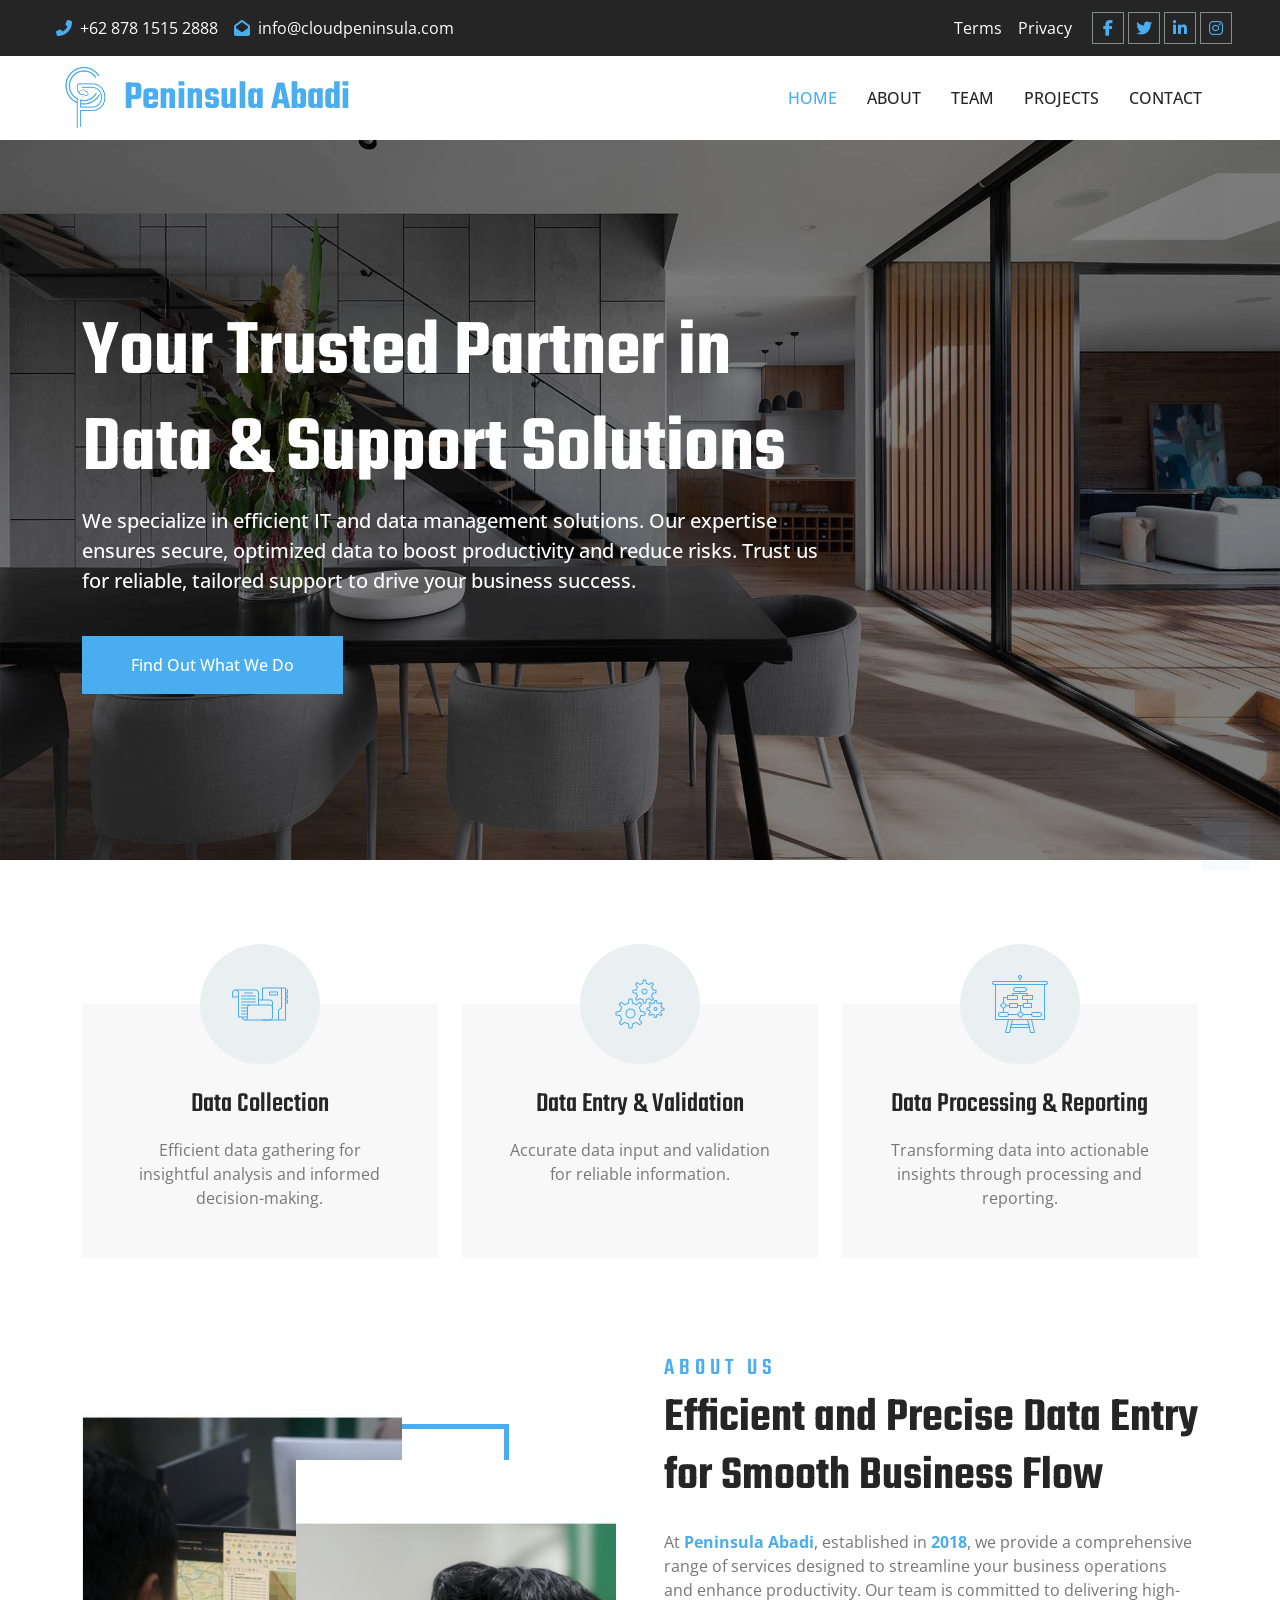
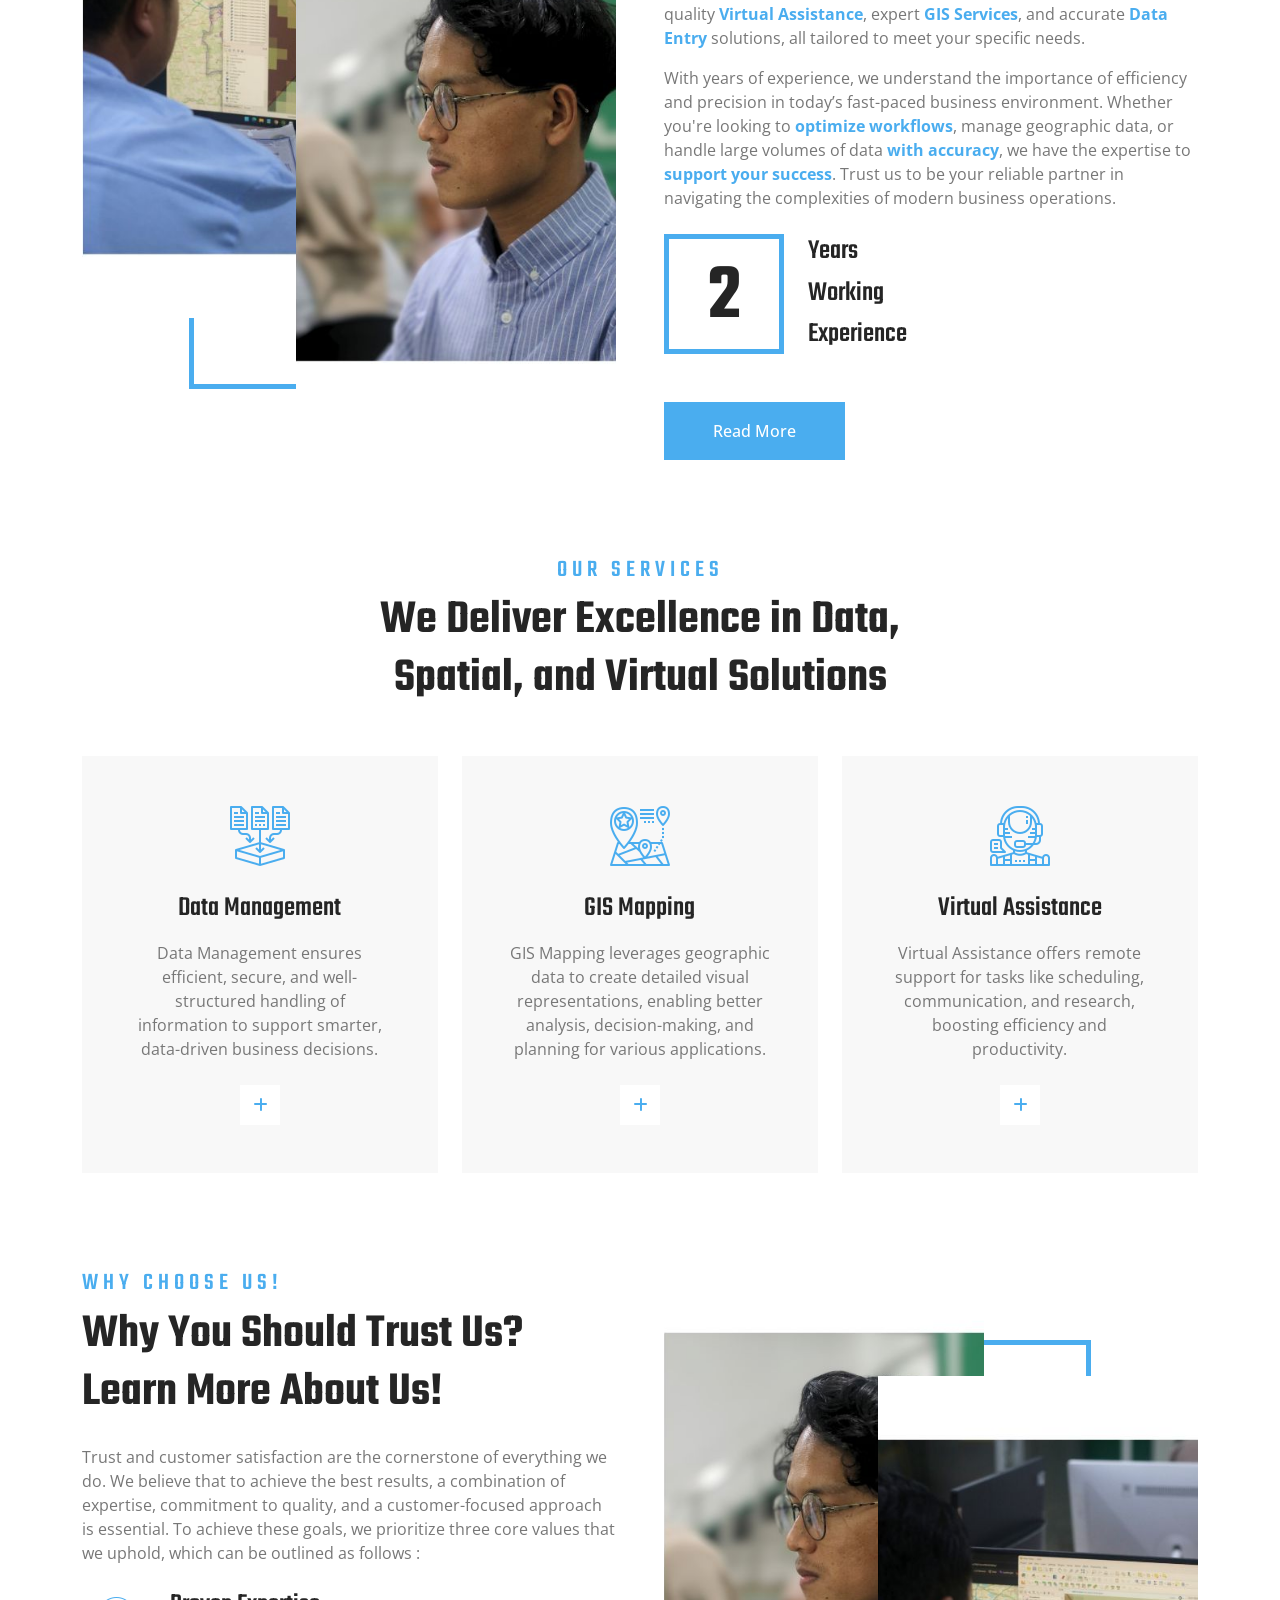
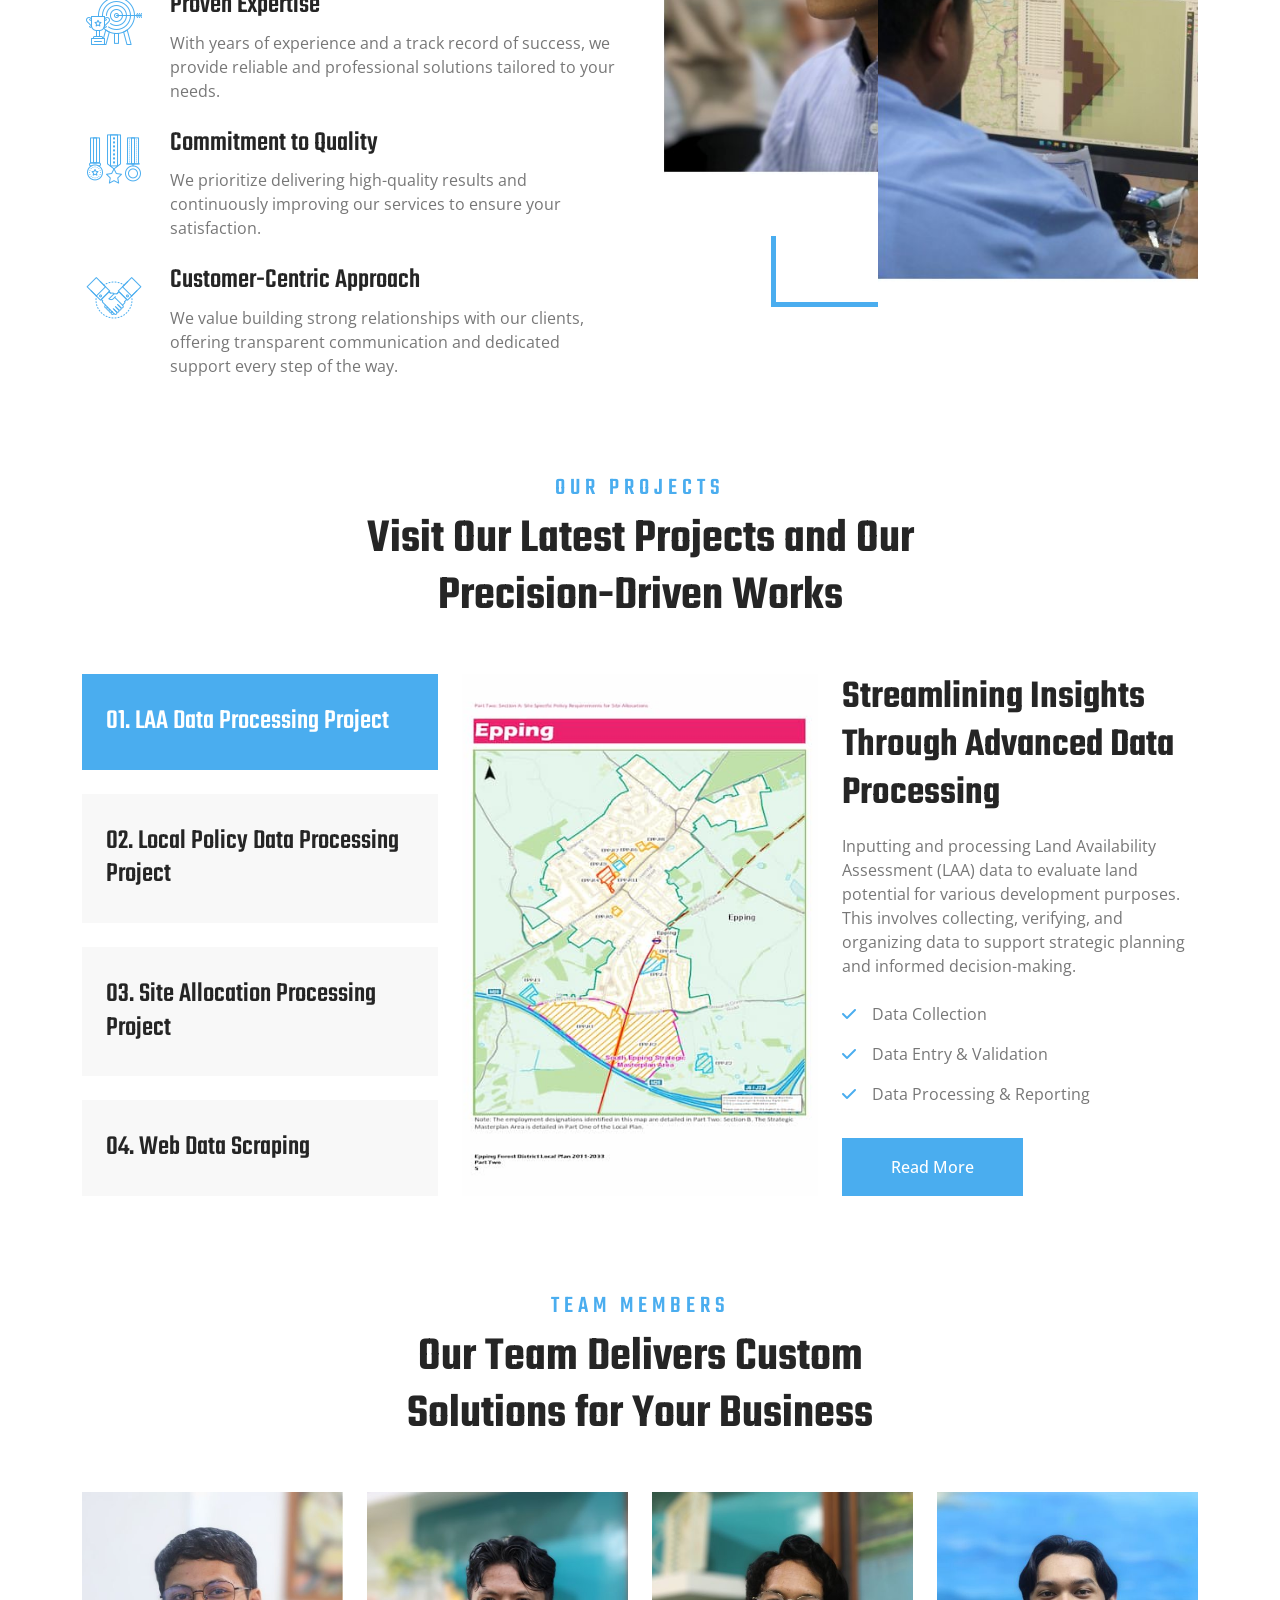
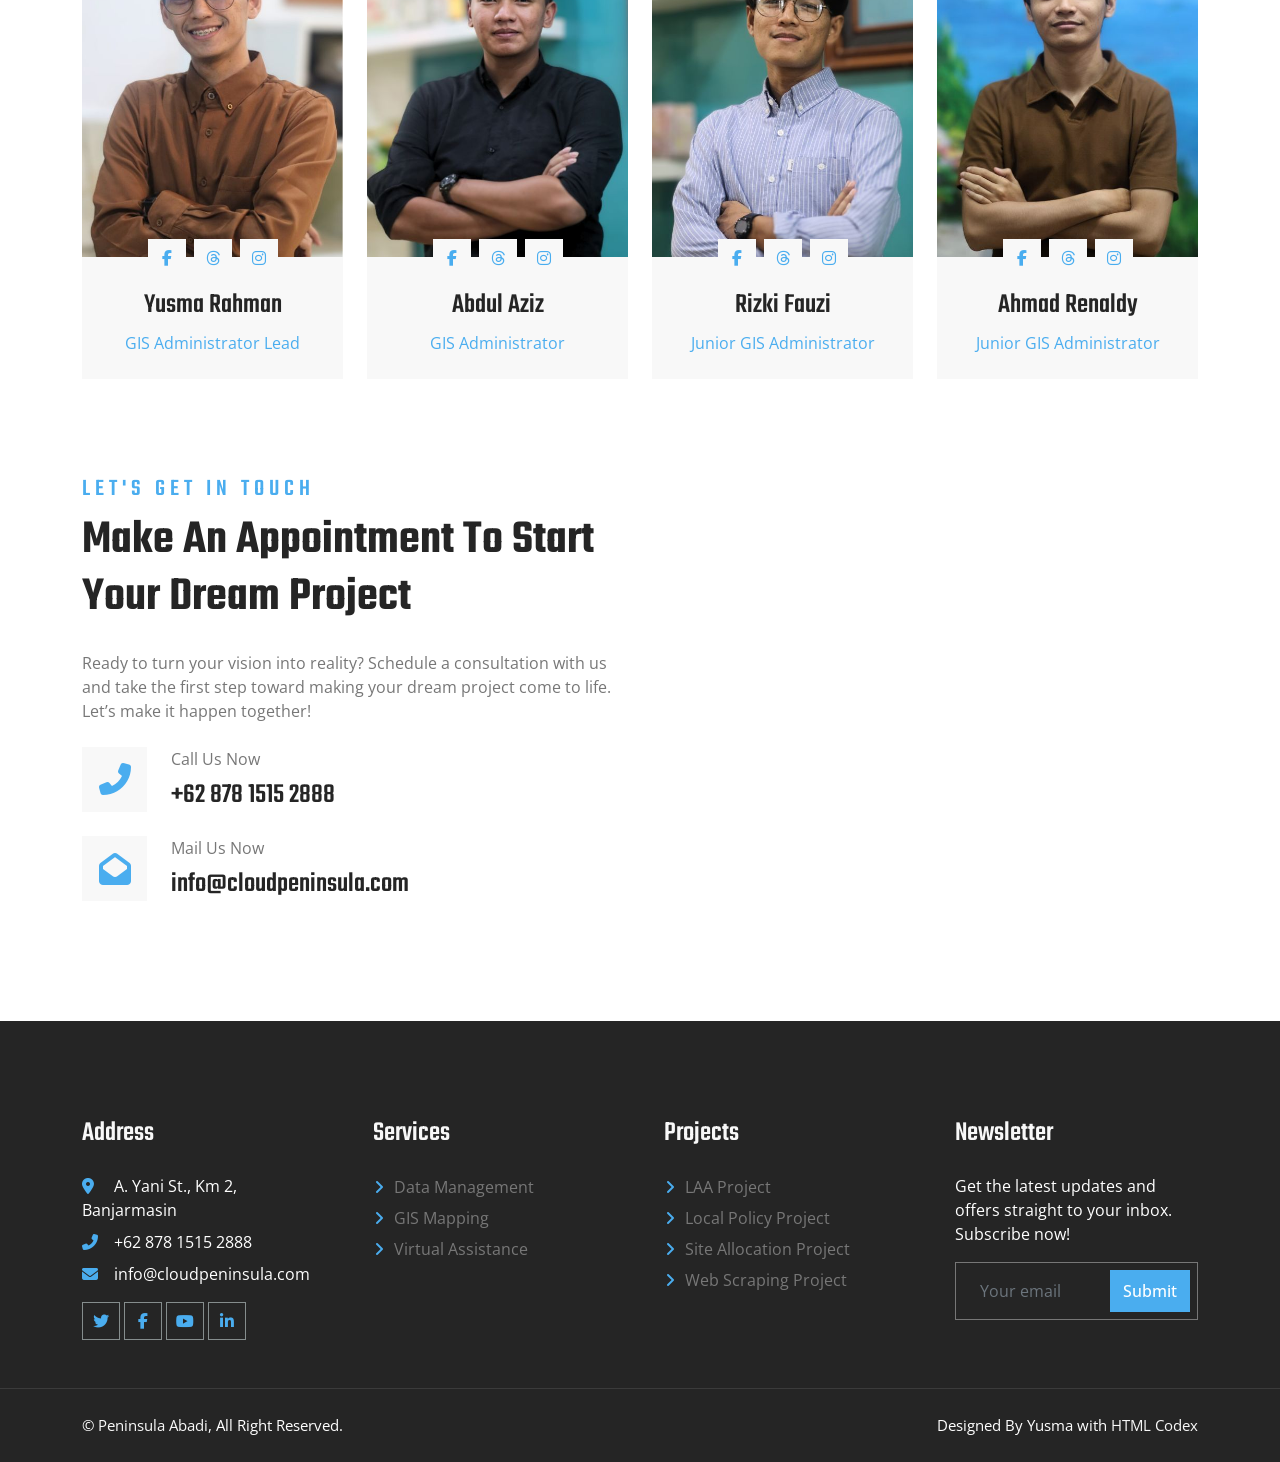
<file: index.html>
<!DOCTYPE html>
<html lang="en">

<head>
    <meta charset="utf-8">
    <title>Peninsula Abadi</title>
    <meta content="width=device-width, initial-scale=1.0" name="viewport">
    <meta content="" name="keywords">
    <meta content="" name="description">

    <!-- Favicon -->
    <link href="img/favicon.ico" rel="icon">

    <!-- Google Web Fonts -->
    <link rel="preconnect" href="https://fonts.googleapis.com">
    <link rel="preconnect" href="https://fonts.gstatic.com" crossorigin>
    <link href="https://fonts.googleapis.com/css2?family=Open+Sans:wght@400;500;600&family=Teko:wght@400;500;600&display=swap" rel="stylesheet">

    <!-- Icon Font Stylesheet -->
    <link href="https://cdnjs.cloudflare.com/ajax/libs/font-awesome/6.5.1/css/all.min.css" rel="stylesheet">
    <link href="https://cdn.jsdelivr.net/npm/bootstrap-icons@1.4.1/font/bootstrap-icons.css" rel="stylesheet">

    <!-- Libraries Stylesheet -->
    <link href="lib/animate/animate.min.css" rel="stylesheet">
    <link href="lib/owlcarousel/assets/owl.carousel.min.css" rel="stylesheet">
    <link href="lib/tempusdominus/css/tempusdominus-bootstrap-4.min.css" rel="stylesheet" />

    <!-- Customized Bootstrap Stylesheet -->
    <link href="css/bootstrap.min.css" rel="stylesheet">

    <!-- Template Stylesheet -->
    <link href="css/style.css" rel="stylesheet">
</head>

<body>
    <!-- Spinner Start -->
    <div id="spinner" class="show bg-white position-fixed translate-middle w-100 vh-100 top-50 start-50 d-flex align-items-center justify-content-center">
        <div class="spinner-border position-relative text-primary" style="width: 6rem; height: 6rem;" role="status"></div>
        <img class="position-absolute top-50 start-50 translate-middle ukuran" src="img/icons/icon-1.png" alt="Icon">
    </div>
    <!-- Spinner End -->


     <!-- Topbar Start -->
     <div class="container-fluid bg-dark p-0 wow fadeIn" data-wow-delay="0.1s">
        <div class="row gx-0 d-none d-lg-flex">
            <div class="col-lg-7 px-5 text-start">
                <div class="h-100 d-inline-flex align-items-center py-3 me-3">
                    <a class="text-body px-2" href="tel:+6287815152888"><i class="fa fa-phone-alt text-primary me-2"></i>+62 878 1515 2888</a>
                    <a class="text-body px-2" href="mailto:info@cloudpeninsula.com"><i class="fa fa-envelope-open text-primary me-2"></i>info@cloudpeninsula.com</a>
                </div>
            </div>
            <div class="col-lg-5 px-5 text-end">
                <div class="h-100 d-inline-flex align-items-center py-3 me-2">
                    <a class="text-body px-2" href="#">Terms</a>
                    <a class="text-body px-2" href="#">Privacy</a>
                </div>
                <div class="h-100 d-inline-flex align-items-center">
                    <a class="btn btn-sm-square btn-outline-body me-1" href="#"><i class="fab fa-facebook-f"></i></a>
                    <a class="btn btn-sm-square btn-outline-body me-1" href="#"><i class="fab fa-twitter"></i></a>
                    <a class="btn btn-sm-square btn-outline-body me-1" href="#"><i class="fab fa-linkedin-in"></i></a>
                    <a class="btn btn-sm-square btn-outline-body me-0" href="https://www.instagram.com/peninsula.bdj/"><i class="fab fa-instagram"></i></a>
                </div>
            </div>
        </div>
    </div>
    <!-- Topbar End -->


    <!-- Navbar Start -->
    <nav class="navbar navbar-expand-lg bg-white navbar-light sticky-top py-lg-0 px-lg-5 wow fadeIn" data-wow-delay="0.1s">
        <a href="index.html" class="navbar-brand ms-4 ms-lg-0">
            <h1 class="text-primary m-1"><img class="me-2 ukuran" src="img/icons/icon-1.png" alt="Icon">Peninsula Abadi</h1>
        </a>
        <button type="button" class="navbar-toggler me-4" data-bs-toggle="collapse" data-bs-target="#navbarCollapse">
            <span class="navbar-toggler-icon"></span>
        </button>
        <div class="collapse navbar-collapse" id="navbarCollapse">
            <div class="navbar-nav ms-auto p-4 p-lg-0">
                <a href="index.html" class="nav-item nav-link active">Home</a>
                <a href="about.html" class="nav-item nav-link">About</a>
                <a href="team.html" class="nav-item nav-link">Team</a>
                <a href="project-landing.html" class="nav-item nav-link">Projects</a>
                <!-- <div class="nav-item dropdown">
                    <a href="#" class="nav-link dropdown-toggle" data-bs-toggle="dropdown">Pages</a>
                    <div class="dropdown-menu border-0 m-0">
                        <a href="feature.html" class="dropdown-item">Our Features</a>
                        <a href="project.html" class="dropdown-item">Our Projects</a>
                        <a href="team.html" class="dropdown-item">Team Members</a>
                        <a href="appointment.html" class="dropdown-item">Appointment</a>
                        <a href="testimonial.html" class="dropdown-item">Testimonial</a>
                        <a href="404.html" class="dropdown-item">404 Page</a>
                    </div>
                </div> -->
                <a href="contact.html" class="nav-item nav-link">Contact</a>
            </div> <!--
            <a href="https://htmlcodex.com/architecture-html-template-pro" class="btn btn-primary py-2 px-4 d-none d-lg-block">Pro Version</a> -->
        </div>
    </nav>
    <!-- Navbar End -->



    <!-- Carousel Start -->
    <div class="container-fluid p-0 pb-5 wow fadeIn" data-wow-delay="0.1s">
        <div class="owl-carousel header-carousel position-relative">
            <div class="owl-carousel-item position-relative" data-dot="<img src='img/carousel-1.jpg'>">
                <img class="img-fluid" src="img/carousel-1.jpg" alt="">
                <div class="owl-carousel-inner">
                    <div class="container">
                        <div class="row justify-content-start">
                            <div class="col-10 col-lg-8">
                                <h1 class="display-1 text-white animated slideInDown">Your Trusted Partner in Data & Support Solutions</h1>
                                <p class="fs-5 fw-medium text-white mb-4 pb-3">We specialize in efficient IT and data management solutions. Our expertise ensures secure, optimized data to boost productivity and reduce risks. Trust us for reliable, tailored support to drive your business success.</p>
                                <a href="#" class="btn btn-primary py-3 px-5 animated slideInLeft" id="readMoreButton">Find Out What We Do</a>
                            </div>
                        </div>
                    </div>
                </div>
            </div>
        </div>
    </div>
    <!-- Carousel End -->


    <!-- Facts Start -->
    <div class="container-xxl py-5" id="bar-awal">
        <div class="container pt-5">
            <div class="row g-4">
                <div class="col-lg-4 col-md-6 wow fadeInUp" data-wow-delay="0.1s">
                    <div class="fact-item text-center bg-light h-100 p-5 pt-0">
                        <div class="fact-icon">
                            <img src="img/icons/icon-2.png" alt="Icon">
                        </div>
                        <h3 class="mb-3">Data Collection</h3>
                        <p class="mb-0">Efficient data gathering for insightful analysis and informed decision-making.</p>
                    </div>
                </div>
                <div class="col-lg-4 col-md-6 wow fadeInUp" data-wow-delay="0.3s">
                    <div class="fact-item text-center bg-light h-100 p-5 pt-0">
                        <div class="fact-icon">
                            <img src="img/icons/icon-3.png" alt="Icon">
                        </div>
                        <h3 class="mb-3">Data Entry & Validation</h3>
                        <p class="mb-0">Accurate data input and validation for reliable information.</p>
                    </div>
                </div>
                <div class="col-lg-4 col-md-6 wow fadeInUp" data-wow-delay="0.5s">
                    <div class="fact-item text-center bg-light h-100 p-5 pt-0">
                        <div class="fact-icon">
                            <img src="img/icons/icon-4.png" alt="Icon">
                        </div>
                        <h3 class="mb-3">Data Processing & Reporting </h3>
                        <p class="mb-0">Transforming data into actionable insights through processing and reporting.</p>
                    </div>
                </div>
            </div>
        </div>
    </div>
    <!-- Facts End -->


    <!-- About Start -->
    <div class="container-xxl py-5">
        <div class="container">
            <div class="row g-5">
                <div class="col-lg-6 wow fadeIn" data-wow-delay="0.1s">
                    <div class="about-img">
                        <img class="img-fluid" src="img/about-1.jpg" alt="">
                        <img class="img-fluid" src="img/about-2.jpg" alt="">
                    </div>
                </div>
                <div class="col-lg-6 wow fadeIn" data-wow-delay="0.5s">
                    <h4 class="section-title">About Us</h4>
                    <h1 class="display-5 mb-4">Efficient and Precise Data Entry for Smooth Business Flow</h1>
                    <p>At <strong class="warna-cyan">Peninsula Abadi</strong>, established in <strong class="warna-cyan">2018</strong>, we provide a comprehensive range of services designed to streamline your business operations and enhance productivity. Our team is committed to delivering high-quality <strong class="warna-cyan">Virtual Assistance</strong>, expert <strong class="warna-cyan">GIS Services</strong>, and accurate <strong class="warna-cyan">Data Entry</strong> solutions, all tailored to meet your specific needs.</p>
                    <p class="mb-4">With years of experience, we understand the importance of efficiency and precision in today’s fast-paced business environment. Whether you're looking to <strong class="warna-cyan">optimize workflows</strong>, manage geographic data, or handle large volumes of data<strong class="warna-cyan"> with accuracy</strong>, we have the expertise to <strong class="warna-cyan">support your success</strong>. Trust us to be your reliable partner in navigating the complexities of modern business operations.</p>
                    <div class="d-flex align-items-center mb-5">
                        <div class="d-flex flex-shrink-0 align-items-center justify-content-center border border-5 border-primary" style="width: 120px; height: 120px;">
                            <h1 class="display-1 mb-n2" data-toggle="counter-up">6</h1>
                        </div>
                        <div class="ps-4">
                            <h3>Years</h3>
                            <h3>Working</h3>
                            <h3 class="mb-0">Experience</h3>
                        </div>
                    </div>
                    <a class="btn btn-primary py-3 px-5" id="to-contact" href="about.html">Read More</a>
                </div>
            </div>
        </div>
    </div>
    <!-- About End -->


    <!-- Service Start -->
    <div class="container-xxl py-5">
        <div class="container">
            <div class="text-center mx-auto mb-5 wow fadeInUp" data-wow-delay="0.1s" style="max-width: 600px;">
                <h4 class="section-title">Our Services</h4>
                <h1 class="display-5 mb-4">We Deliver Excellence in Data, Spatial, and Virtual Solutions</h1>
            </div>
            <div class="row g-4">
                <div class="col-lg-4 col-md-6 wow fadeInUp" data-wow-delay="0.1s">
                    <div class="service-item d-flex position-relative text-center h-100">
                        <img class="bg-img" src="img/service-1.jpg" alt="">
                        <div class="service-text p-5">
                            <img class="mb-4" src="img/icons/icon-5.png" alt="Icon">
                            <h3 class="mb-3">Data Management</h3>
                            <p class="mb-4">Data Management ensures efficient, secure, and well-structured handling of information to support smarter, data-driven business decisions.</p>
                            <a class="btn" href="data-management.html"><i class="fa fa-plus text-primary me-3"></i>Read More</a>
                        </div>
                    </div>
                </div>
                <div class="col-lg-4 col-md-6 wow fadeInUp" data-wow-delay="0.3s">
                    <div class="service-item d-flex position-relative text-center h-100">
                        <img class="bg-img" src="img/service-2.jpg" alt="">
                        <div class="service-text p-5">
                            <img class="mb-4" src="img/icons/icon-6.png" alt="Icon">
                            <h3 class="mb-3">GIS Mapping</h3>
                            <p class="mb-4">GIS Mapping leverages geographic data to create detailed visual representations, enabling better analysis, decision-making, and planning for various applications.</p>
                            <a class="btn" href="gis-project.html"><i class="fa fa-plus text-primary me-3"></i>Read More</a>
                        </div>
                    </div>
                </div>
                <div class="col-lg-4 col-md-6 wow fadeInUp" data-wow-delay="0.5s">
                    <div class="service-item d-flex position-relative text-center h-100">
                        <img class="bg-img" src="img/service-3.jpg" alt="">
                        <div class="service-text p-5">
                            <img class="mb-4" src="img/icons/icon-7.png" alt="Icon">
                            <h3 class="mb-3">Virtual Assistance</h3>
                            <p class="mb-4">Virtual Assistance offers remote support for tasks like scheduling, communication, and research, boosting efficiency and productivity.</p>
                            <a class="btn" href="virtual-assistance.html"><i class="fa fa-plus text-primary me-3"></i>Read More</a>
                        </div>
                    </div>
                </div>
                <!--
                <div class="col-lg-4 col-md-6 wow fadeInUp" data-wow-delay="0.1s">
                    <div class="service-item d-flex position-relative text-center h-100">
                        <img class="bg-img" src="img/service-4.jpg" alt="">
                        <div class="service-text p-5">
                            <img class="mb-4" src="img/icons/icon-8.png" alt="Icon">
                            <h3 class="mb-3">Interior Design</h3>
                            <p class="mb-4">Erat ipsum justo amet duo et elitr dolor, est duo duo eos lorem sed diam stet diam sed stet.</p>
                            <a class="btn" href=""><i class="fa fa-plus text-primary me-3"></i>Read More</a>
                        </div>
                    </div>
                </div>
                <div class="col-lg-4 col-md-6 wow fadeInUp" data-wow-delay="0.3s">
                    <div class="service-item d-flex position-relative text-center h-100">
                        <img class="bg-img" src="img/service-5.jpg" alt="">
                        <div class="service-text p-5">
                            <img class="mb-4" src="img/icons/icon-9.png" alt="Icon">
                            <h3 class="mb-3">Renovation</h3>
                            <p class="mb-4">Erat ipsum justo amet duo et elitr dolor, est duo duo eos lorem sed diam stet diam sed stet.</p>
                            <a class="btn" href=""><i class="fa fa-plus text-primary me-3"></i>Read More</a>
                        </div>
                    </div>
                </div>
                <div class="col-lg-4 col-md-6 wow fadeInUp" data-wow-delay="0.5s">
                    <div class="service-item d-flex position-relative text-center h-100">
                        <img class="bg-img" src="img/service-6.jpg" alt="">
                        <div class="service-text p-5">
                            <img class="mb-4" src="img/icons/icon-10.png" alt="Icon">
                            <h3 class="mb-3">Construction</h3>
                            <p class="mb-4">Erat ipsum justo amet duo et elitr dolor, est duo duo eos lorem sed diam stet diam sed stet.</p>
                            <a class="btn" href=""><i class="fa fa-plus text-primary me-3"></i>Read More</a>
                        </div>
                    </div>
                </div>      -->
            </div>
        </div>
    </div>
    <!-- Service End -->


    <!-- Feature Start -->
    <div class="container-xxl py-5">
        <div class="container">
            <div class="row g-5">
                <div class="col-lg-6 wow fadeInUp" data-wow-delay="0.1s">
                    <h4 class="section-title">Why Choose Us!</h4>
                    <h1 class="display-5 mb-4">Why You Should Trust Us? <br> Learn More About Us!</h1>
                    <p class="mb-4">Trust and customer satisfaction are the cornerstone of everything we do. We believe that to achieve the best results, a combination of expertise, commitment to quality, and a customer-focused approach is essential. To achieve these goals, we prioritize three core values that we uphold, which can be outlined as follows :</p>
                    <div class="row g-4">
                        <div class="col-12">
                            <div class="d-flex align-items-start">
                                <img class="flex-shrink-0" src="img/icons/icon-12.png" alt="Icon">
                                <div class="ms-4">
                                    <h3>Proven Expertise</h3>
                                    <p class="mb-0">With years of experience and a track record of success, we provide reliable and professional solutions tailored to your needs.</p>
                                </div>
                            </div>
                        </div>
                        <div class="col-12">
                            <div class="d-flex align-items-start">
                                <img class="flex-shrink-0" src="img/icons/icon-13.png" alt="Icon">
                                <div class="ms-4">
                                    <h3>Commitment to Quality</h3>
                                    <p class="mb-0">We prioritize delivering high-quality results and continuously improving our services to ensure your satisfaction.</p>
                                </div>
                            </div>
                        </div>
                        <div class="col-12">
                            <div class="d-flex align-items-start">
                                <img class="flex-shrink-0" src="img/icons/icon-11.png" alt="Icon">
                                <div class="ms-4">
                                    <h3>Customer-Centric Approach</h3>
                                    <p class="mb-0">We value building strong relationships with our clients, offering transparent communication and dedicated support every step of the way.</p>
                                </div>
                            </div>
                        </div>
                    </div>
                </div>
                <div class="col-lg-6 wow fadeInUp" data-wow-delay="0.5s">
                    <div class="feature-img">
                        <img class="img-fluid" src="img/about-2.jpg" alt="">
                        <img class="img-fluid" src="img/about-1.jpg" alt="">
                    </div>
                </div>
            </div>
        </div>
    </div>
    <!-- Feature End -->


    <!-- Project Start -->
    <div class="container-xxl project py-5">
        <div class="container">
            <div class="text-center mx-auto mb-5 wow fadeInUp" data-wow-delay="0.1s" style="max-width: 600px;">
                <h4 class="section-title">Our Projects</h4>
                <h1 class="display-5 mb-4">Visit Our Latest Projects and Our Precision-Driven Works</h1>
            </div>
            <div class="row g-4 wow fadeInUp" data-wow-delay="0.3s">
                <div class="col-lg-4">
                    <div class="nav nav-pills d-flex justify-content-between w-100 h-100 me-4">
                        <button class="nav-link w-100 d-flex align-items-center text-start p-4 mb-4 active" data-bs-toggle="pill" data-bs-target="#tab-pane-1" type="button">
                            <h3 class="m-0">01. LAA Data Processing Project</h3>
                        </button>
                        <button class="nav-link w-100 d-flex align-items-center text-start p-4 mb-4" data-bs-toggle="pill" data-bs-target="#tab-pane-2" type="button">
                            <h3 class="m-0">02. Local Policy Data Processing Project</h3>
                        </button>
                        <button class="nav-link w-100 d-flex align-items-center text-start p-4 mb-4" data-bs-toggle="pill" data-bs-target="#tab-pane-3" type="button">
                            <h3 class="m-0">03. Site Allocation Processing Project</h3>
                        </button>
                        <button class="nav-link w-100 d-flex align-items-center text-start p-4 mb-0" data-bs-toggle="pill" data-bs-target="#tab-pane-4" type="button">
                            <h3 class="m-0">04. Web Data Scraping</h3>
                        </button>
                    </div>
                </div>
                <div class="col-lg-8">
                    <div class="tab-content w-100">
                        <div class="tab-pane fade show active" id="tab-pane-1">
                            <div class="row g-4">
                                <div class="col-md-6" style="min-height: 350px;">
                                    <div class="position-relative h-100">
                                        <img class="position-absolute img-fluid w-100 h-100" src="img/project-1.jpg"
                                            style="object-fit: cover;" alt="">
                                    </div>
                                </div>
                                <div class="col-md-6">
                                    <h1 class="mb-3">Streamlining Insights Through Advanced Data Processing</h1>
                                    <p class="mb-4">Inputting and processing Land Availability Assessment (LAA) data to evaluate land potential for various development purposes. This involves collecting, verifying, and organizing data to support strategic planning and informed decision-making.</p>
                                    <p><i class="fa fa-check text-primary me-3"></i>Data Collection</p>
                                    <p><i class="fa fa-check text-primary me-3"></i>Data Entry & Validation</p>
                                    <p><i class="fa fa-check text-primary me-3"></i>Data Processing & Reporting</p>
                                    <a href="laa-project.html" class="btn btn-primary py-3 px-5 mt-3">Read More</a>
                                </div>
                            </div>
                        </div>
                        <div class="tab-pane fade" id="tab-pane-2">
                            <div class="row g-4">
                                <div class="col-md-6" style="min-height: 350px;">
                                    <div class="position-relative h-100">
                                        <img class="position-absolute img-fluid w-100 h-100" src="img/project-2.jpg"
                                            style="object-fit: cover;" alt="">
                                    </div>
                                </div>
                                <div class="col-md-6">
                                    <h1 class="mb-3">Transforming Data into Actionable Local Policy Insights</h1>
                                    <p class="mb-4">By processing and analyzing key local data, we provide valuable insights that drive informed decision-making and support the development of effective policies. Our goal is to transform raw data into strategic solutions for better local governance.</p>
                                    <p><i class="fa fa-check text-primary me-3"></i>Data Collection</p>
                                    <p><i class="fa fa-check text-primary me-3"></i>Data Entry & Validation</p>
                                    <p><i class="fa fa-check text-primary me-3"></i>Data Processing & Reporting</p>
                                    <a href="local-policy-project.html" class="btn btn-primary py-3 px-5 mt-3">Read More</a>
                                </div>
                            </div>
                        </div>
                        <div class="tab-pane fade" id="tab-pane-3">
                            <div class="row g-4">
                                <div class="col-md-6" style="min-height: 350px;">
                                    <div class="position-relative h-100">
                                        <img class="position-absolute img-fluid w-100 h-100" src="img/project-3.jpg"
                                            style="object-fit: cover;" alt="">
                                    </div>
                                </div>
                                <div class="col-md-6">
                                    <h1 class="mb-3">Efficiently Managing and Allocating Land for Strategic Development</h1>
                                    <p class="mb-4">Streamlining the process of land allocation to ensure optimal use for future development. Our approach focuses on efficient management, precise mapping, and strategic planning to support sustainable growth and urban development.</p>
                                    <p><i class="fa fa-check text-primary me-3"></i>Data Collection</p>
                                    <p><i class="fa fa-check text-primary me-3"></i>Data Entry & Validation</p>
                                    <p><i class="fa fa-check text-primary me-3"></i>Data Processing & Reporting</p>
                                    <a href="site-allocation-project.html" class="btn btn-primary py-3 px-5 mt-3">Read More</a>
                                </div>
                            </div>
                        </div>
                        <div class="tab-pane fade" id="tab-pane-4">
                            <div class="row g-4">
                                <div class="col-md-6" style="min-height: 350px;">
                                    <div class="position-relative h-100">
                                        <img class="position-absolute img-fluid w-100 h-100" src="img/project-4.jpg"
                                            style="object-fit: cover;" alt="">
                                    </div>
                                </div>
                                <div class="col-md-6">
                                    <h1 class="mb-3">Gathering and Analyzing Data from the Web for Better Outcomes</h1>
                                    <p class="mb-4">By utilizing advanced web scraping techniques, we efficiently gather valuable data from diverse online sources. This data is then processed and organized to provide actionable insights that drive informed decisions and support strategic objectives.</p>
                                    <p><i class="fa fa-check text-primary me-3"></i>Data Extraction</p>
                                    <p><i class="fa fa-check text-primary me-3"></i>Data Cleaning & Validation</p>
                                    <p><i class="fa fa-check text-primary me-3"></i>Data Analysis & Reporting</p>
                                    <a href="web-scraping-project.html" class="btn btn-primary py-3 px-5 mt-3">Read More</a>
                                </div>
                            </div>
                        </div>
                    </div>
                </div>
            </div>
        </div>
    </div>
    <!-- Project End -->


    <!-- Team Start -->
    <div class="container-xxl py-5">
        <div class="container">
            <div class="text-center mx-auto mb-5 wow fadeInUp" data-wow-delay="0.1s" style="max-width: 600px;">
                <h4 class="section-title">Team Members</h4>
                <h1 class="display-5 mb-4">Our Team Delivers Custom Solutions for Your Business</h1>
            </div>
            <div class="row g-0 team-items">
                <div class="col-lg-3 col-md-6 wow fadeInUp" data-wow-delay="0.1s">
                    <div class="team-item position-relative">
                        <div class="position-relative">
                            <img class="img-fluid" src="img/team-1.jpg" alt="">
                            <div class="team-social text-center">
                                <a class="btn btn-square" href="https://www.facebook.com/yusma.gaul/"><i class="fab fa-facebook-f"></i></a>
                                <a class="btn btn-square" href="https://www.threads.net/@yusmarahman__"><i class="fa-brands fa-threads"></i></a>
                                <a class="btn btn-square" href="https://www.instagram.com/yusmafrlnc/"><i class="fab fa-instagram"></i></a>
                            </div>
                        </div>
                        <div class="bg-light text-center p-4">
                            <h3 class="mt-2">Yusma Rahman</h3>
                            <span class="text-primary">GIS Administrator Lead</span>
                        </div>
                    </div>
                </div>
                <div class="col-lg-3 col-md-6 wow fadeInUp" data-wow-delay="0.3s">
                    <div class="team-item position-relative">
                        <div class="position-relative">
                            <img class="img-fluid" src="img/team-2.jpg" alt="">
                            <div class="team-social text-center">
                                <a class="btn btn-square" href="#"><i class="fab fa-facebook-f"></i></a>
                                <a class="btn btn-square" href="#"><i class="fa-brands fa-threads"></i></a>
                                <a class="btn btn-square" href="https://www.instagram.com/aaziiz.z/"><i class="fab fa-instagram"></i></a>
                            </div>
                        </div>
                        <div class="bg-light text-center p-4">
                            <h3 class="mt-2">Abdul Aziz</h3>
                            <span class="text-primary">GIS Administrator</span>
                        </div>
                    </div>
                </div>
                <div class="col-lg-3 col-md-6 wow fadeInUp" data-wow-delay="0.5s">
                    <div class="team-item position-relative">
                        <div class="position-relative">
                            <img class="img-fluid" src="img/team-4.jpg" alt="">
                            <div class="team-social text-center">
                                <a class="btn btn-square" href="#"><i class="fab fa-facebook-f"></i></a>
                                <a class="btn btn-square" href="#"><i class="fa-brands fa-threads"></i></a>
                                <a class="btn btn-square" href="https://www.instagram.com/sinasi_kuning/"><i class="fab fa-instagram"></i></a>
                            </div>
                        </div>
                        <div class="bg-light text-center p-4">
                            <h3 class="mt-2">Rizki Fauzi</h3>
                            <span class="text-primary">Junior GIS Administrator</span>
                        </div>
                    </div>
                </div>
                <div class="col-lg-3 col-md-6 wow fadeInUp" data-wow-delay="0.7s">
                    <div class="team-item position-relative">
                        <div class="position-relative">
                            <img class="img-fluid" src="img/team-3.jpg" alt="">
                            <div class="team-social text-center">
                                <a class="btn btn-square" href="#"><i class="fab fa-facebook-f"></i></a>
                                <a class="btn btn-square" href="#"><i class="fa-brands fa-threads"></i></a>
                                <a class="btn btn-square" href="https://www.instagram.com/aldx11_/"><i class="fab fa-instagram"></i></a>
                            </div>
                        </div>
                        <div class="bg-light text-center p-4">
                            <h3 class="mt-2">Ahmad Renaldy</h3>
                            <span class="text-primary">Junior GIS Administrator</span>
                        </div>
                    </div>
                </div>
            </div>
        </div>
    </div>
    <!-- Team End -->


    <!-- Appointment Start -->
    <div class="container-xxl py-5" id="contact-bar">
        <div class="container">
            <div class="row g-5">
                <div class="col-lg-6 wow fadeInUp" data-wow-delay="0.1s">
                    <h4 class="section-title">Let's Get in Touch</h4>
                    <h1 class="display-5 mb-4">Make An Appointment To Start Your Dream Project</h1>
                    <p class="mb-4">Ready to turn your vision into reality? Schedule a consultation with us and take the first step toward making your dream project come to life. Let’s make it happen together!</p>
                    <div class="row g-4">
                        <div class="col-12">
                            <div class="d-flex">
                                <div class="d-flex flex-shrink-0 align-items-center justify-content-center bg-light" style="width: 65px; height: 65px;">
                                    <i class="fa fa-2x fa-phone-alt text-primary"></i>
                                </div>
                                <div class="ms-4">
                                    <p class="mb-2">Call Us Now</p>
                                    <h3 class="mb-0">+62 878 1515 2888</h3>
                                </div>
                            </div>
                        </div>
                        <div class="col-12">
                            <div class="d-flex">
                                <div class="d-flex flex-shrink-0 align-items-center justify-content-center bg-light" style="width: 65px; height: 65px;">
                                    <i class="fa fa-2x fa-envelope-open text-primary"></i>
                                </div>
                                <div class="ms-4">
                                    <p class="mb-2">Mail Us Now</p>
                                    <h3 class="mb-0">info@cloudpeninsula.com</h3>
                                </div>
                            </div>
                        </div>
                    </div>
                </div>
                <div class="col-lg-6 wow fadeInUp" data-wow-delay="0.5s">
                    <div class="row g-3">
                        <iframe src="https://www.google.com/maps/embed?pb=!1m18!1m12!1m3!1d63730.137704593886!2d114.55301294238015!3d-3.317134905506895!2m3!1f0!2f0!3f0!3m2!1i1024!2i768!4f13.1!3m3!1m2!1s0x2de4209aa1eec961%3A0x26030bfcc09204d2!2sBanjarmasin%2C%20Banjarmasin%20City%2C%20South%20Kalimantan!5e0!3m2!1sen!2sid!4v1731760800015!5m2!1sen!2sid" width="600" height="450" style="border:0;" allowfullscreen="" loading="lazy" referrerpolicy="no-referrer-when-downgrade"></iframe>
                    </div>
                    
                </div>
            </div>
        </div>
    </div>

    
    <!-- Appointment End -->


    <!-- Testimonial Start
    <div class="container-xxl py-5">
        <div class="container">
            <div class="text-center mx-auto mb-5 wow fadeInUp" data-wow-delay="0.1s" style="max-width: 600px;">
                <h4 class="section-title">Testimonial</h4>
                <h1 class="display-5 mb-4">Thousands Of Customers Who Trust Us And Our Services</h1>
            </div>
            <div class="owl-carousel testimonial-carousel wow fadeInUp" data-wow-delay="0.1s">
                <div class="testimonial-item text-center" data-dot="<img class='img-fluid' src='img/testimonial-1.jpg' alt=''>">
                    <p class="fs-5">Clita clita tempor justo dolor ipsum amet kasd amet duo justo duo duo labore sed sed. Magna ut diam sit et amet stet eos sed clita erat magna elitr erat sit sit erat at rebum justo sea clita.</p>
                    <h3>Client Name</h3>
                    <span class="text-primary">Profession</span>
                </div>
                <div class="testimonial-item text-center" data-dot="<img class='img-fluid' src='img/testimonial-2.jpg' alt=''>">
                    <p class="fs-5">Clita clita tempor justo dolor ipsum amet kasd amet duo justo duo duo labore sed sed. Magna ut diam sit et amet stet eos sed clita erat magna elitr erat sit sit erat at rebum justo sea clita.</p>
                    <h3>Client Name</h3>
                    <span class="text-primary">Profession</span>
                </div>
                <div class="testimonial-item text-center" data-dot="<img class='img-fluid' src='img/testimonial-3.jpg' alt=''>">
                    <p class="fs-5">Clita clita tempor justo dolor ipsum amet kasd amet duo justo duo duo labore sed sed. Magna ut diam sit et amet stet eos sed clita erat magna elitr erat sit sit erat at rebum justo sea clita.</p>
                    <h3>Client Name</h3>
                    <span class="text-primary">Profession</span>
                </div>
            </div>      
        </div>
    </div>
    <!-- Testimonial End -->


    <!-- Footer Start -->
    <div class="container-fluid bg-dark text-body footer mt-5 pt-5 px-0 wow fadeIn" data-wow-delay="0.1s">
        <div class="container py-5">
            <div class="row g-5">
                <div class="col-lg-3 col-md-6">
                    <h3 class="text-light mb-4">Address</h3>
                    <p class="mb-2"><i class="fa fa-map-marker-alt text-primary me-3"></i> A. Yani St., Km 2, Banjarmasin</p>
                    <p class="mb-2"><i class="fa fa-phone-alt text-primary me-3"></i>+62 878 1515 2888</p>
                    <p class="mb-2"><i class="fa fa-envelope text-primary me-3"></i>info@cloudpeninsula.com</p>
                    <div class="d-flex pt-2">
                        <a class="btn btn-square btn-outline-body me-1" href="#"><i class="fab fa-twitter"></i></a>
                        <a class="btn btn-square btn-outline-body me-1" href="#"><i class="fab fa-facebook-f"></i></a>
                        <a class="btn btn-square btn-outline-body me-1" href="#"><i class="fab fa-youtube"></i></a>
                        <a class="btn btn-square btn-outline-body me-0" href="#"><i class="fab fa-linkedin-in"></i></a>
                    </div>
                </div>
                <div class="col-lg-3 col-md-6">
                    <h3 class="text-light mb-4">Services</h3>
                    <a class="btn btn-link" href="data-management.html">Data Management</a>
                    <a class="btn btn-link" href="gis-project.html">GIS Mapping</a>
                    <a class="btn btn-link" href="virtual-assistance.html">Virtual Assistance</a>
                </div>
                <div class="col-lg-3 col-md-6">
                    <h3 class="text-light mb-4">Projects</h3>
                    <a class="btn btn-link" href="laa-project.html">LAA Project</a>
                    <a class="btn btn-link" href="local-policy-project.html">Local Policy Project</a>
                    <a class="btn btn-link" href="site-allocation-project.html">Site Allocation Project</a>
                    <a class="btn btn-link" href="web-scraping-project.html">Web Scraping Project</a>
                </div>
                <div class="col-lg-3 col-md-6">
                    <h3 class="text-light mb-4">Newsletter</h3>
                    <p>Get the latest updates and offers straight to your inbox. Subscribe now!</p>
                    <div class="position-relative mx-auto" style="max-width: 400px;">
                        <input class="form-control bg-transparent w-100 py-3 ps-4 pe-5" type="text" placeholder="Your email">
                        <button type="button" class="btn btn-primary py-2 position-absolute top-0 end-0 mt-2 me-2">Submit</button>
                    </div>
                </div>
            </div>
        </div>
        <div class="container-fluid copyright">
            <div class="container">
                <div class="row">
                    <div class="col-md-6 text-center text-md-start mb-3 mb-md-0">
                        &copy; <a href="#">Peninsula Abadi</a>, All Right Reserved.
                    </div>
                    <div class="col-md-6 text-center text-md-end">
                        <!--/*** This template is free as long as you keep the footer author’s credit link/attribution link/backlink. If you'd like to use the template without the footer author’s credit link/attribution link/backlink, you can purchase the Credit Removal License from "https://htmlcodex.com/credit-removal". Thank you for your support. ***/-->
                        Designed By Yusma with <a href="https://htmlcodex.com">HTML Codex</a>
                    </div>
                </div>
            </div>
        </div>
    </div>
    <!-- Footer End -->


    <!-- Back to Top -->
    <a href="#" class="btn btn-lg btn-primary btn-lg-square back-to-top"><i class="bi bi-arrow-up"></i></a>


    <!-- JavaScript Libraries -->
    <script src="https://code.jquery.com/jquery-3.4.1.min.js"></script>
    <script src="https://cdn.jsdelivr.net/npm/bootstrap@5.0.0/dist/js/bootstrap.bundle.min.js"></script>
    <script src="lib/wow/wow.min.js"></script>
    <script src="lib/easing/easing.min.js"></script>
    <script src="lib/waypoints/waypoints.min.js"></script>
    <script src="lib/counterup/counterup.min.js"></script>
    <script src="lib/owlcarousel/owl.carousel.min.js"></script>
    <script src="lib/tempusdominus/js/moment.min.js"></script>
    <script src="lib/tempusdominus/js/moment-timezone.min.js"></script>
    <script src="lib/tempusdominus/js/tempusdominus-bootstrap-4.min.js"></script>

    <!-- Template Javascript -->
    <script src="js/main.js"></script>
    <script src="js/secondary.js"></script>
    <script src="js/slide.js"></script>
</body>

</html>
</file>
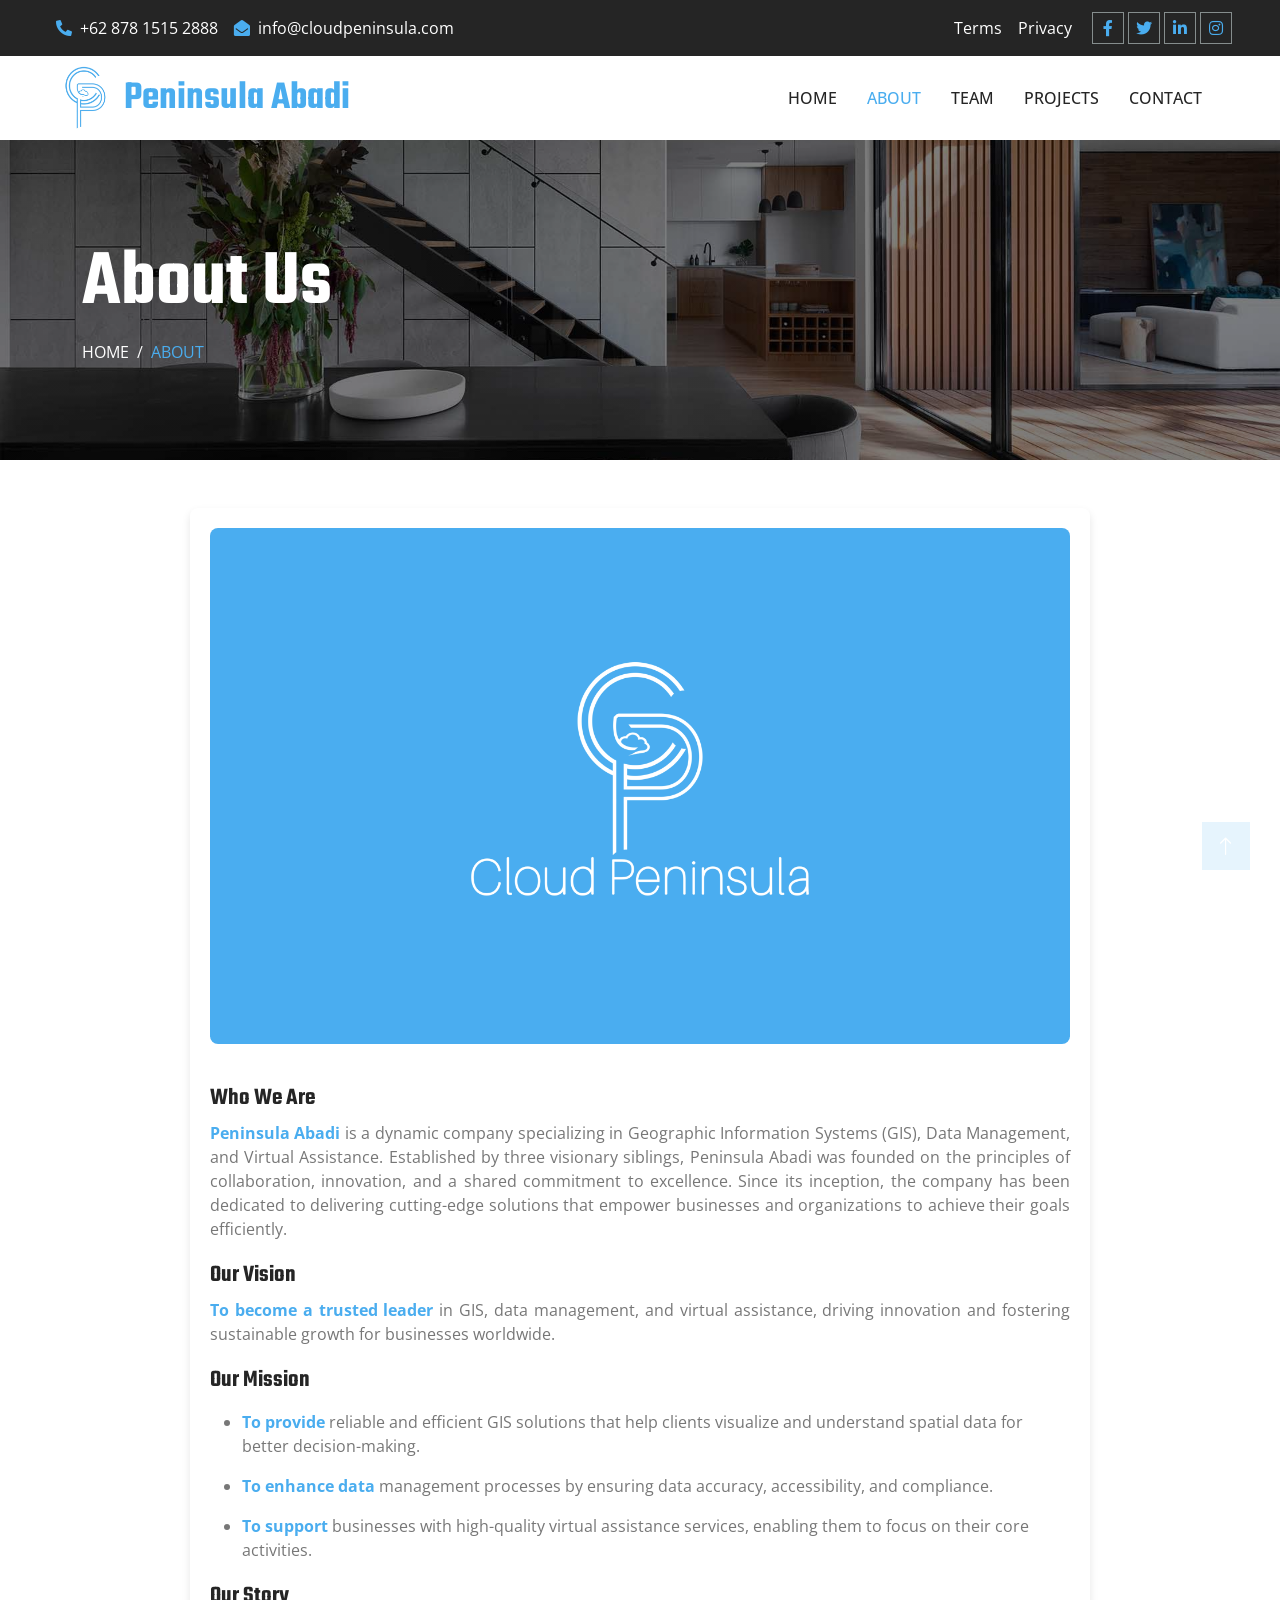
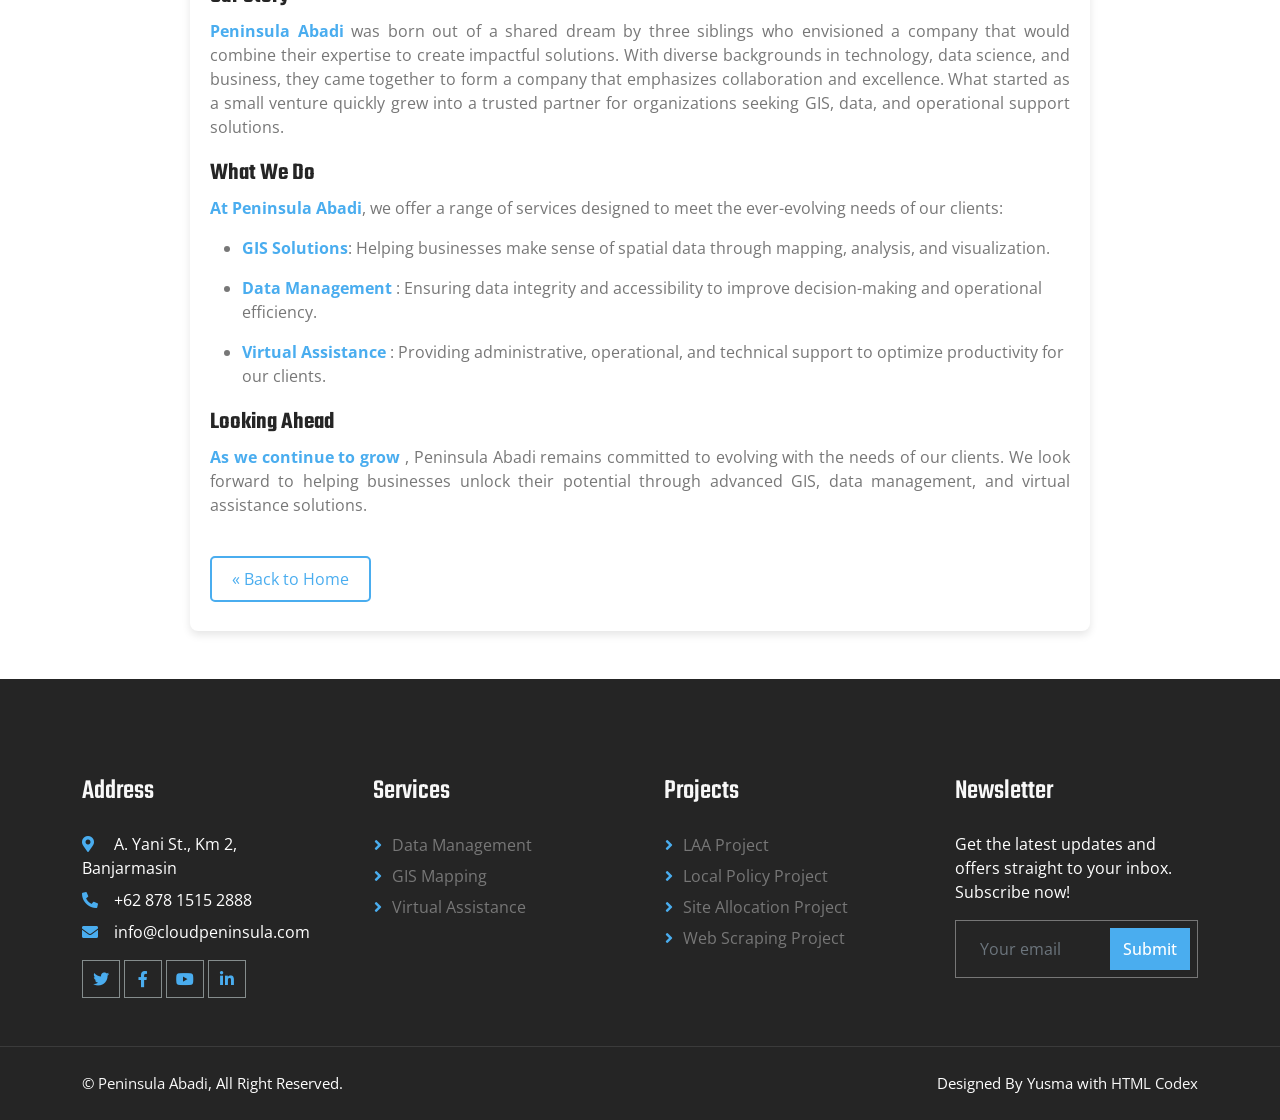
<file: about.html>
<!DOCTYPE html>
<html lang="en">

<head>
    <meta charset="utf-8">
    <title>Peninsula Abadi</title>
    <meta content="width=device-width, initial-scale=1.0" name="viewport">
    <meta content="" name="keywords">
    <meta content="" name="description">

    <!-- Favicon -->
    <link href="img/favicon.ico" rel="icon">

    <!-- Google Web Fonts -->
    <link rel="preconnect" href="https://fonts.googleapis.com">
    <link rel="preconnect" href="https://fonts.gstatic.com" crossorigin>
    <link href="https://fonts.googleapis.com/css2?family=Open+Sans:wght@400;500;600&family=Teko:wght@400;500;600&display=swap" rel="stylesheet">

    <!-- Icon Font Stylesheet -->
    <link href="https://cdnjs.cloudflare.com/ajax/libs/font-awesome/5.10.0/css/all.min.css" rel="stylesheet">
    <link href="https://cdn.jsdelivr.net/npm/bootstrap-icons@1.4.1/font/bootstrap-icons.css" rel="stylesheet">

    <!-- Libraries Stylesheet -->
    <link href="lib/animate/animate.min.css" rel="stylesheet">
    <link href="lib/owlcarousel/assets/owl.carousel.min.css" rel="stylesheet">
    <link href="lib/tempusdominus/css/tempusdominus-bootstrap-4.min.css" rel="stylesheet" />

    <!-- Customized Bootstrap Stylesheet -->
    <link href="css/bootstrap.min.css" rel="stylesheet">

    <!-- Template Stylesheet -->
    <link href="css/style.css" rel="stylesheet">
</head>

<body>
    <!-- Spinner Start -->
    <div id="spinner" class="show bg-white position-fixed translate-middle w-100 vh-100 top-50 start-50 d-flex align-items-center justify-content-center">
        <div class="spinner-border position-relative text-primary" style="width: 6rem; height: 6rem;" role="status"></div>
        <img class="position-absolute top-50 start-50 translate-middle ukuran" src="img/icons/icon-1.png" alt="Icon">
    </div>
    <!-- Spinner End -->


     <!-- Topbar Start -->
     <div class="container-fluid bg-dark p-0 wow fadeIn" data-wow-delay="0.1s">
        <div class="row gx-0 d-none d-lg-flex">
            <div class="col-lg-7 px-5 text-start">
                <div class="h-100 d-inline-flex align-items-center py-3 me-3">
                    <a class="text-body px-2" href="tel:+6287815152888"><i class="fa fa-phone-alt text-primary me-2"></i>+62 878 1515 2888</a>
                    <a class="text-body px-2" href="mailto:info@cloudpeninsula.com"><i class="fa fa-envelope-open text-primary me-2"></i>info@cloudpeninsula.com</a>
                </div>
            </div>
            <div class="col-lg-5 px-5 text-end">
                <div class="h-100 d-inline-flex align-items-center py-3 me-2">
                    <a class="text-body px-2" href="#">Terms</a>
                    <a class="text-body px-2" href="#">Privacy</a>
                </div>
                <div class="h-100 d-inline-flex align-items-center">
                    <a class="btn btn-sm-square btn-outline-body me-1" href="#"><i class="fab fa-facebook-f"></i></a>
                    <a class="btn btn-sm-square btn-outline-body me-1" href="#"><i class="fab fa-twitter"></i></a>
                    <a class="btn btn-sm-square btn-outline-body me-1" href="#"><i class="fab fa-linkedin-in"></i></a>
                    <a class="btn btn-sm-square btn-outline-body me-0" href="https://www.instagram.com/peninsula.bdj/"><i class="fab fa-instagram"></i></a>
                </div>
            </div>
        </div>
    </div>
    <!-- Topbar End -->


    <!-- Navbar Start -->
    <nav class="navbar navbar-expand-lg bg-white navbar-light sticky-top py-lg-0 px-lg-5 wow fadeIn" data-wow-delay="0.1s">
        <a href="index.html" class="navbar-brand ms-4 ms-lg-0">
            <h1 class="text-primary m-1"><img class="me-2 ukuran" src="img/icons/icon-1.png" alt="Icon">Peninsula Abadi</h1>
        </a>
        <button type="button" class="navbar-toggler me-4" data-bs-toggle="collapse" data-bs-target="#navbarCollapse">
            <span class="navbar-toggler-icon"></span>
        </button>
        <div class="collapse navbar-collapse" id="navbarCollapse">
            <div class="navbar-nav ms-auto p-4 p-lg-0">
                <a href="index.html" class="nav-item nav-link">Home</a>
                <a href="about.html" class="nav-item nav-link active">About</a>
                <a href="team.html" class="nav-item nav-link">Team</a>
                <a href="project-landing.html" class="nav-item nav-link">Projects</a>
                <!-- <div class="nav-item dropdown">
                    <a href="#" class="nav-link dropdown-toggle" data-bs-toggle="dropdown">Pages</a>
                    <div class="dropdown-menu border-0 m-0">
                        <a href="feature.html" class="dropdown-item">Our Features</a>
                        <a href="project.html" class="dropdown-item">Our Projects</a>
                        <a href="team.html" class="dropdown-item">Team Members</a>
                        <a href="appointment.html" class="dropdown-item">Appointment</a>
                        <a href="testimonial.html" class="dropdown-item">Testimonial</a>
                        <a href="404.html" class="dropdown-item">404 Page</a>
                    </div>
                </div> -->
                <a href="contact.html" class="nav-item nav-link">Contact</a>
            </div> <!--
            <a href="https://htmlcodex.com/architecture-html-template-pro" class="btn btn-primary py-2 px-4 d-none d-lg-block">Pro Version</a> -->
        </div>
    </nav>
    <!-- Navbar End -->


    <!-- Page Header Start -->
    <div class="container-fluid page-header py-5 mb-5 wow fadeIn" data-wow-delay="0.1s">
        <div class="container py-5">
            <h1 class="display-1 text-white animated slideInDown">About Us</h1>
            <nav aria-label="breadcrumb animated slideInDown">
                <ol class="breadcrumb text-uppercase mb-0">
                    <li class="breadcrumb-item"><a class="text-white" href="index.html">Home</a></li>
                    <li class="breadcrumb-item text-primary active" aria-current="page">About</li>
                </ol>
            </nav>
        </div>
    </div>
    <!-- Page Header End -->


 <!-- PAge Blog Layout -->
 <div class="readmore-container">
    <div class="readmore-image animated slideInDown">
        <img src="img/logo-1.jpg" alt="">
    </div>

    <div class="readmore-content">
        <h2>Who We Are</h2>
        <p>
            <strong class="warna-cyan">Peninsula Abadi</strong> is a dynamic company specializing in Geographic Information Systems (GIS), Data Management, and Virtual Assistance. Established by three visionary siblings, Peninsula Abadi was founded on the principles of collaboration, innovation, and a shared commitment to excellence. Since its inception, the company has been dedicated to delivering cutting-edge solutions that empower businesses and organizations to achieve their goals efficiently.
        </p>
        <h2>Our Vision</h2>
        <p>
            <strong class="warna-cyan">To become a trusted leader</strong> in GIS, data management, and virtual assistance, driving innovation and fostering sustainable growth for businesses worldwide.
        </p>

        <h2>Our Mission</h2>
        <p>
            <ul>
                <li> <strong class="warna-cyan">To provide</strong> reliable and efficient GIS solutions that help clients visualize and understand spatial data for better decision-making.</li>
            </ul> 
            <ul>
                <li><strong class="warna-cyan">To enhance data</strong> management processes by ensuring data accuracy, accessibility, and compliance.</li>
            </ul>
            <ul>
                <li>
                    <strong class="warna-cyan">
                        To support
                    </strong> businesses with high-quality virtual assistance services, enabling them to focus on their core activities.
                </li>
            </ul>
        </p>
        <h2>Our Story</h2>
        <p>
            <strong class="warna-cyan">Peninsula Abadi</strong> was born out of a shared dream by three siblings who envisioned a company that would combine their expertise to create impactful solutions. With diverse backgrounds in technology, data science, and business, they came together to form a company that emphasizes collaboration and excellence. What started as a small venture quickly grew into a trusted partner for organizations seeking GIS, data, and operational support solutions.
        </p>
        <h2>What We Do</h2>
        <p>
            <strong class="warna-cyan">At Peninsula Abadi</strong>, we offer a range of services designed to meet the ever-evolving needs of our clients:
            <ul>
                <li><strong class="warna-cyan">GIS Solutions</strong>: Helping businesses make sense of spatial data through mapping, analysis, and visualization.</li>
            </ul>
            <ul>
                <li>
                    <strong class="warna-cyan">
                        Data Management
                    </strong>
                   : Ensuring data integrity and accessibility to improve decision-making and operational efficiency.
                </li>
            </ul>
            <ul>
                <li>
                    <strong class="warna-cyan">Virtual Assistance </strong>
                    : Providing administrative, operational, and technical support to optimize productivity for our clients.
                </li>
            </ul>
        </p>
        <h2>Looking Ahead</h2>
        <p>
            <strong class="warna-cyan">As we continue to grow</strong> , Peninsula Abadi remains committed to evolving with the needs of our clients. We look forward to helping businesses unlock their potential through advanced GIS, data management, and virtual assistance solutions.
        </p>
    </div>

    <div class="readmore-footer" style="margin-top: 50px; margin-bottom: 20px;">
        <a href="index.html" class="back-button">&laquo; Back to Home</a>
    </div>
</div>
        

  <!-- Footer Start -->
  <div class="container-fluid bg-dark text-body footer mt-5 pt-5 px-0 wow fadeIn" data-wow-delay="0.1s">
    <div class="container py-5">
        <div class="row g-5">
            <div class="col-lg-3 col-md-6">
                <h3 class="text-light mb-4">Address</h3>
                <p class="mb-2"><i class="fa fa-map-marker-alt text-primary me-3"></i> A. Yani St., Km 2, Banjarmasin</p>
                <p class="mb-2"><i class="fa fa-phone-alt text-primary me-3"></i>+62 878 1515 2888</p>
                <p class="mb-2"><i class="fa fa-envelope text-primary me-3"></i>info@cloudpeninsula.com</p>
                <div class="d-flex pt-2">
                    <a class="btn btn-square btn-outline-body me-1" href="#"><i class="fab fa-twitter"></i></a>
                    <a class="btn btn-square btn-outline-body me-1" href="#"><i class="fab fa-facebook-f"></i></a>
                    <a class="btn btn-square btn-outline-body me-1" href="#"><i class="fab fa-youtube"></i></a>
                    <a class="btn btn-square btn-outline-body me-0" href="#"><i class="fab fa-linkedin-in"></i></a>
                </div>
            </div>
            <div class="col-lg-3 col-md-6">
                <h3 class="text-light mb-4">Services</h3>
                <a class="btn btn-link" href="data-management.html">Data Management</a>
                <a class="btn btn-link" href="gis-project.html">GIS Mapping</a>
                <a class="btn btn-link" href="virtual-assistance.html">Virtual Assistance</a>
            </div>
            <div class="col-lg-3 col-md-6">
                <h3 class="text-light mb-4">Projects</h3>
                <a class="btn btn-link" href="laa-project.html">LAA Project</a>
                <a class="btn btn-link" href="local-policy-project.html">Local Policy Project</a>
                <a class="btn btn-link" href="site-allocation-project.html">Site Allocation Project</a>
                <a class="btn btn-link" href="web-scraping-project.html">Web Scraping Project</a>
            </div>
            <div class="col-lg-3 col-md-6">
                <h3 class="text-light mb-4">Newsletter</h3>
                <p>Get the latest updates and offers straight to your inbox. Subscribe now!</p>
                <div class="position-relative mx-auto" style="max-width: 400px;">
                    <input class="form-control bg-transparent w-100 py-3 ps-4 pe-5" type="text" placeholder="Your email">
                    <button type="button" class="btn btn-primary py-2 position-absolute top-0 end-0 mt-2 me-2">Submit</button>
                </div>
            </div>
        </div>
    </div>
    <div class="container-fluid copyright">
        <div class="container">
            <div class="row">
                <div class="col-md-6 text-center text-md-start mb-3 mb-md-0">
                    &copy; <a href="#">Peninsula Abadi</a>, All Right Reserved.
                </div>
                <div class="col-md-6 text-center text-md-end">
                    <!--/*** This template is free as long as you keep the footer author’s credit link/attribution link/backlink. If you'd like to use the template without the footer author’s credit link/attribution link/backlink, you can purchase the Credit Removal License from "https://htmlcodex.com/credit-removal". Thank you for your support. ***/-->
                    Designed By Yusma with <a href="https://htmlcodex.com">HTML Codex</a>
                </div>
            </div>
        </div>
    </div>
</div>
<!-- Footer End -->


<!-- Back to Top -->
<a href="#" class="btn btn-lg btn-primary btn-lg-square back-to-top"><i class="bi bi-arrow-up"></i></a>


<!-- JavaScript Libraries -->
<script src="https://code.jquery.com/jquery-3.4.1.min.js"></script>
<script src="https://cdn.jsdelivr.net/npm/bootstrap@5.0.0/dist/js/bootstrap.bundle.min.js"></script>
<script src="lib/wow/wow.min.js"></script>
<script src="lib/easing/easing.min.js"></script>
<script src="lib/waypoints/waypoints.min.js"></script>
<script src="lib/counterup/counterup.min.js"></script>
<script src="lib/owlcarousel/owl.carousel.min.js"></script>
<script src="lib/tempusdominus/js/moment.min.js"></script>
<script src="lib/tempusdominus/js/moment-timezone.min.js"></script>
<script src="lib/tempusdominus/js/tempusdominus-bootstrap-4.min.js"></script>

<!-- Template Javascript -->
<script src="js/main.js"></script>
<script src="js/secondary.js"></script>
<script src="js/slide.js"></script>
</body>

</html>
</file>
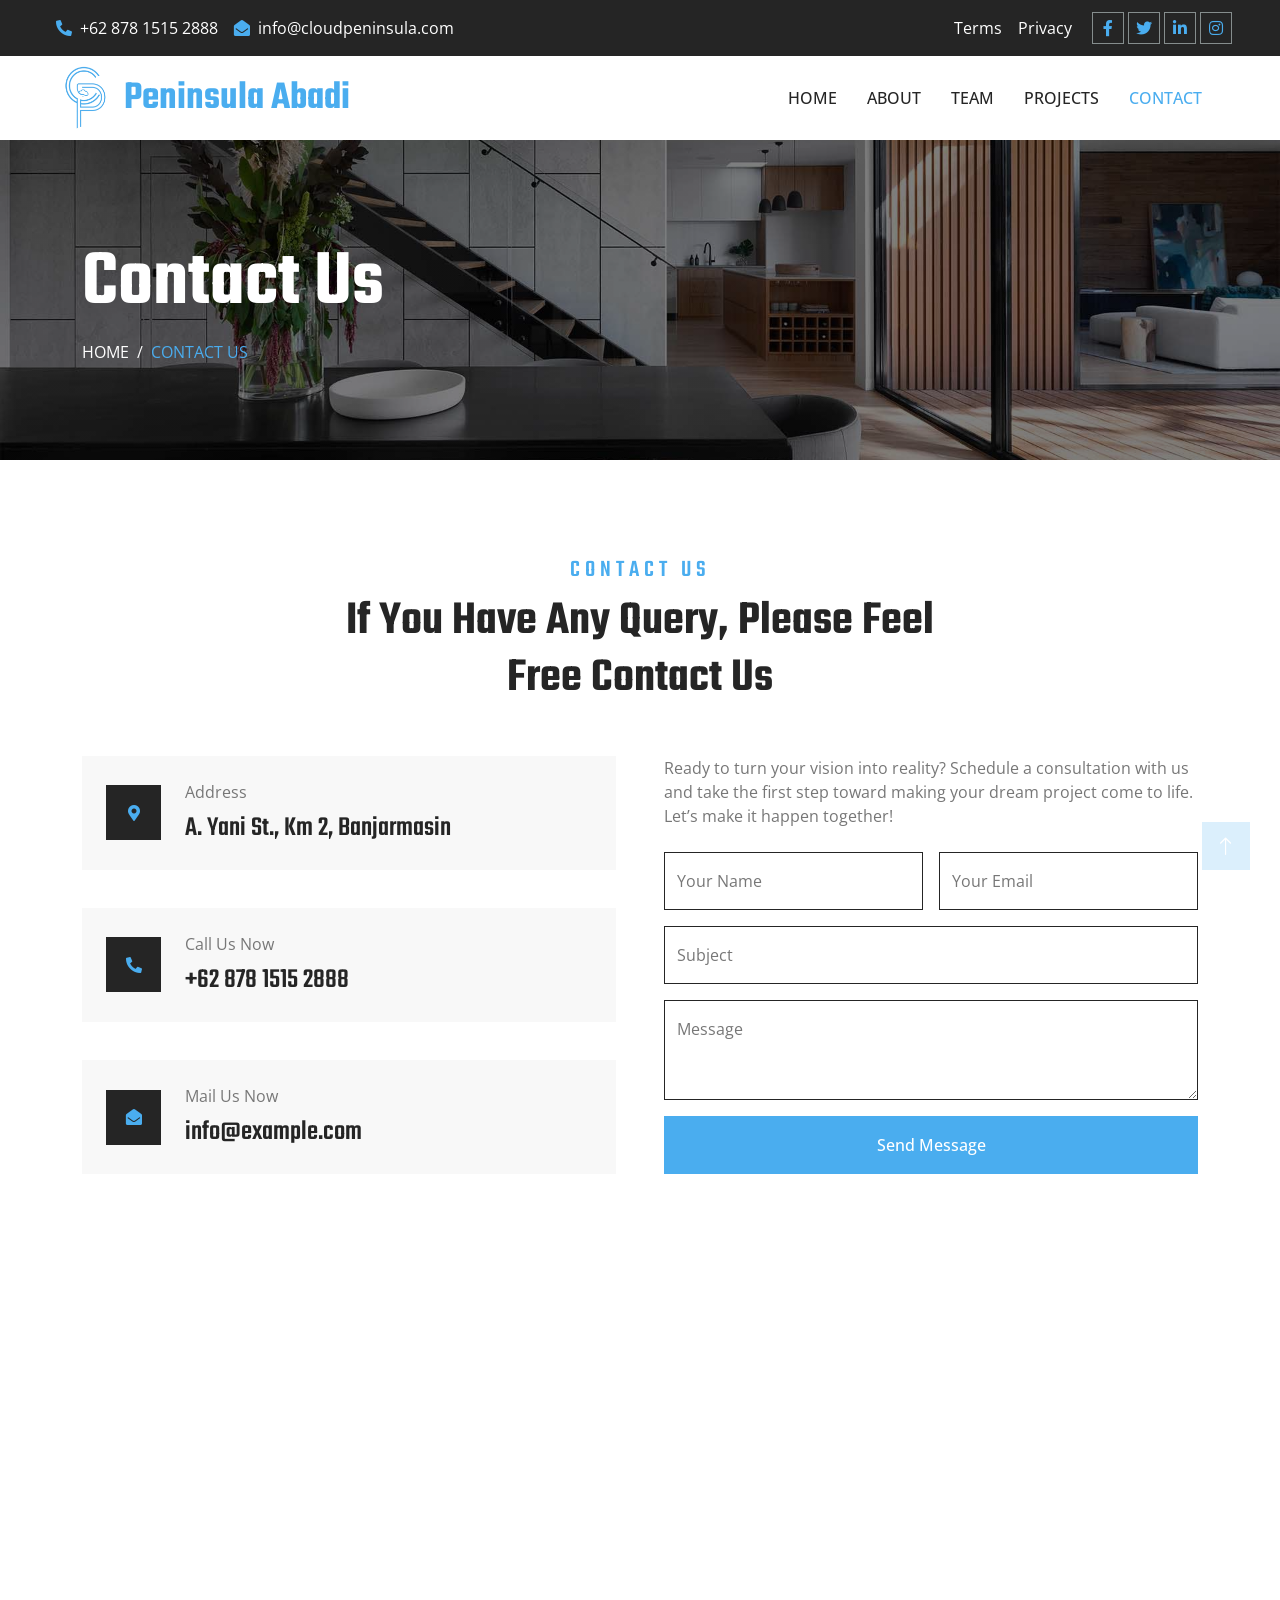
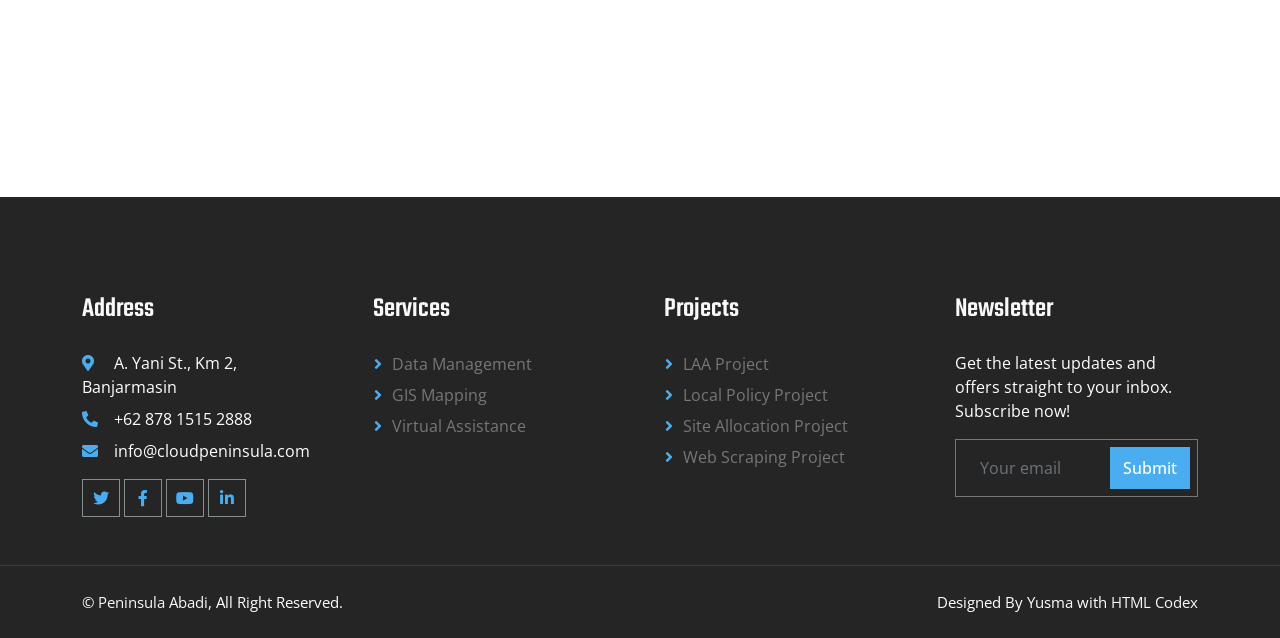
<file: contact.html>
<!DOCTYPE html>
<html lang="en">

<head>
    <meta charset="utf-8">
    <title>Peninsula Abadi</title>
    <meta content="width=device-width, initial-scale=1.0" name="viewport">
    <meta content="" name="keywords">
    <meta content="" name="description">

    <!-- Favicon -->
    <link href="img/favicon.ico" rel="icon">

    <!-- Google Web Fonts -->
    <link rel="preconnect" href="https://fonts.googleapis.com">
    <link rel="preconnect" href="https://fonts.gstatic.com" crossorigin>
    <link href="https://fonts.googleapis.com/css2?family=Open+Sans:wght@400;500;600&family=Teko:wght@400;500;600&display=swap" rel="stylesheet">

    <!-- Icon Font Stylesheet -->
    <link href="https://cdnjs.cloudflare.com/ajax/libs/font-awesome/5.10.0/css/all.min.css" rel="stylesheet">
    <link href="https://cdn.jsdelivr.net/npm/bootstrap-icons@1.4.1/font/bootstrap-icons.css" rel="stylesheet">

    <!-- Libraries Stylesheet -->
    <link href="lib/animate/animate.min.css" rel="stylesheet">
    <link href="lib/owlcarousel/assets/owl.carousel.min.css" rel="stylesheet">
    <link href="lib/tempusdominus/css/tempusdominus-bootstrap-4.min.css" rel="stylesheet" />

    <!-- Customized Bootstrap Stylesheet -->
    <link href="css/bootstrap.min.css" rel="stylesheet">

    <!-- Template Stylesheet -->
    <link href="css/style.css" rel="stylesheet">
</head>

<body>
    <!-- Spinner Start -->
    <div id="spinner" class="show bg-white position-fixed translate-middle w-100 vh-100 top-50 start-50 d-flex align-items-center justify-content-center">
        <div class="spinner-border position-relative text-primary" style="width: 6rem; height: 6rem;" role="status"></div>
        <img class="position-absolute top-50 start-50 translate-middle ukuran" src="img/icons/icon-1.png" alt="Icon">
    </div>
    <!-- Spinner End -->


     <!-- Topbar Start -->
     <div class="container-fluid bg-dark p-0 wow fadeIn" data-wow-delay="0.1s">
        <div class="row gx-0 d-none d-lg-flex">
            <div class="col-lg-7 px-5 text-start">
                <div class="h-100 d-inline-flex align-items-center py-3 me-3">
                    <a class="text-body px-2" href="tel:+6287815152888"><i class="fa fa-phone-alt text-primary me-2"></i>+62 878 1515 2888</a>
                    <a class="text-body px-2" href="mailto:info@cloudpeninsula.com"><i class="fa fa-envelope-open text-primary me-2"></i>info@cloudpeninsula.com</a>
                </div>
            </div>
            <div class="col-lg-5 px-5 text-end">
                <div class="h-100 d-inline-flex align-items-center py-3 me-2">
                    <a class="text-body px-2" href="#">Terms</a>
                    <a class="text-body px-2" href="#">Privacy</a>
                </div>
                <div class="h-100 d-inline-flex align-items-center">
                    <a class="btn btn-sm-square btn-outline-body me-1" href="#"><i class="fab fa-facebook-f"></i></a>
                    <a class="btn btn-sm-square btn-outline-body me-1" href="#"><i class="fab fa-twitter"></i></a>
                    <a class="btn btn-sm-square btn-outline-body me-1" href="#"><i class="fab fa-linkedin-in"></i></a>
                    <a class="btn btn-sm-square btn-outline-body me-0" href="https://www.instagram.com/peninsula.bdj/"><i class="fab fa-instagram"></i></a>
                </div>
            </div>
        </div>
    </div>
    <!-- Topbar End -->


    <!-- Navbar Start -->
    <nav class="navbar navbar-expand-lg bg-white navbar-light sticky-top py-lg-0 px-lg-5 wow fadeIn" data-wow-delay="0.1s">
        <a href="index.html" class="navbar-brand ms-4 ms-lg-0">
            <h1 class="text-primary m-1"><img class="me-2 ukuran" src="img/icons/icon-1.png" alt="Icon">Peninsula Abadi</h1>
        </a>
        <button type="button" class="navbar-toggler me-4" data-bs-toggle="collapse" data-bs-target="#navbarCollapse">
            <span class="navbar-toggler-icon"></span>
        </button>
        <div class="collapse navbar-collapse" id="navbarCollapse">
            <div class="navbar-nav ms-auto p-4 p-lg-0">
                <a href="index.html" class="nav-item nav-link">Home</a>
                <a href="about.html" class="nav-item nav-link">About</a>
                <a href="team.html" class="nav-item nav-link">Team</a>
                <a href="project-landing.html" class="nav-item nav-link">Projects</a>
                <!-- <div class="nav-item dropdown">
                    <a href="#" class="nav-link dropdown-toggle" data-bs-toggle="dropdown">Pages</a>
                    <div class="dropdown-menu border-0 m-0">
                        <a href="feature.html" class="dropdown-item">Our Features</a>
                        <a href="project.html" class="dropdown-item">Our Projects</a>
                        <a href="team.html" class="dropdown-item">Team Members</a>
                        <a href="appointment.html" class="dropdown-item">Appointment</a>
                        <a href="testimonial.html" class="dropdown-item">Testimonial</a>
                        <a href="404.html" class="dropdown-item">404 Page</a>
                    </div>
                </div> -->
                <a href="contact.html" class="nav-item nav-link active">Contact</a>
            </div> <!--
            <a href="https://htmlcodex.com/architecture-html-template-pro" class="btn btn-primary py-2 px-4 d-none d-lg-block">Pro Version</a> -->
        </div>
    </nav>
    <!-- Navbar End -->


    <!-- Page Header Start -->
    <div class="container-fluid page-header py-5 mb-5 wow fadeIn" data-wow-delay="0.1s">
        <div class="container py-5">
            <h1 class="display-1 text-white animated slideInDown">Contact Us</h1>
            <nav aria-label="breadcrumb animated slideInDown">
                <ol class="breadcrumb text-uppercase mb-0">
                    <li class="breadcrumb-item"><a class="text-white" href="index.html">Home</a></li>
                    <li class="breadcrumb-item text-primary active" aria-current="page">Contact Us</li>
                </ol>
            </nav>
        </div>
    </div>
    <!-- Page Header End -->


    <!-- Contact Start -->
    <div class="container-xxl py-5">
        <div class="container">
            <div class="text-center mx-auto mb-5 wow fadeInUp" data-wow-delay="0.1s" style="max-width: 600px;">
                <h4 class="section-title">Contact Us</h4>
                <h1 class="display-5 mb-4">If You Have Any Query, Please Feel Free Contact Us</h1>
            </div>
            <div class="row g-5">
                <div class="col-lg-6 wow fadeInUp" data-wow-delay="0.1s">
                    <div class="d-flex flex-column justify-content-between h-100">
                        <div class="bg-light d-flex align-items-center w-100 p-4 mb-4">
                            <div class="d-flex flex-shrink-0 align-items-center justify-content-center bg-dark" style="width: 55px; height: 55px;">
                                <i class="fa fa-map-marker-alt text-primary"></i>
                            </div>
                            <div class="ms-4">
                                <p class="mb-2">Address</p>
                                <h3 class="mb-0">A. Yani St., Km 2, Banjarmasin</h3>
                            </div>
                        </div>
                        <div class="bg-light d-flex align-items-center w-100 p-4 mb-4">
                            <div class="d-flex flex-shrink-0 align-items-center justify-content-center bg-dark" style="width: 55px; height: 55px;">
                                <i class="fa fa-phone-alt text-primary"></i>
                            </div>
                            <div class="ms-4">
                                <p class="mb-2">Call Us Now</p>
                                <h3 class="mb-0">+62 878 1515 2888</h3>
                            </div>
                        </div>
                        <div class="bg-light d-flex align-items-center w-100 p-4">
                            <div class="d-flex flex-shrink-0 align-items-center justify-content-center bg-dark" style="width: 55px; height: 55px;">
                                <i class="fa fa-envelope-open text-primary"></i>
                            </div>
                            <div class="ms-4">
                                <p class="mb-2">Mail Us Now</p>
                                <h3 class="mb-0">info@example.com</h3>
                            </div>
                        </div>
                    </div>
                </div>
                <div class="col-lg-6 wow fadeInUp" data-wow-delay="0.5s">
                    <p class="mb-4">Ready to turn your vision into reality? Schedule a consultation with us and take the first step toward making your dream project come to life. Let’s make it happen together!</p>
                    <form>
                        <div class="row g-3">
                            <div class="col-md-6">
                                <div class="form-floating">
                                    <input type="text" class="form-control" id="name" placeholder="Your Name">
                                    <label for="name">Your Name</label>
                                </div>
                            </div>
                            <div class="col-md-6">
                                <div class="form-floating">
                                    <input type="email" class="form-control" id="email" placeholder="Your Email">
                                    <label for="email">Your Email</label>
                                </div>
                            </div>
                            <div class="col-12">
                                <div class="form-floating">
                                    <input type="text" class="form-control" id="subject" placeholder="Subject">
                                    <label for="subject">Subject</label>
                                </div>
                            </div>
                            <div class="col-12">
                                <div class="form-floating">
                                    <textarea class="form-control" placeholder="Leave a message here" id="message" style="height: 100px"></textarea>
                                    <label for="message">Message</label>
                                </div>
                            </div>
                            <div class="col-12">
                                <button class="btn btn-primary w-100 py-3" type="submit">Send Message</button>
                            </div>
                        </div>
                    </form>
                </div>
            </div>
        </div>
    </div>
    <!-- Contact End -->


    <!-- Google Map Start -->
    <div class="container-xxl pt-5 px-0 wow fadeIn" style="margin-bottom : 79px;" data-wow-delay="0.1s">
        <iframe class="w-100 mb-n2" style="height: 450px;"
            src="https://www.google.com/maps/embed?pb=!1m18!1m12!1m3!1d63730.07687543361!2d114.58477122426758!3d-3.3180783183939355!2m3!1f0!2f0!3f0!3m2!1i1024!2i768!4f13.1!3m3!1m2!1s0x2de4209aa1eec961%3A0x26030bfcc09204d2!2sBanjarmasin%2C%20Banjarmasin%20City%2C%20South%20Kalimantan!5e0!3m2!1sen!2sid!4v1731829512540!5m2!1sen!2sid"
            frameborder="0" allowfullscreen="" aria-hidden="false" tabindex="0"></iframe>
    </div>
    <!-- Google Map End -->


    <!-- Footer Start -->
    <div class="container-fluid bg-dark text-body footer mt-5 pt-5 px-0 wow fadeIn" data-wow-delay="0.1s">
        <div class="container py-5">
            <div class="row g-5">
                <div class="col-lg-3 col-md-6">
                    <h3 class="text-light mb-4">Address</h3>
                    <p class="mb-2"><i class="fa fa-map-marker-alt text-primary me-3"></i> A. Yani St., Km 2, Banjarmasin</p>
                    <p class="mb-2"><i class="fa fa-phone-alt text-primary me-3"></i>+62 878 1515 2888</p>
                    <p class="mb-2"><i class="fa fa-envelope text-primary me-3"></i>info@cloudpeninsula.com</p>
                    <div class="d-flex pt-2">
                        <a class="btn btn-square btn-outline-body me-1" href="#"><i class="fab fa-twitter"></i></a>
                        <a class="btn btn-square btn-outline-body me-1" href="#"><i class="fab fa-facebook-f"></i></a>
                        <a class="btn btn-square btn-outline-body me-1" href="#"><i class="fab fa-youtube"></i></a>
                        <a class="btn btn-square btn-outline-body me-0" href="#"><i class="fab fa-linkedin-in"></i></a>
                    </div>
                </div>
                <div class="col-lg-3 col-md-6">
                    <h3 class="text-light mb-4">Services</h3>
                    <a class="btn btn-link" href="data-management.html">Data Management</a>
                    <a class="btn btn-link" href="gis-project.html">GIS Mapping</a>
                    <a class="btn btn-link" href="virtual-assistance.html">Virtual Assistance</a>
                </div>
                <div class="col-lg-3 col-md-6">
                    <h3 class="text-light mb-4">Projects</h3>
                    <a class="btn btn-link" href="laa-project.html">LAA Project</a>
                    <a class="btn btn-link" href="local-policy-project.html">Local Policy Project</a>
                    <a class="btn btn-link" href="site-allocation-project.html">Site Allocation Project</a>
                    <a class="btn btn-link" href="web-scraping-project.html">Web Scraping Project</a>
                </div>
                <div class="col-lg-3 col-md-6">
                    <h3 class="text-light mb-4">Newsletter</h3>
                    <p>Get the latest updates and offers straight to your inbox. Subscribe now!</p>
                    <div class="position-relative mx-auto" style="max-width: 400px;">
                        <input class="form-control bg-transparent w-100 py-3 ps-4 pe-5" type="text" placeholder="Your email">
                        <button type="button" class="btn btn-primary py-2 position-absolute top-0 end-0 mt-2 me-2">Submit</button>
                    </div>
                </div>
            </div>
        </div>
        <div class="container-fluid copyright">
            <div class="container">
                <div class="row">
                    <div class="col-md-6 text-center text-md-start mb-3 mb-md-0">
                        &copy; <a href="#">Peninsula Abadi</a>, All Right Reserved.
                    </div>
                    <div class="col-md-6 text-center text-md-end">
                        <!--/*** This template is free as long as you keep the footer author’s credit link/attribution link/backlink. If you'd like to use the template without the footer author’s credit link/attribution link/backlink, you can purchase the Credit Removal License from "https://htmlcodex.com/credit-removal". Thank you for your support. ***/-->
                        Designed By Yusma with <a href="https://htmlcodex.com">HTML Codex</a>
                    </div>
                </div>
            </div>
        </div>
    </div>
    <!-- Footer End -->


    <!-- Back to Top -->
    <a href="#" class="btn btn-lg btn-primary btn-lg-square back-to-top"><i class="bi bi-arrow-up"></i></a>


    <!-- JavaScript Libraries -->
    <script src="https://code.jquery.com/jquery-3.4.1.min.js"></script>
    <script src="https://cdn.jsdelivr.net/npm/bootstrap@5.0.0/dist/js/bootstrap.bundle.min.js"></script>
    <script src="lib/wow/wow.min.js"></script>
    <script src="lib/easing/easing.min.js"></script>
    <script src="lib/waypoints/waypoints.min.js"></script>
    <script src="lib/counterup/counterup.min.js"></script>
    <script src="lib/owlcarousel/owl.carousel.min.js"></script>
    <script src="lib/tempusdominus/js/moment.min.js"></script>
    <script src="lib/tempusdominus/js/moment-timezone.min.js"></script>
    <script src="lib/tempusdominus/js/tempusdominus-bootstrap-4.min.js"></script>

    <!-- Template Javascript -->
    <script src="js/main.js"></script>
    <script src="js/secondary.js"></script>
    <script src="js/slide.js"></script>
</body>

</html>
</file>
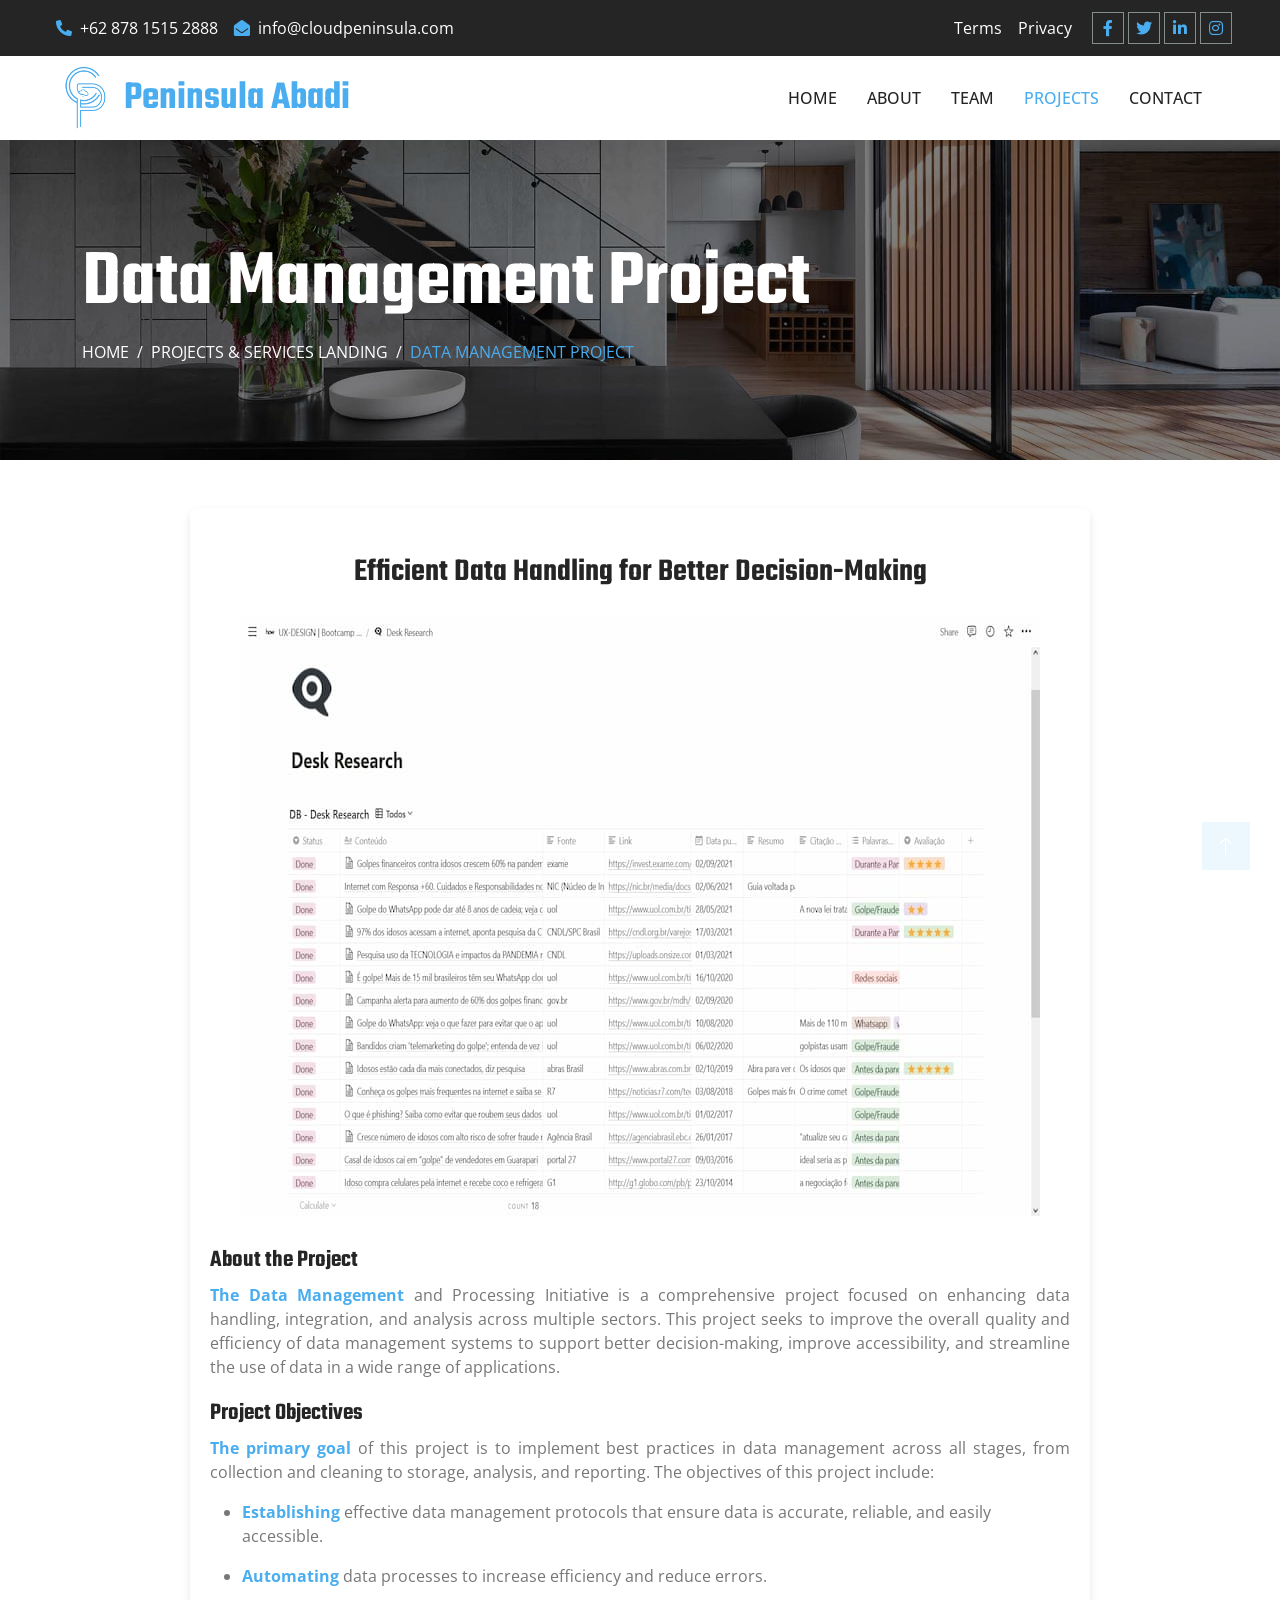
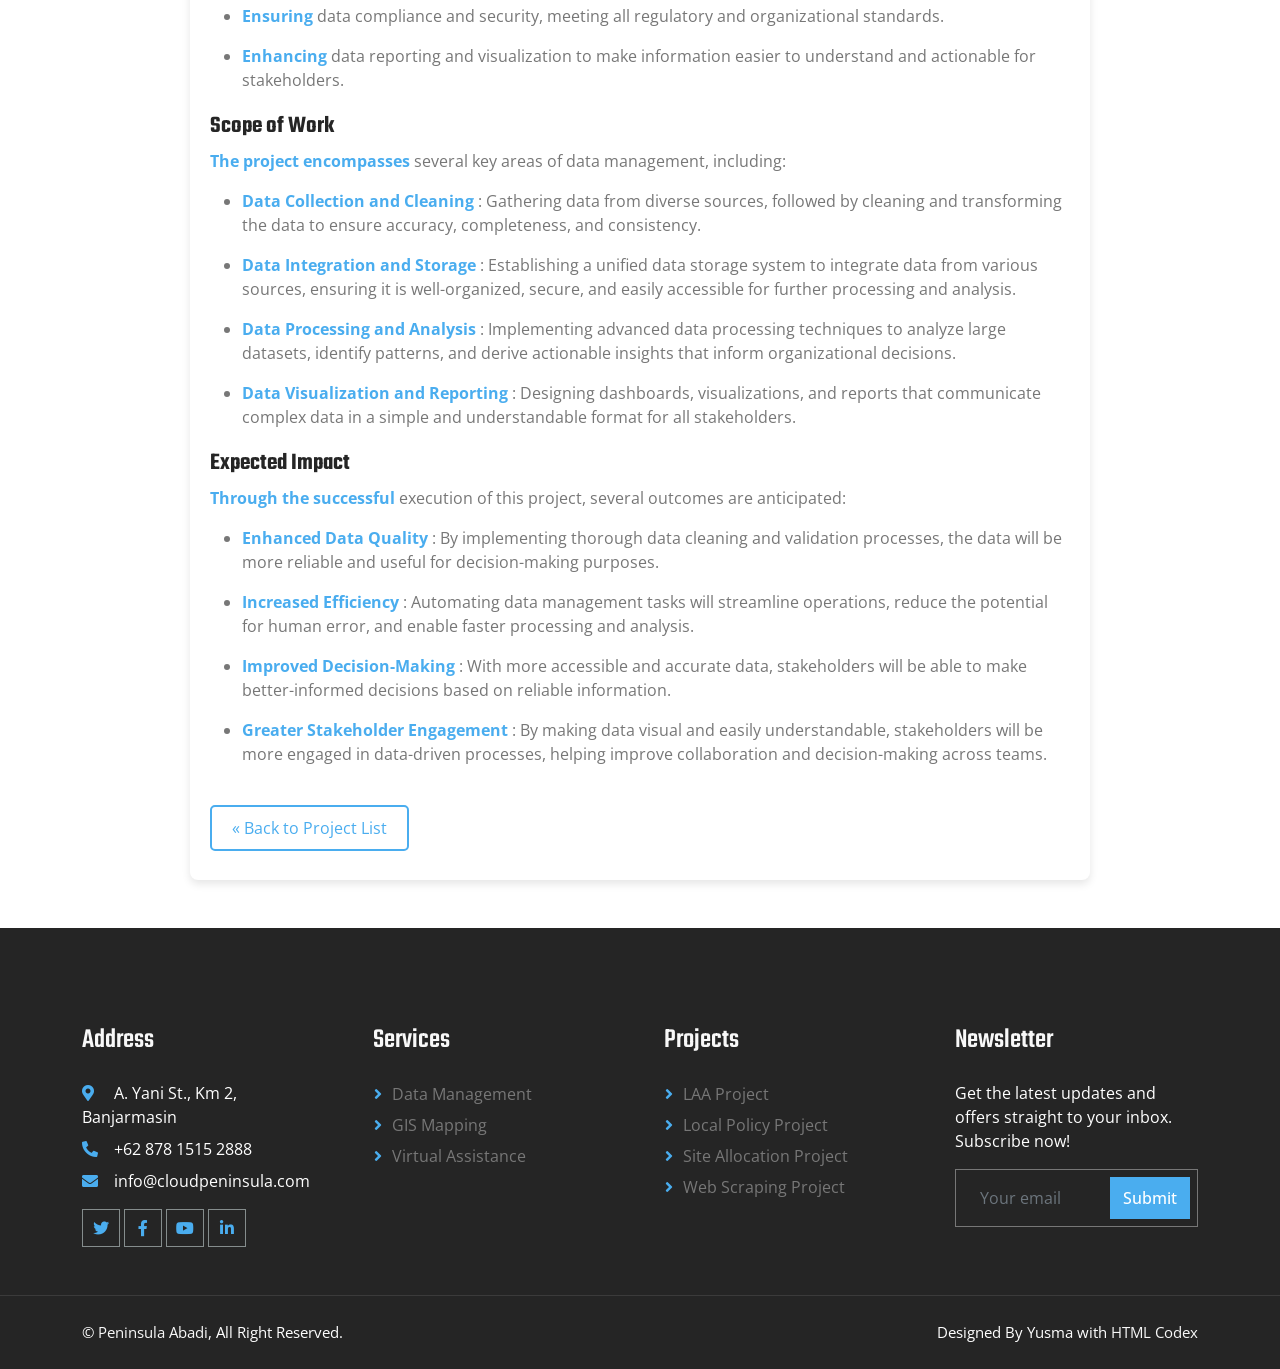
<file: data-management.html>
<!DOCTYPE html>
<html lang="en">

<head>
    <meta charset="utf-8">
    <title>Peninsula Abadi</title>
    <meta content="width=device-width, initial-scale=1.0" name="viewport">
    <meta content="" name="keywords">
    <meta content="" name="description">

    <!-- Favicon -->
    <link href="img/favicon.ico" rel="icon">

    <!-- Google Web Fonts -->
    <link rel="preconnect" href="https://fonts.googleapis.com">
    <link rel="preconnect" href="https://fonts.gstatic.com" crossorigin>
    <link href="https://fonts.googleapis.com/css2?family=Open+Sans:wght@400;500;600&family=Teko:wght@400;500;600&display=swap" rel="stylesheet">

    <!-- Icon Font Stylesheet -->
    <link href="https://cdnjs.cloudflare.com/ajax/libs/font-awesome/5.10.0/css/all.min.css" rel="stylesheet">
    <link href="https://cdn.jsdelivr.net/npm/bootstrap-icons@1.4.1/font/bootstrap-icons.css" rel="stylesheet">

    <!-- Libraries Stylesheet -->
    <link href="lib/animate/animate.min.css" rel="stylesheet">
    <link href="lib/owlcarousel/assets/owl.carousel.min.css" rel="stylesheet">
    <link href="lib/tempusdominus/css/tempusdominus-bootstrap-4.min.css" rel="stylesheet" />

    <!-- Customized Bootstrap Stylesheet -->
    <link href="css/bootstrap.min.css" rel="stylesheet">

    <!-- Template Stylesheet -->
    <link href="css/style.css" rel="stylesheet">
</head>

<body>
    <!-- Spinner Start -->
    <div id="spinner" class="show bg-white position-fixed translate-middle w-100 vh-100 top-50 start-50 d-flex align-items-center justify-content-center">
        <div class="spinner-border position-relative text-primary" style="width: 6rem; height: 6rem;" role="status"></div>
        <img class="position-absolute top-50 start-50 translate-middle ukuran" src="img/icons/icon-1.png" alt="Icon">
    </div>
    <!-- Spinner End -->


     <!-- Topbar Start -->
     <div class="container-fluid bg-dark p-0 wow fadeIn" data-wow-delay="0.1s">
        <div class="row gx-0 d-none d-lg-flex">
            <div class="col-lg-7 px-5 text-start">
                <div class="h-100 d-inline-flex align-items-center py-3 me-3">
                    <a class="text-body px-2" href="tel:+6287815152888"><i class="fa fa-phone-alt text-primary me-2"></i>+62 878 1515 2888</a>
                    <a class="text-body px-2" href="mailto:info@cloudpeninsula.com"><i class="fa fa-envelope-open text-primary me-2"></i>info@cloudpeninsula.com</a>
                </div>
            </div>
            <div class="col-lg-5 px-5 text-end">
                <div class="h-100 d-inline-flex align-items-center py-3 me-2">
                    <a class="text-body px-2" href="#">Terms</a>
                    <a class="text-body px-2" href="#">Privacy</a>
                </div>
                <div class="h-100 d-inline-flex align-items-center">
                    <a class="btn btn-sm-square btn-outline-body me-1" href="#"><i class="fab fa-facebook-f"></i></a>
                    <a class="btn btn-sm-square btn-outline-body me-1" href="#"><i class="fab fa-twitter"></i></a>
                    <a class="btn btn-sm-square btn-outline-body me-1" href="#"><i class="fab fa-linkedin-in"></i></a>
                    <a class="btn btn-sm-square btn-outline-body me-0" href="https://www.instagram.com/peninsula.bdj/"><i class="fab fa-instagram"></i></a>
                </div>
            </div>
        </div>
    </div>
    <!-- Topbar End -->


    <!-- Navbar Start -->
    <nav class="navbar navbar-expand-lg bg-white navbar-light sticky-top py-lg-0 px-lg-5 wow fadeIn" data-wow-delay="0.1s">
        <a href="index.html" class="navbar-brand ms-4 ms-lg-0">
            <h1 class="text-primary m-1"><img class="me-2 ukuran" src="img/icons/icon-1.png" alt="Icon">Peninsula Abadi</h1>
        </a>
        <button type="button" class="navbar-toggler me-4" data-bs-toggle="collapse" data-bs-target="#navbarCollapse">
            <span class="navbar-toggler-icon"></span>
        </button>
        <div class="collapse navbar-collapse" id="navbarCollapse">
            <div class="navbar-nav ms-auto p-4 p-lg-0">
                <a href="index.html" class="nav-item nav-link">Home</a>
                <a href="about.html" class="nav-item nav-link">About</a>
                <a href="team.html" class="nav-item nav-link">Team</a>
                <a href="project-landing.html" class="nav-item nav-link active">Projects</a>
                <!-- <div class="nav-item dropdown">
                    <a href="#" class="nav-link dropdown-toggle" data-bs-toggle="dropdown">Pages</a>
                    <div class="dropdown-menu border-0 m-0">
                        <a href="feature.html" class="dropdown-item">Our Features</a>
                        <a href="project.html" class="dropdown-item">Our Projects</a>
                        <a href="team.html" class="dropdown-item">Team Members</a>
                        <a href="appointment.html" class="dropdown-item">Appointment</a>
                        <a href="testimonial.html" class="dropdown-item">Testimonial</a>
                        <a href="404.html" class="dropdown-item">404 Page</a>
                    </div>
                </div> -->
                <a href="contact.html" class="nav-item nav-link">Contact</a>
            </div> <!--
            <a href="https://htmlcodex.com/architecture-html-template-pro" class="btn btn-primary py-2 px-4 d-none d-lg-block">Pro Version</a> -->
        </div>
    </nav>
    <!-- Navbar End -->

    <!-- Page Header Start -->
    <div class="container-fluid page-header py-5 mb-5 wow fadeIn" data-wow-delay="0.1s">
        <div class="container py-5">
            <h1 class="display-1 text-white animated slideInDown">Data Management Project</h1>
            <nav aria-label="breadcrumb animated slideInDown">
                <ol class="breadcrumb text-uppercase mb-0">
                    <li class="breadcrumb-item"><a class="text-white" href="index.html">Home</a></li>
                    <li class="breadcrumb-item"><a class="text-white" href="project-landing.html">Projects & Services Landing</a></li>
                    <li class="breadcrumb-item text-primary active" aria-current="page">Data Management Project</li>
                </ol>
            </nav>
        </div>
    </div>
    <!-- Page Header End -->


            <!-- PAge Blog Layout -->
    <div class="readmore-container">
        <div class="readmore-header" style="margin-top: 25px; margin-bottom: 25px;">
            <h1>Efficient Data Handling for Better Decision-Making</h1>
            <!-- <p class="readmore-date">Published on: November 17, 2024</p> -->
        </div>

        <div class="readmore-image">
            <div class="slideshow-container">
                <!-- Slide 1 -->
                <div class="mySlides">
                    <img src="img/dm-1.jpg" alt="Slide 1">
                </div>
                <!-- Slide 2 -->
                <div class="mySlides">
                    <img src="img/dm-2.jpg" alt="Slide 2">
                </div>
                <!-- Slide 3 -->
                <div class="mySlides">
                    <img src="img/dm-3.jpg" alt="Slide 3">
                </div>
            </div>
        </div>

        <div class="readmore-content" style="margin-top: 30px;">
            <h2>About the Project</h2>
            <p>
                <strong class="warna-cyan">The Data Management</strong> and Processing Initiative is a comprehensive project focused on enhancing data handling, integration, and analysis across multiple sectors. This project seeks to improve the overall quality and efficiency of data management systems to support better decision-making, improve accessibility, and streamline the use of data in a wide range of applications.
            </p>
            <h2>Project Objectives</h2>
            <p>
                <strong class="warna-cyan">The primary goal</strong> of this project is to implement best practices in data management across all stages, from collection and cleaning to storage, analysis, and reporting. The objectives of this project include:
                <ul>
                    <li><strong class="warna-cyan">Establishing</strong> effective data management protocols that ensure data is accurate, reliable, and easily accessible.</li>
                </ul>
                <ul>
                    <li>
                        <strong class="warna-cyan">Automating</strong> data processes to increase efficiency and reduce errors.
                    </li>
                </ul>
                <ul>
                    <li>
                        <strong class="warna-cyan">Ensuring</strong> data compliance and security, meeting all regulatory and organizational standards.
                    </li>
                </ul>
                <ul>
                    <li>
                        <strong class="warna-cyan">Enhancing</strong> data reporting and visualization to make information easier to understand and actionable for stakeholders.
                    </li>
                </ul>
            </p>
            <h2>Scope of Work</h2>
            <p>
                <strong class="warna-cyan">The project encompasses</strong> several key areas of data management, including:
                <ul>
                    <li><strong class="warna-cyan">Data Collection and Cleaning</strong> : Gathering data from diverse sources, followed by cleaning and transforming the data to ensure accuracy, completeness, and consistency.</li>
                </ul> 
                <ul>
                    <li><strong class="warna-cyan">Data Integration and Storage</strong> : Establishing a unified data storage system to integrate data from various sources, ensuring it is well-organized, secure, and easily accessible for further processing and analysis.</li>
                </ul>
                <ul>
                    <li>
                        <strong class="warna-cyan">Data Processing and Analysis</strong> : Implementing advanced data processing techniques to analyze large datasets, identify patterns, and derive actionable insights that inform organizational decisions.
                    </li>
                </ul>
                <ul>
                    <li>
                        <strong class="warna-cyan">Data Visualization and Reporting</strong> : Designing dashboards, visualizations, and reports that communicate complex data in a simple and understandable format for all stakeholders.
                    </li>
                </ul>
            </p>
            <h2>Expected Impact</h2>
            <p>
                <strong class="warna-cyan">Through the successful</strong> execution of this project, several outcomes are anticipated:
                <ul>
                    <li><strong class="warna-cyan">Enhanced Data Quality</strong> : By implementing thorough data cleaning and validation processes, the data will be more reliable and useful for decision-making purposes.</li>
                </ul> 
                <ul>
                    <li><strong class="warna-cyan">Increased Efficiency</strong> : Automating data management tasks will streamline operations, reduce the potential for human error, and enable faster processing and analysis.</li>
                </ul>
                <ul>
                    <li>
                        <strong class="warna-cyan">Improved Decision-Making</strong> : With more accessible and accurate data, stakeholders will be able to make better-informed decisions based on reliable information.
                    </li>
                </ul>
                <ul>
                    <li>
                        <strong class="warna-cyan">Greater Stakeholder Engagement</strong> : By making data visual and easily understandable, stakeholders will be more engaged in data-driven processes, helping improve collaboration and decision-making across teams.
                    </li>
                </ul>
            </p>
        </div>

        <div class="readmore-footer" style="margin-top: 50px; margin-bottom: 20px;">
            <a href="project-landing.html" class="back-button">&laquo; Back to Project List</a>
        </div>
    </div>


<!-- 
   <!-- Project Start
<div class="container-xxl project py-5">
    <div class="container">
        <div class="text-center mx-auto mb-5 wow fadeInUp" data-wow-delay="0.1s" style="max-width: 1500px;">
            <h4 class="section-title">Our Projects</h4>
            <h1 class="display-5 mb-4">Visit Our Latest Projects And Our Innovative Works</h1>
            <div class="blog-container">
                <div class="blog-card">
                    <div class="blog-image">
                        <img src="img/card-shlaa.jpg" alt="Blog Image">
                    </div>
                    <div class="blog-content">
                        <h2 class="blog-title">LAA Data Processing Project</h2>
                        <p class="blog-text">
                            Lorem ipsum dolor sit amet, consectetur adipiscing elit. Nulla facilisi. 
                            Cras ut vulputate erat. Aenean ac faucibus turpis. Suspendisse nec sem 
                            et metus sodales pretium.
                        </p>
                        <a href="#" class="read-more">Read More &raquo;</a>
                    </div>
                </div>
                <div class="blog-card">
                    <div class="blog-image">
                        <img src="img/card-local.jpg" alt="Blog Image">
                    </div>
                    <div class="blog-content">
                        <h2 class="blog-title">Local Policy Data Processing Project</h2>
                        <p class="blog-text">
                            Lorem ipsum dolor sit amet, consectetur adipiscing elit. Nulla facilisi. 
                            Cras ut vulputate erat. Aenean ac faucibus turpis. Suspendisse nec sem 
                            et metus sodales pretium.
                        </p>
                        <a href="#" class="read-more">Read More &raquo;</a>
                    </div>
                </div>
                <div class="blog-card">
                    <div class="blog-image">
                        <img src="img/card-site.jpg" alt="Blog Image">
                    </div>
                    <div class="blog-content">
                        <h2 class="blog-title">Site Allocation Processing Project</h2>
                        <p class="blog-text">
                            Lorem ipsum dolor sit amet, consectetur adipiscing elit. Nulla facilisi. 
                            Cras ut vulputate erat. Aenean ac faucibus turpis. Suspendisse nec sem 
                            et metus sodales pretium.
                        </p>
                        <a href="#" class="read-more">Read More &raquo;</a>
                    </div>
                </div>
                <div class="blog-card">
                    <div class="blog-image">
                        <img src="img/card-scrap.jpg" alt="Blog Image">
                    </div>
                    <div class="blog-content">
                        <h2 class="blog-title">Web Data Scraping</h2>
                        <p class="blog-text">
                            Lorem ipsum dolor sit amet, consectetur adipiscing elit. Nulla facilisi. 
                            Cras ut vulputate erat. Aenean ac faucibus turpis. Suspendisse nec sem 
                            et metus sodales pretium.
                        </p>
                        <a href="#" class="read-more">Read More &raquo;</a>
                    </div>
                </div>
            </div>
        </div>
    </div>
</div>

    Project End -->
        

    <!-- Footer Start -->
    <div class="container-fluid bg-dark text-body footer mt-5 pt-5 px-0 wow fadeIn" data-wow-delay="0.1s">
        <div class="container py-5">
            <div class="row g-5">
                <div class="col-lg-3 col-md-6">
                    <h3 class="text-light mb-4">Address</h3>
                    <p class="mb-2"><i class="fa fa-map-marker-alt text-primary me-3"></i> A. Yani St., Km 2, Banjarmasin</p>
                    <p class="mb-2"><i class="fa fa-phone-alt text-primary me-3"></i>+62 878 1515 2888</p>
                    <p class="mb-2"><i class="fa fa-envelope text-primary me-3"></i>info@cloudpeninsula.com</p>
                    <div class="d-flex pt-2">
                        <a class="btn btn-square btn-outline-body me-1" href="#"><i class="fab fa-twitter"></i></a>
                        <a class="btn btn-square btn-outline-body me-1" href="#"><i class="fab fa-facebook-f"></i></a>
                        <a class="btn btn-square btn-outline-body me-1" href="#"><i class="fab fa-youtube"></i></a>
                        <a class="btn btn-square btn-outline-body me-0" href="#"><i class="fab fa-linkedin-in"></i></a>
                    </div>
                </div>
                <div class="col-lg-3 col-md-6">
                    <h3 class="text-light mb-4">Services</h3>
                    <a class="btn btn-link" href="data-management.html">Data Management</a>
                    <a class="btn btn-link" href="gis-project.html">GIS Mapping</a>
                    <a class="btn btn-link" href="virtual-assistance.html">Virtual Assistance</a>
                </div>
                <div class="col-lg-3 col-md-6">
                    <h3 class="text-light mb-4">Projects</h3>
                    <a class="btn btn-link" href="laa-project.html">LAA Project</a>
                    <a class="btn btn-link" href="local-policy-project.html">Local Policy Project</a>
                    <a class="btn btn-link" href="site-allocation-project.html">Site Allocation Project</a>
                    <a class="btn btn-link" href="web-scraping-project.html">Web Scraping Project</a>
                </div>
                <div class="col-lg-3 col-md-6">
                    <h3 class="text-light mb-4">Newsletter</h3>
                    <p>Get the latest updates and offers straight to your inbox. Subscribe now!</p>
                    <div class="position-relative mx-auto" style="max-width: 400px;">
                        <input class="form-control bg-transparent w-100 py-3 ps-4 pe-5" type="text" placeholder="Your email">
                        <button type="button" class="btn btn-primary py-2 position-absolute top-0 end-0 mt-2 me-2">Submit</button>
                    </div>
                </div>
            </div>
        </div>
        <div class="container-fluid copyright">
            <div class="container">
                <div class="row">
                    <div class="col-md-6 text-center text-md-start mb-3 mb-md-0">
                        &copy; <a href="#">Peninsula Abadi</a>, All Right Reserved.
                    </div>
                    <div class="col-md-6 text-center text-md-end">
                        <!--/*** This template is free as long as you keep the footer author’s credit link/attribution link/backlink. If you'd like to use the template without the footer author’s credit link/attribution link/backlink, you can purchase the Credit Removal License from "https://htmlcodex.com/credit-removal". Thank you for your support. ***/-->
                        Designed By Yusma with <a href="https://htmlcodex.com">HTML Codex</a>
                    </div>
                </div>
            </div>
        </div>
    </div>
    <!-- Footer End -->


    <!-- Back to Top -->
    <a href="#" class="btn btn-lg btn-primary btn-lg-square back-to-top"><i class="bi bi-arrow-up"></i></a>


    <!-- JavaScript Libraries -->
    <script src="https://code.jquery.com/jquery-3.4.1.min.js"></script>
    <script src="https://cdn.jsdelivr.net/npm/bootstrap@5.0.0/dist/js/bootstrap.bundle.min.js"></script>
    <script src="lib/wow/wow.min.js"></script>
    <script src="lib/easing/easing.min.js"></script>
    <script src="lib/waypoints/waypoints.min.js"></script>
    <script src="lib/counterup/counterup.min.js"></script>
    <script src="lib/owlcarousel/owl.carousel.min.js"></script>
    <script src="lib/tempusdominus/js/moment.min.js"></script>
    <script src="lib/tempusdominus/js/moment-timezone.min.js"></script>
    <script src="lib/tempusdominus/js/tempusdominus-bootstrap-4.min.js"></script>

    <!-- Template Javascript -->
    <script src="js/main.js"></script>
    <script src="js/secondary.js"></script>
    <script src="js/slide.js"></script>
</body>

</html>
</file>
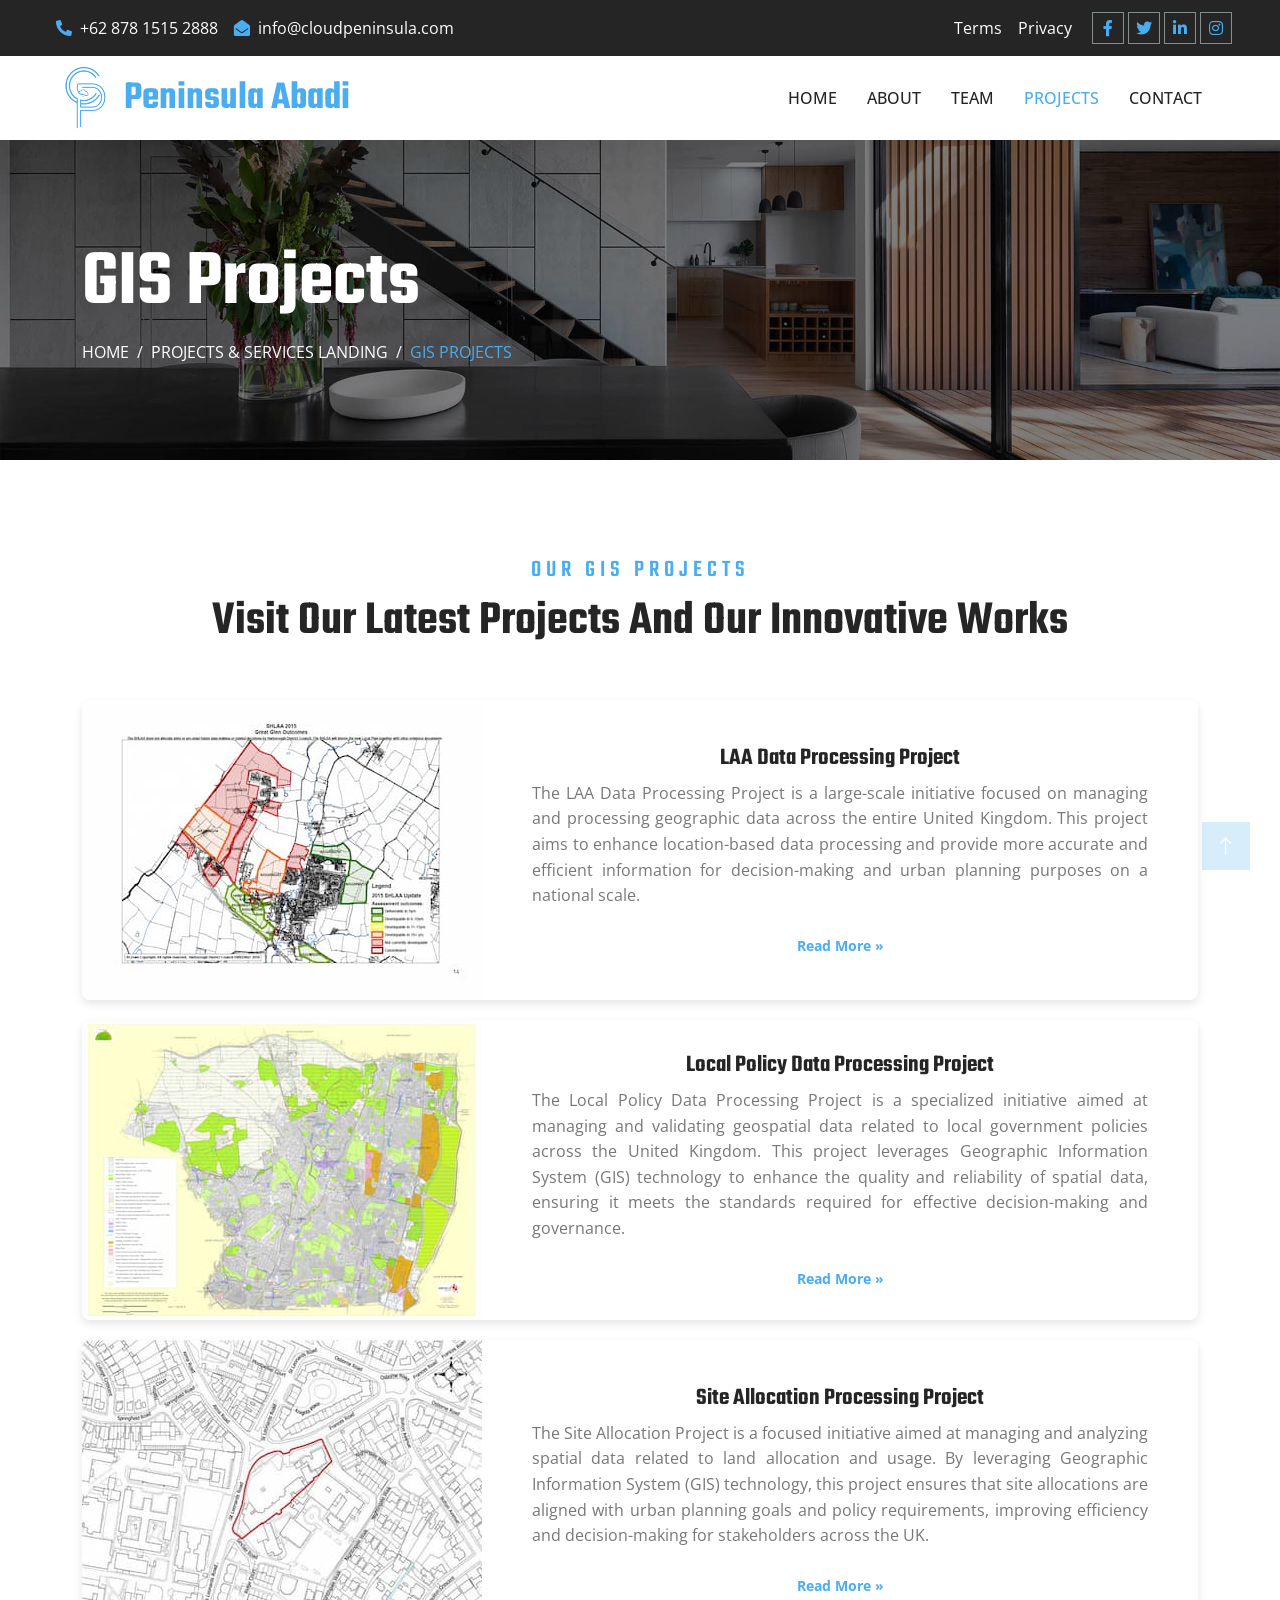
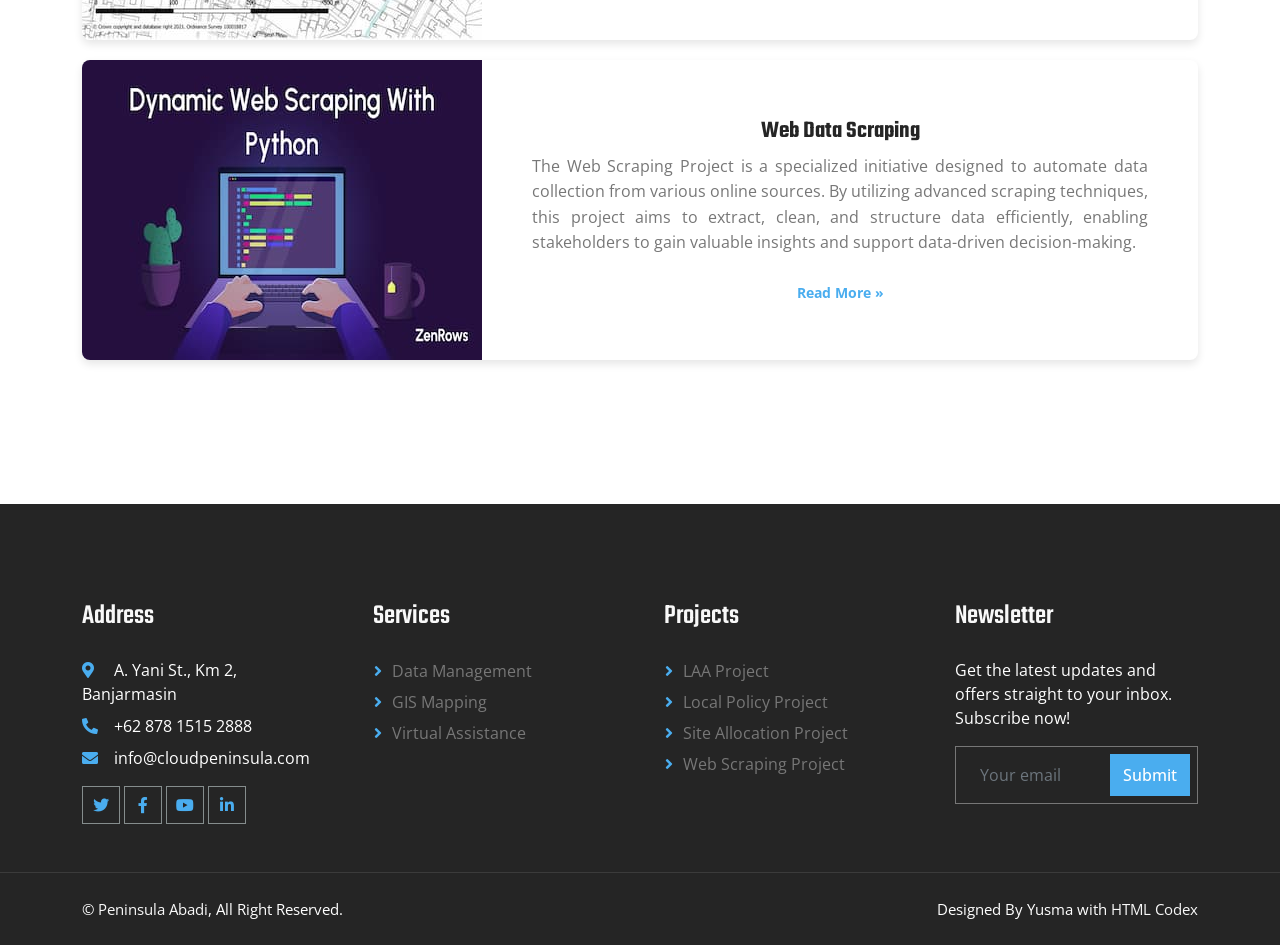
<file: gis-project.html>
<!DOCTYPE html>
<html lang="en">

<head>
    <meta charset="utf-8">
    <title>Peninsula Abadi</title>
    <meta content="width=device-width, initial-scale=1.0" name="viewport">
    <meta content="" name="keywords">
    <meta content="" name="description">

    <!-- Favicon -->
    <link href="img/favicon.ico" rel="icon">

    <!-- Google Web Fonts -->
    <link rel="preconnect" href="https://fonts.googleapis.com">
    <link rel="preconnect" href="https://fonts.gstatic.com" crossorigin>
    <link href="https://fonts.googleapis.com/css2?family=Open+Sans:wght@400;500;600&family=Teko:wght@400;500;600&display=swap" rel="stylesheet">

    <!-- Icon Font Stylesheet -->
    <link href="https://cdnjs.cloudflare.com/ajax/libs/font-awesome/5.10.0/css/all.min.css" rel="stylesheet">
    <link href="https://cdn.jsdelivr.net/npm/bootstrap-icons@1.4.1/font/bootstrap-icons.css" rel="stylesheet">

    <!-- Libraries Stylesheet -->
    <link href="lib/animate/animate.min.css" rel="stylesheet">
    <link href="lib/owlcarousel/assets/owl.carousel.min.css" rel="stylesheet">
    <link href="lib/tempusdominus/css/tempusdominus-bootstrap-4.min.css" rel="stylesheet" />

    <!-- Customized Bootstrap Stylesheet -->
    <link href="css/bootstrap.min.css" rel="stylesheet">

    <!-- Template Stylesheet -->
    <link href="css/style.css" rel="stylesheet">
</head>

<body>
    <!-- Spinner Start -->
    <div id="spinner" class="show bg-white position-fixed translate-middle w-100 vh-100 top-50 start-50 d-flex align-items-center justify-content-center">
        <div class="spinner-border position-relative text-primary" style="width: 6rem; height: 6rem;" role="status"></div>
        <img class="position-absolute top-50 start-50 translate-middle ukuran" src="img/icons/icon-1.png" alt="Icon">
    </div>
    <!-- Spinner End -->


     <!-- Topbar Start -->
     <div class="container-fluid bg-dark p-0 wow fadeIn" data-wow-delay="0.1s">
        <div class="row gx-0 d-none d-lg-flex">
            <div class="col-lg-7 px-5 text-start">
                <div class="h-100 d-inline-flex align-items-center py-3 me-3">
                    <a class="text-body px-2" href="tel:+6287815152888"><i class="fa fa-phone-alt text-primary me-2"></i>+62 878 1515 2888</a>
                    <a class="text-body px-2" href="mailto:info@cloudpeninsula.com"><i class="fa fa-envelope-open text-primary me-2"></i>info@cloudpeninsula.com</a>
                </div>
            </div>
            <div class="col-lg-5 px-5 text-end">
                <div class="h-100 d-inline-flex align-items-center py-3 me-2">
                    <a class="text-body px-2" href="#">Terms</a>
                    <a class="text-body px-2" href="#">Privacy</a>
                </div>
                <div class="h-100 d-inline-flex align-items-center">
                    <a class="btn btn-sm-square btn-outline-body me-1" href="#"><i class="fab fa-facebook-f"></i></a>
                    <a class="btn btn-sm-square btn-outline-body me-1" href="#"><i class="fab fa-twitter"></i></a>
                    <a class="btn btn-sm-square btn-outline-body me-1" href="#"><i class="fab fa-linkedin-in"></i></a>
                    <a class="btn btn-sm-square btn-outline-body me-0" href="https://www.instagram.com/peninsula.bdj/"><i class="fab fa-instagram"></i></a>
                </div>
            </div>
        </div>
    </div>
    <!-- Topbar End -->


    <!-- Navbar Start -->
    <nav class="navbar navbar-expand-lg bg-white navbar-light sticky-top py-lg-0 px-lg-5 wow fadeIn" data-wow-delay="0.1s">
        <a href="index.html" class="navbar-brand ms-4 ms-lg-0">
            <h1 class="text-primary m-1"><img class="me-2 ukuran" src="img/icons/icon-1.png" alt="Icon">Peninsula Abadi</h1>
        </a>
        <button type="button" class="navbar-toggler me-4" data-bs-toggle="collapse" data-bs-target="#navbarCollapse">
            <span class="navbar-toggler-icon"></span>
        </button>
        <div class="collapse navbar-collapse" id="navbarCollapse">
            <div class="navbar-nav ms-auto p-4 p-lg-0">
                <a href="index.html" class="nav-item nav-link">Home</a>
                <a href="about.html" class="nav-item nav-link">About</a>
                <a href="team.html" class="nav-item nav-link">Team</a>
                <a href="project-landing.html" class="nav-item nav-link active">Projects</a>
                <!-- <div class="nav-item dropdown">
                    <a href="#" class="nav-link dropdown-toggle" data-bs-toggle="dropdown">Pages</a>
                    <div class="dropdown-menu border-0 m-0">
                        <a href="feature.html" class="dropdown-item">Our Features</a>
                        <a href="project.html" class="dropdown-item">Our Projects</a>
                        <a href="team.html" class="dropdown-item">Team Members</a>
                        <a href="appointment.html" class="dropdown-item">Appointment</a>
                        <a href="testimonial.html" class="dropdown-item">Testimonial</a>
                        <a href="404.html" class="dropdown-item">404 Page</a>
                    </div>
                </div> -->
                <a href="contact.html" class="nav-item nav-link">Contact</a>
            </div> <!--
            <a href="https://htmlcodex.com/architecture-html-template-pro" class="btn btn-primary py-2 px-4 d-none d-lg-block">Pro Version</a> -->
        </div>
    </nav>
    <!-- Navbar End -->

    <!-- Page Header Start -->
    <div class="container-fluid page-header py-5 mb-5 wow fadeIn" data-wow-delay="0.1s">
        <div class="container py-5">
            <h1 class="display-1 text-white animated slideInDown">GIS Projects</h1>
            <nav aria-label="breadcrumb animated slideInDown">
                <ol class="breadcrumb text-uppercase mb-0">
                    <li class="breadcrumb-item"><a class="text-white" href="index.html">Home</a></li>
                    <li class="breadcrumb-item"><a class="text-white" href="project-landing.html">Projects & Services Landing</a></li>
                    <li class="breadcrumb-item text-primary active" aria-current="page">GIS Projects</li>
                </ol>
            </nav>
        </div>
    </div>
    <!-- Page Header End -->


   <!-- Project Start -->
<div class="container-xxl project py-5">
    <div class="container">
        <div class="text-center mx-auto mb-5 wow fadeInUp" data-wow-delay="0.1s" style="max-width: 1500px;">
            <h4 class="section-title">Our GIS Projects</h4>
            <h1 class="display-5 mb-4">Visit Our Latest Projects And Our Innovative Works</h1>
            <div class="blog-container" style="margin-top: 50px;">
                <div class="blog-card">
                    <div class="blog-image">
                        <img src="img/card-shlaa.jpg" alt="Blog Image">
                    </div>
                    <div class="blog-content" style="margin: auto; padding-left: 50px; padding-right: 50px;">
                        <h2 class="blog-title">LAA Data Processing Project</h2>
                        <p class="blog-text">
                            The LAA Data Processing Project is a large-scale initiative focused on managing and processing geographic data across the entire United Kingdom. This project aims to enhance location-based data processing and provide more accurate and efficient information for decision-making and urban planning purposes on a national scale.
                        </p>
                        <a href="laa-project.html" class="read-more">Read More &raquo;</a>
                    </div>
                </div>
                <div class="blog-card">
                    <div class="blog-image">
                        <img src="img/card-local.jpg" alt="Blog Image">
                    </div>
                    <div class="blog-content" style="margin: auto; padding-left: 50px; padding-right: 50px;">
                        <h2 class="blog-title">Local Policy Data Processing Project</h2>
                        <p class="blog-text">
                            The Local Policy Data Processing Project is a specialized initiative aimed at managing and validating geospatial data related to local government policies across the United Kingdom. This project leverages Geographic Information System (GIS) technology to enhance the quality and reliability of spatial data, ensuring it meets the standards required for effective decision-making and governance.
                        </p>
                        <a href="local-policy-project.html" class="read-more">Read More &raquo;</a>
                    </div>
                </div>
                <div class="blog-card">
                    <div class="blog-image">
                        <img src="img/card-site.jpg" alt="Blog Image">
                    </div>
                   <div class="blog-content" style="margin: auto; padding-left: 50px; padding-right: 50px;">
                        <h2 class="blog-title">Site Allocation Processing Project</h2>
                        <p class="blog-text">
                            The Site Allocation Project is a focused initiative aimed at managing and analyzing spatial data related to land allocation and usage. By leveraging Geographic Information System (GIS) technology, this project ensures that site allocations are aligned with urban planning goals and policy requirements, improving efficiency and decision-making for stakeholders across the UK.
                        </p>
                        <a href="site-allocation-project.html" class="read-more">Read More &raquo;</a>
                    </div>
                </div>
                <div class="blog-card">
                    <div class="blog-image">
                        <img src="img/card-scrap.jpg" alt="Blog Image">
                    </div>
                   <div class="blog-content" style="margin: auto; padding-left: 50px; padding-right: 50px;">
                        <h2 class="blog-title">Web Data Scraping</h2>
                        <p class="blog-text">
                            The Web Scraping Project is a specialized initiative designed to automate data collection from various online sources. By utilizing advanced scraping techniques, this project aims to extract, clean, and structure data efficiently, enabling stakeholders to gain valuable insights and support data-driven decision-making.
                        </p>
                        <a href="web-scraping-project.html" class="read-more">Read More &raquo;</a>
                    </div>
                </div>
            </div>
        </div>
    </div>
</div>

    <!-- Project End -->
        
    <!-- Footer Start -->
    <div class="container-fluid bg-dark text-body footer mt-5 pt-5 px-0 wow fadeIn" data-wow-delay="0.1s">
        <div class="container py-5">
            <div class="row g-5">
                <div class="col-lg-3 col-md-6">
                    <h3 class="text-light mb-4">Address</h3>
                    <p class="mb-2"><i class="fa fa-map-marker-alt text-primary me-3"></i> A. Yani St., Km 2, Banjarmasin</p>
                    <p class="mb-2"><i class="fa fa-phone-alt text-primary me-3"></i>+62 878 1515 2888</p>
                    <p class="mb-2"><i class="fa fa-envelope text-primary me-3"></i>info@cloudpeninsula.com</p>
                    <div class="d-flex pt-2">
                        <a class="btn btn-square btn-outline-body me-1" href="#"><i class="fab fa-twitter"></i></a>
                        <a class="btn btn-square btn-outline-body me-1" href="#"><i class="fab fa-facebook-f"></i></a>
                        <a class="btn btn-square btn-outline-body me-1" href="#"><i class="fab fa-youtube"></i></a>
                        <a class="btn btn-square btn-outline-body me-0" href="#"><i class="fab fa-linkedin-in"></i></a>
                    </div>
                </div>
                <div class="col-lg-3 col-md-6">
                    <h3 class="text-light mb-4">Services</h3>
                    <a class="btn btn-link" href="data-management.html">Data Management</a>
                    <a class="btn btn-link" href="gis-project.html">GIS Mapping</a>
                    <a class="btn btn-link" href="virtual-assistance.html">Virtual Assistance</a>
                </div>
                <div class="col-lg-3 col-md-6">
                    <h3 class="text-light mb-4">Projects</h3>
                    <a class="btn btn-link" href="laa-project.html">LAA Project</a>
                    <a class="btn btn-link" href="local-policy-project.html">Local Policy Project</a>
                    <a class="btn btn-link" href="site-allocation-project.html">Site Allocation Project</a>
                    <a class="btn btn-link" href="web-scraping-project.html">Web Scraping Project</a>
                </div>
                <div class="col-lg-3 col-md-6">
                    <h3 class="text-light mb-4">Newsletter</h3>
                    <p>Get the latest updates and offers straight to your inbox. Subscribe now!</p>
                    <div class="position-relative mx-auto" style="max-width: 400px;">
                        <input class="form-control bg-transparent w-100 py-3 ps-4 pe-5" type="text" placeholder="Your email">
                        <button type="button" class="btn btn-primary py-2 position-absolute top-0 end-0 mt-2 me-2">Submit</button>
                    </div>
                </div>
            </div>
        </div>
        <div class="container-fluid copyright">
            <div class="container">
                <div class="row">
                    <div class="col-md-6 text-center text-md-start mb-3 mb-md-0">
                        &copy; <a href="#">Peninsula Abadi</a>, All Right Reserved.
                    </div>
                    <div class="col-md-6 text-center text-md-end">
                        <!--/*** This template is free as long as you keep the footer author’s credit link/attribution link/backlink. If you'd like to use the template without the footer author’s credit link/attribution link/backlink, you can purchase the Credit Removal License from "https://htmlcodex.com/credit-removal". Thank you for your support. ***/-->
                        Designed By Yusma with <a href="https://htmlcodex.com">HTML Codex</a>
                    </div>
                </div>
            </div>
        </div>
    </div>
    <!-- Footer End -->


    <!-- Back to Top -->
    <a href="#" class="btn btn-lg btn-primary btn-lg-square back-to-top"><i class="bi bi-arrow-up"></i></a>


    <!-- JavaScript Libraries -->
    <script src="https://code.jquery.com/jquery-3.4.1.min.js"></script>
    <script src="https://cdn.jsdelivr.net/npm/bootstrap@5.0.0/dist/js/bootstrap.bundle.min.js"></script>
    <script src="lib/wow/wow.min.js"></script>
    <script src="lib/easing/easing.min.js"></script>
    <script src="lib/waypoints/waypoints.min.js"></script>
    <script src="lib/counterup/counterup.min.js"></script>
    <script src="lib/owlcarousel/owl.carousel.min.js"></script>
    <script src="lib/tempusdominus/js/moment.min.js"></script>
    <script src="lib/tempusdominus/js/moment-timezone.min.js"></script>
    <script src="lib/tempusdominus/js/tempusdominus-bootstrap-4.min.js"></script>

    <!-- Template Javascript -->
    <script src="js/main.js"></script>
    <script src="js/secondary.js"></script>
    <script src="js/slide.js"></script>
</body>

</html>
</file>
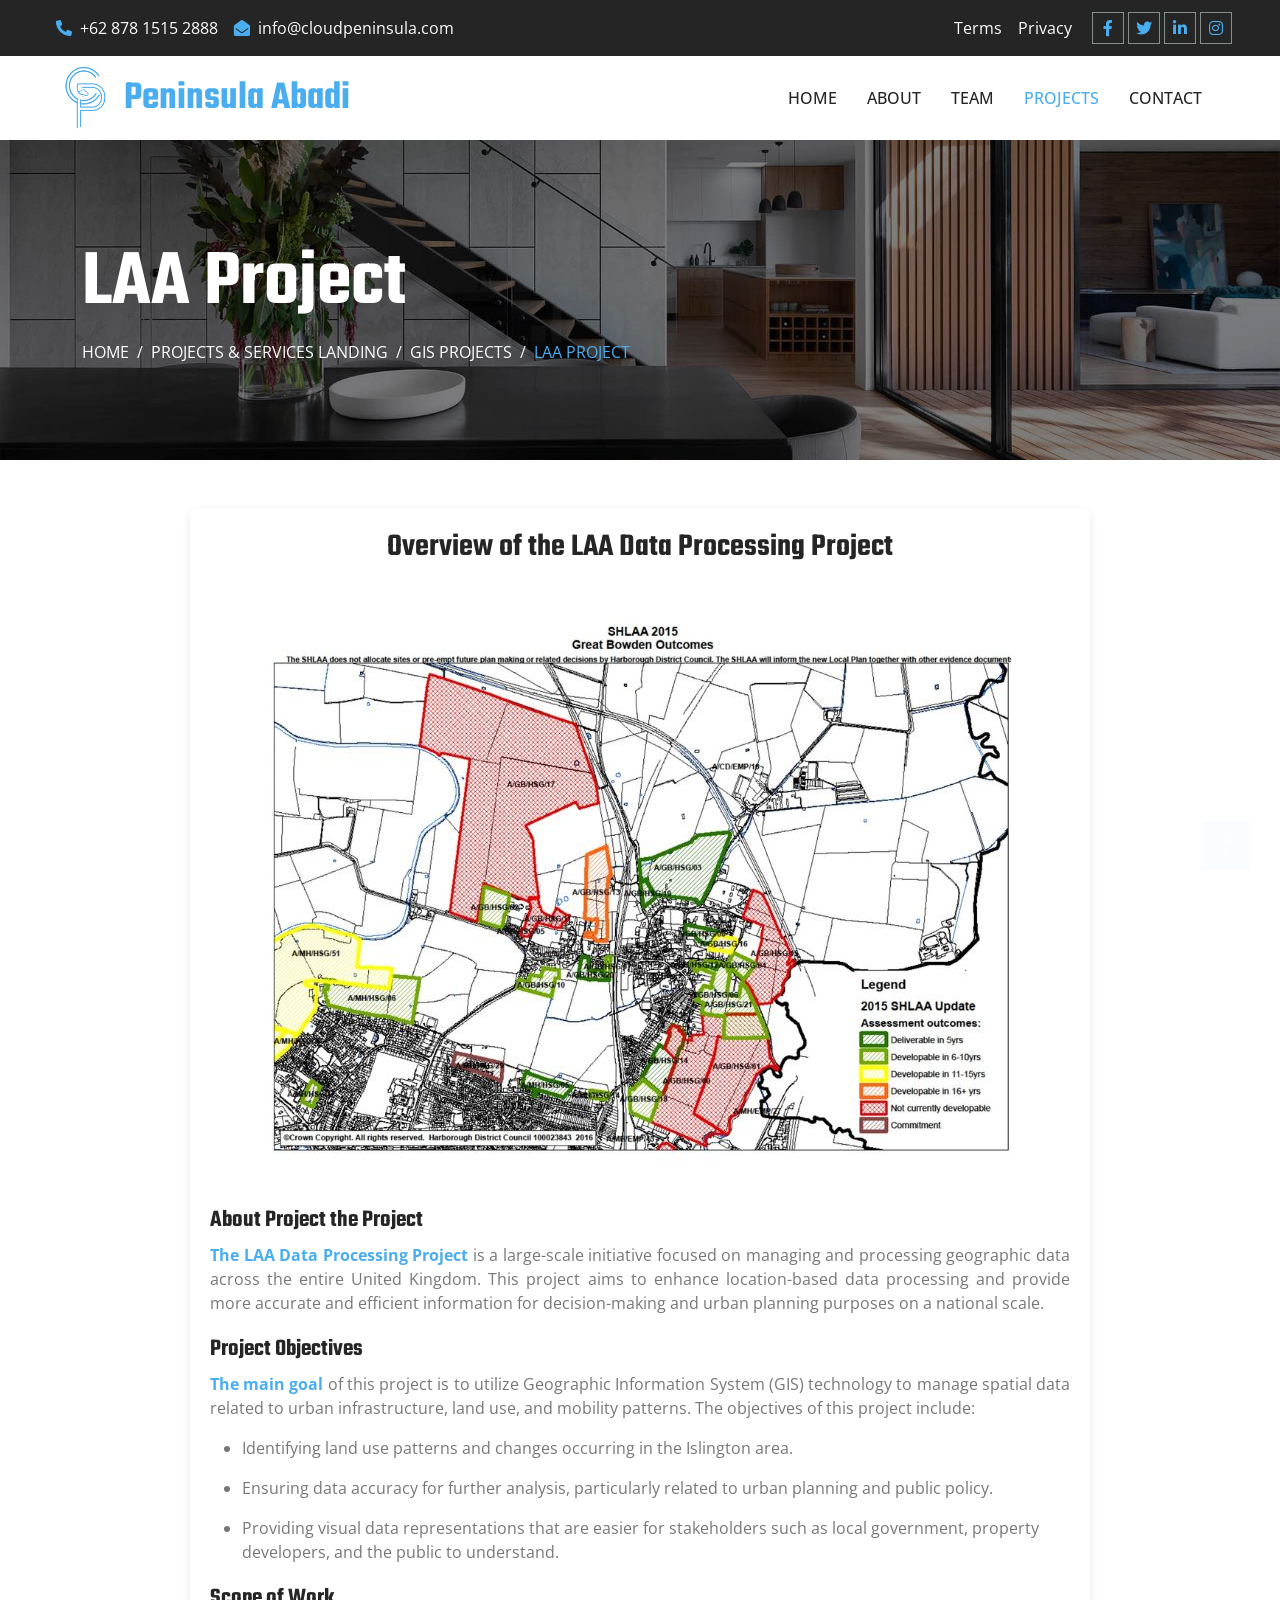
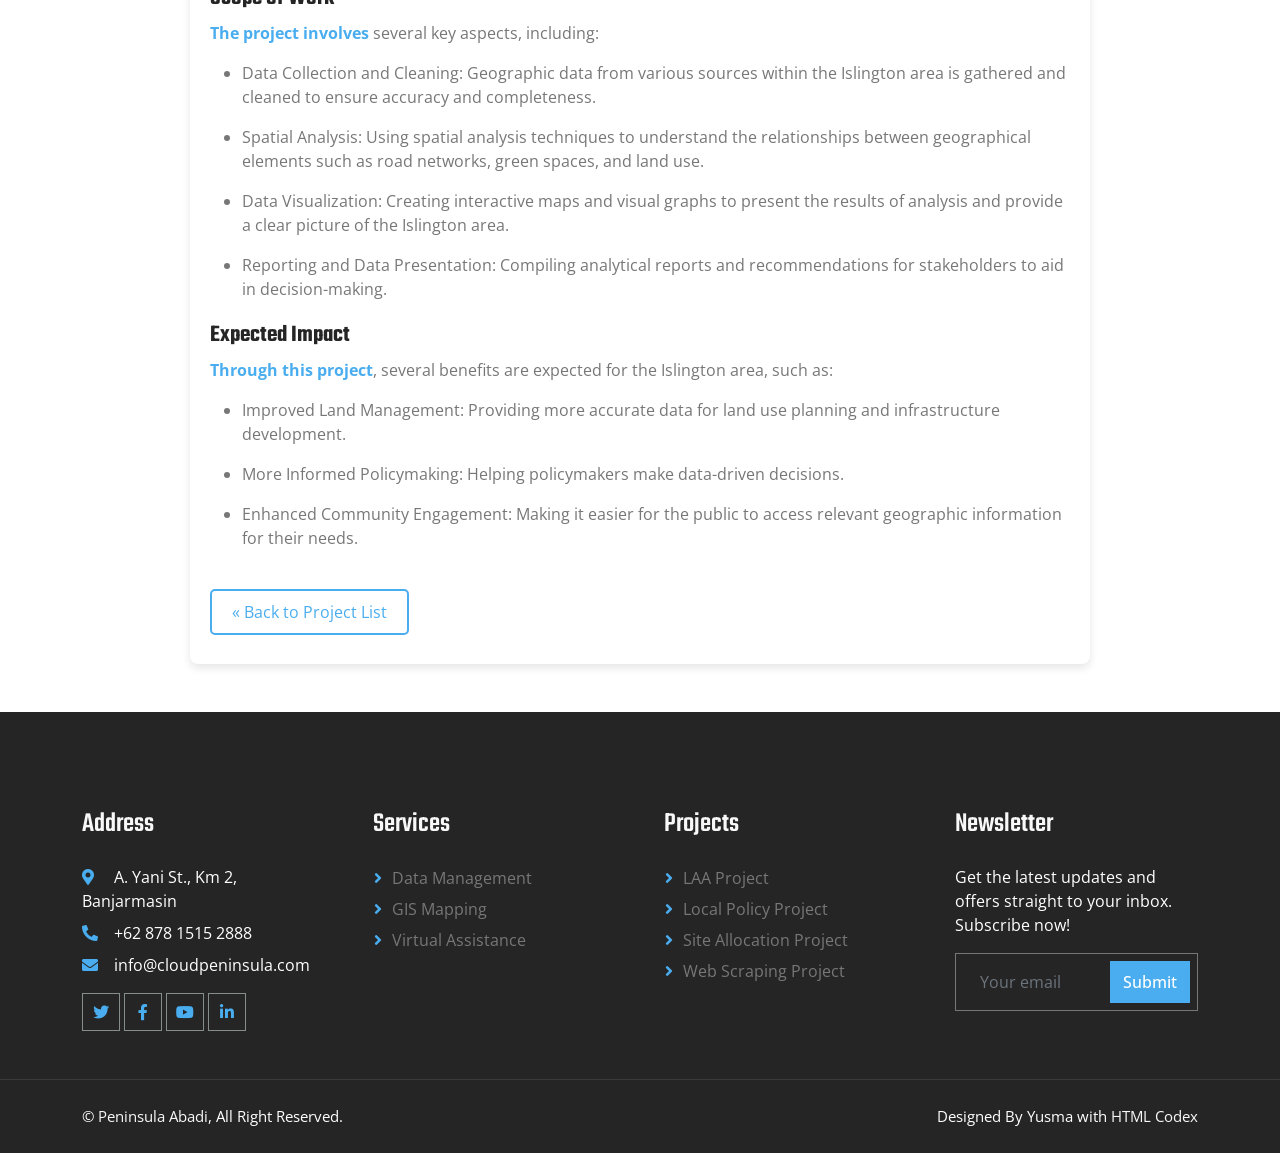
<file: laa-project.html>
<!DOCTYPE html>
<html lang="en">

<head>
    <meta charset="utf-8">
    <title>Peninsula Abadi</title>
    <meta content="width=device-width, initial-scale=1.0" name="viewport">
    <meta content="" name="keywords">
    <meta content="" name="description">

    <!-- Favicon -->
    <link href="img/favicon.ico" rel="icon">

    <!-- Google Web Fonts -->
    <link rel="preconnect" href="https://fonts.googleapis.com">
    <link rel="preconnect" href="https://fonts.gstatic.com" crossorigin>
    <link href="https://fonts.googleapis.com/css2?family=Open+Sans:wght@400;500;600&family=Teko:wght@400;500;600&display=swap" rel="stylesheet">

    <!-- Icon Font Stylesheet -->
    <link href="https://cdnjs.cloudflare.com/ajax/libs/font-awesome/5.10.0/css/all.min.css" rel="stylesheet">
    <link href="https://cdn.jsdelivr.net/npm/bootstrap-icons@1.4.1/font/bootstrap-icons.css" rel="stylesheet">

    <!-- Libraries Stylesheet -->
    <link href="lib/animate/animate.min.css" rel="stylesheet">
    <link href="lib/owlcarousel/assets/owl.carousel.min.css" rel="stylesheet">
    <link href="lib/tempusdominus/css/tempusdominus-bootstrap-4.min.css" rel="stylesheet" />

    <!-- Customized Bootstrap Stylesheet -->
    <link href="css/bootstrap.min.css" rel="stylesheet">

    <!-- Template Stylesheet -->
    <link href="css/style.css" rel="stylesheet">
</head>

<body>
    <!-- Spinner Start -->
    <div id="spinner" class="show bg-white position-fixed translate-middle w-100 vh-100 top-50 start-50 d-flex align-items-center justify-content-center">
        <div class="spinner-border position-relative text-primary" style="width: 6rem; height: 6rem;" role="status"></div>
        <img class="position-absolute top-50 start-50 translate-middle ukuran" src="img/icons/icon-1.png" alt="Icon">
    </div>
    <!-- Spinner End -->


     <!-- Topbar Start -->
     <div class="container-fluid bg-dark p-0 wow fadeIn" data-wow-delay="0.1s">
        <div class="row gx-0 d-none d-lg-flex">
            <div class="col-lg-7 px-5 text-start">
                <div class="h-100 d-inline-flex align-items-center py-3 me-3">
                    <a class="text-body px-2" href="tel:+6287815152888"><i class="fa fa-phone-alt text-primary me-2"></i>+62 878 1515 2888</a>
                    <a class="text-body px-2" href="mailto:info@cloudpeninsula.com"><i class="fa fa-envelope-open text-primary me-2"></i>info@cloudpeninsula.com</a>
                </div>
            </div>
            <div class="col-lg-5 px-5 text-end">
                <div class="h-100 d-inline-flex align-items-center py-3 me-2">
                    <a class="text-body px-2" href="#">Terms</a>
                    <a class="text-body px-2" href="#">Privacy</a>
                </div>
                <div class="h-100 d-inline-flex align-items-center">
                    <a class="btn btn-sm-square btn-outline-body me-1" href="#"><i class="fab fa-facebook-f"></i></a>
                    <a class="btn btn-sm-square btn-outline-body me-1" href="#"><i class="fab fa-twitter"></i></a>
                    <a class="btn btn-sm-square btn-outline-body me-1" href="#"><i class="fab fa-linkedin-in"></i></a>
                    <a class="btn btn-sm-square btn-outline-body me-0" href="https://www.instagram.com/peninsula.bdj/"><i class="fab fa-instagram"></i></a>
                </div>
            </div>
        </div>
    </div>
    <!-- Topbar End -->


    <!-- Navbar Start -->
    <nav class="navbar navbar-expand-lg bg-white navbar-light sticky-top py-lg-0 px-lg-5 wow fadeIn" data-wow-delay="0.1s">
        <a href="index.html" class="navbar-brand ms-4 ms-lg-0">
            <h1 class="text-primary m-1"><img class="me-2 ukuran" src="img/icons/icon-1.png" alt="Icon">Peninsula Abadi</h1>
        </a>
        <button type="button" class="navbar-toggler me-4" data-bs-toggle="collapse" data-bs-target="#navbarCollapse">
            <span class="navbar-toggler-icon"></span>
        </button>
        <div class="collapse navbar-collapse" id="navbarCollapse">
            <div class="navbar-nav ms-auto p-4 p-lg-0">
                <a href="index.html" class="nav-item nav-link">Home</a>
                <a href="about.html" class="nav-item nav-link">About</a>
                <a href="team.html" class="nav-item nav-link">Team</a>
                <a href="project-landing.html" class="nav-item nav-link active">Projects</a>
                <!-- <div class="nav-item dropdown">
                    <a href="#" class="nav-link dropdown-toggle" data-bs-toggle="dropdown">Pages</a>
                    <div class="dropdown-menu border-0 m-0">
                        <a href="feature.html" class="dropdown-item">Our Features</a>
                        <a href="project.html" class="dropdown-item">Our Projects</a>
                        <a href="team.html" class="dropdown-item">Team Members</a>
                        <a href="appointment.html" class="dropdown-item">Appointment</a>
                        <a href="testimonial.html" class="dropdown-item">Testimonial</a>
                        <a href="404.html" class="dropdown-item">404 Page</a>
                    </div>
                </div> -->
                <a href="contact.html" class="nav-item nav-link">Contact</a>
            </div> <!--
            <a href="https://htmlcodex.com/architecture-html-template-pro" class="btn btn-primary py-2 px-4 d-none d-lg-block">Pro Version</a> -->
        </div>
    </nav>
    <!-- Navbar End -->
    <!-- Page Header Start -->
    <div class="container-fluid page-header py-5 mb-5 wow fadeIn" data-wow-delay="0.1s">
        <div class="container py-5">
            <h1 class="display-1 text-white animated slideInDown">LAA Project</h1>
            <nav aria-label="breadcrumb animated slideInDown">
                <ol class="breadcrumb text-uppercase mb-0">
                    <li class="breadcrumb-item"><a class="text-white" href="index.html">Home</a></li>
                    <li class="breadcrumb-item"><a class="text-white" href="project-landing.html">Projects & Services Landing</a></li>
                    <li class="breadcrumb-item"><a class="text-white" href="gis-project.html">GIS Projects</a></li>
                    <li class="breadcrumb-item text-primary active" aria-current="page">LAA Project</li>
                </ol>
            </nav>
        </div>
    </div>
    <!-- Page Header End -->


            <!-- PAge Blog Layout -->
    <div class="readmore-container">
        <div class="readmore-header">
            <h1>Overview of the LAA Data Processing Project</h1>
            <!-- <p class="readmore-date">Published on: November 17, 2024</p> -->
        </div>

        <div class="readmore-image">
            <div class="slideshow-container">
                <!-- Slide 1 -->
                <div class="mySlides">
                    <img src="img/project-shlaa.jpg" alt="Slide 1">
                </div>
                <!-- Slide 2 -->
                <div class="mySlides">
                    <img src="img/project-shlaa-1.jpg" alt="Slide 2">
                </div>
                <!-- Slide 3 -->
                <div class="mySlides">
                    <img src="img/project-shlaa-2.jpg" alt="Slide 3">
                </div>
            </div>
        </div>

        <div class="readmore-content">
            <h2>About Project the Project</h2>
            <p>
                <strong class="warna-cyan">The LAA Data Processing Project</strong> is a large-scale initiative focused on managing and processing geographic data across the entire United Kingdom. This project aims to enhance location-based data processing and provide more accurate and efficient information for decision-making and urban planning purposes on a national scale.
            </p>
            <h2>Project Objectives</h2>
            <p>
                <strong class="warna-cyan">The main goal</strong> of this project is to utilize Geographic Information System (GIS) technology to manage spatial data related to urban infrastructure, land use, and mobility patterns. The objectives of this project include:
                <ul>
                    <li>Identifying land use patterns and changes occurring in the Islington area.</li>
                </ul>
                <ul>
                    <li>
                        Ensuring data accuracy for further analysis, particularly related to urban planning and public policy.
                    </li>
                </ul>
                <ul>
                    <li>
                        Providing visual data representations that are easier for stakeholders such as local government, property developers, and the public to understand.
                    </li>
                </ul>
            </p>
            <h2>Scope of Work</h2>
            <p>
                <strong class="warna-cyan">The project involves</strong> several key aspects, including:
                <ul>
                    <li>Data Collection and Cleaning: Geographic data from various sources within the Islington area is gathered and cleaned to ensure accuracy and completeness.</li>
                </ul> 
                <ul>
                    <li>Spatial Analysis: Using spatial analysis techniques to understand the relationships between geographical elements such as road networks, green spaces, and land use.</li>
                </ul>
                <ul>
                    <li>
                        Data Visualization: Creating interactive maps and visual graphs to present the results of analysis and provide a clear picture of the Islington area.
                    </li>
                </ul>
                <ul>
                    <li>
                        Reporting and Data Presentation: Compiling analytical reports and recommendations for stakeholders to aid in decision-making.
                    </li>
                </ul>
            </p>
            <h2>Expected Impact</h2>
            <p>
                <strong class="warna-cyan">Through this project</strong>, several benefits are expected for the Islington area, such as:
                <ul>
                    <li>Improved Land Management: Providing more accurate data for land use planning and infrastructure development.</li>
                </ul> 
                <ul>
                    <li>More Informed Policymaking: Helping policymakers make data-driven decisions.</li>
                </ul>
                <ul>
                    <li>
                        Enhanced Community Engagement: Making it easier for the public to access relevant geographic information for their needs.
                    </li>
                </ul>
            </p>
        </div>

        <div class="readmore-footer" style="margin-top: 50px; margin-bottom: 20px;">
            <a href="gis-project.html" class="back-button">&laquo; Back to Project List</a>
        </div>
    </div>


<!-- 
   <!-- Project Start
<div class="container-xxl project py-5">
    <div class="container">
        <div class="text-center mx-auto mb-5 wow fadeInUp" data-wow-delay="0.1s" style="max-width: 1500px;">
            <h4 class="section-title">Our Projects</h4>
            <h1 class="display-5 mb-4">Visit Our Latest Projects And Our Innovative Works</h1>
            <div class="blog-container">
                <div class="blog-card">
                    <div class="blog-image">
                        <img src="img/card-shlaa.jpg" alt="Blog Image">
                    </div>
                    <div class="blog-content">
                        <h2 class="blog-title">LAA Data Processing Project</h2>
                        <p class="blog-text">
                            Lorem ipsum dolor sit amet, consectetur adipiscing elit. Nulla facilisi. 
                            Cras ut vulputate erat. Aenean ac faucibus turpis. Suspendisse nec sem 
                            et metus sodales pretium.
                        </p>
                        <a href="#" class="read-more">Read More &raquo;</a>
                    </div>
                </div>
                <div class="blog-card">
                    <div class="blog-image">
                        <img src="img/card-local.jpg" alt="Blog Image">
                    </div>
                    <div class="blog-content">
                        <h2 class="blog-title">Local Policy Data Processing Project</h2>
                        <p class="blog-text">
                            Lorem ipsum dolor sit amet, consectetur adipiscing elit. Nulla facilisi. 
                            Cras ut vulputate erat. Aenean ac faucibus turpis. Suspendisse nec sem 
                            et metus sodales pretium.
                        </p>
                        <a href="#" class="read-more">Read More &raquo;</a>
                    </div>
                </div>
                <div class="blog-card">
                    <div class="blog-image">
                        <img src="img/card-site.jpg" alt="Blog Image">
                    </div>
                    <div class="blog-content">
                        <h2 class="blog-title">Site Allocation Processing Project</h2>
                        <p class="blog-text">
                            Lorem ipsum dolor sit amet, consectetur adipiscing elit. Nulla facilisi. 
                            Cras ut vulputate erat. Aenean ac faucibus turpis. Suspendisse nec sem 
                            et metus sodales pretium.
                        </p>
                        <a href="#" class="read-more">Read More &raquo;</a>
                    </div>
                </div>
                <div class="blog-card">
                    <div class="blog-image">
                        <img src="img/card-scrap.jpg" alt="Blog Image">
                    </div>
                    <div class="blog-content">
                        <h2 class="blog-title">Web Data Scraping</h2>
                        <p class="blog-text">
                            Lorem ipsum dolor sit amet, consectetur adipiscing elit. Nulla facilisi. 
                            Cras ut vulputate erat. Aenean ac faucibus turpis. Suspendisse nec sem 
                            et metus sodales pretium.
                        </p>
                        <a href="#" class="read-more">Read More &raquo;</a>
                    </div>
                </div>
            </div>
        </div>
    </div>
</div>

    Project End -->
        

    <!-- Footer Start -->
    <div class="container-fluid bg-dark text-body footer mt-5 pt-5 px-0 wow fadeIn" data-wow-delay="0.1s">
        <div class="container py-5">
            <div class="row g-5">
                <div class="col-lg-3 col-md-6">
                    <h3 class="text-light mb-4">Address</h3>
                    <p class="mb-2"><i class="fa fa-map-marker-alt text-primary me-3"></i> A. Yani St., Km 2, Banjarmasin</p>
                    <p class="mb-2"><i class="fa fa-phone-alt text-primary me-3"></i>+62 878 1515 2888</p>
                    <p class="mb-2"><i class="fa fa-envelope text-primary me-3"></i>info@cloudpeninsula.com</p>
                    <div class="d-flex pt-2">
                        <a class="btn btn-square btn-outline-body me-1" href="#"><i class="fab fa-twitter"></i></a>
                        <a class="btn btn-square btn-outline-body me-1" href="#"><i class="fab fa-facebook-f"></i></a>
                        <a class="btn btn-square btn-outline-body me-1" href="#"><i class="fab fa-youtube"></i></a>
                        <a class="btn btn-square btn-outline-body me-0" href="#"><i class="fab fa-linkedin-in"></i></a>
                    </div>
                </div>
                <div class="col-lg-3 col-md-6">
                    <h3 class="text-light mb-4">Services</h3>
                    <a class="btn btn-link" href="data-management.html">Data Management</a>
                    <a class="btn btn-link" href="gis-project.html">GIS Mapping</a>
                    <a class="btn btn-link" href="virtual-assistance.html">Virtual Assistance</a>
                </div>
                <div class="col-lg-3 col-md-6">
                    <h3 class="text-light mb-4">Projects</h3>
                    <a class="btn btn-link" href="laa-project.html">LAA Project</a>
                    <a class="btn btn-link" href="local-policy-project.html">Local Policy Project</a>
                    <a class="btn btn-link" href="site-allocation-project.html">Site Allocation Project</a>
                    <a class="btn btn-link" href="web-scraping-project.html">Web Scraping Project</a>
                </div>
                <div class="col-lg-3 col-md-6">
                    <h3 class="text-light mb-4">Newsletter</h3>
                    <p>Get the latest updates and offers straight to your inbox. Subscribe now!</p>
                    <div class="position-relative mx-auto" style="max-width: 400px;">
                        <input class="form-control bg-transparent w-100 py-3 ps-4 pe-5" type="text" placeholder="Your email">
                        <button type="button" class="btn btn-primary py-2 position-absolute top-0 end-0 mt-2 me-2">Submit</button>
                    </div>
                </div>
            </div>
        </div>
        <div class="container-fluid copyright">
            <div class="container">
                <div class="row">
                    <div class="col-md-6 text-center text-md-start mb-3 mb-md-0">
                        &copy; <a href="#">Peninsula Abadi</a>, All Right Reserved.
                    </div>
                    <div class="col-md-6 text-center text-md-end">
                        <!--/*** This template is free as long as you keep the footer author’s credit link/attribution link/backlink. If you'd like to use the template without the footer author’s credit link/attribution link/backlink, you can purchase the Credit Removal License from "https://htmlcodex.com/credit-removal". Thank you for your support. ***/-->
                        Designed By Yusma with <a href="https://htmlcodex.com">HTML Codex</a>
                    </div>
                </div>
            </div>
        </div>
    </div>
    <!-- Footer End -->


    <!-- Back to Top -->
    <a href="#" class="btn btn-lg btn-primary btn-lg-square back-to-top"><i class="bi bi-arrow-up"></i></a>


    <!-- JavaScript Libraries -->
    <script src="https://code.jquery.com/jquery-3.4.1.min.js"></script>
    <script src="https://cdn.jsdelivr.net/npm/bootstrap@5.0.0/dist/js/bootstrap.bundle.min.js"></script>
    <script src="lib/wow/wow.min.js"></script>
    <script src="lib/easing/easing.min.js"></script>
    <script src="lib/waypoints/waypoints.min.js"></script>
    <script src="lib/counterup/counterup.min.js"></script>
    <script src="lib/owlcarousel/owl.carousel.min.js"></script>
    <script src="lib/tempusdominus/js/moment.min.js"></script>
    <script src="lib/tempusdominus/js/moment-timezone.min.js"></script>
    <script src="lib/tempusdominus/js/tempusdominus-bootstrap-4.min.js"></script>

    <!-- Template Javascript -->
    <script src="js/main.js"></script>
    <script src="js/secondary.js"></script>
    <script src="js/slide.js"></script>
</body>

</html>
</file>
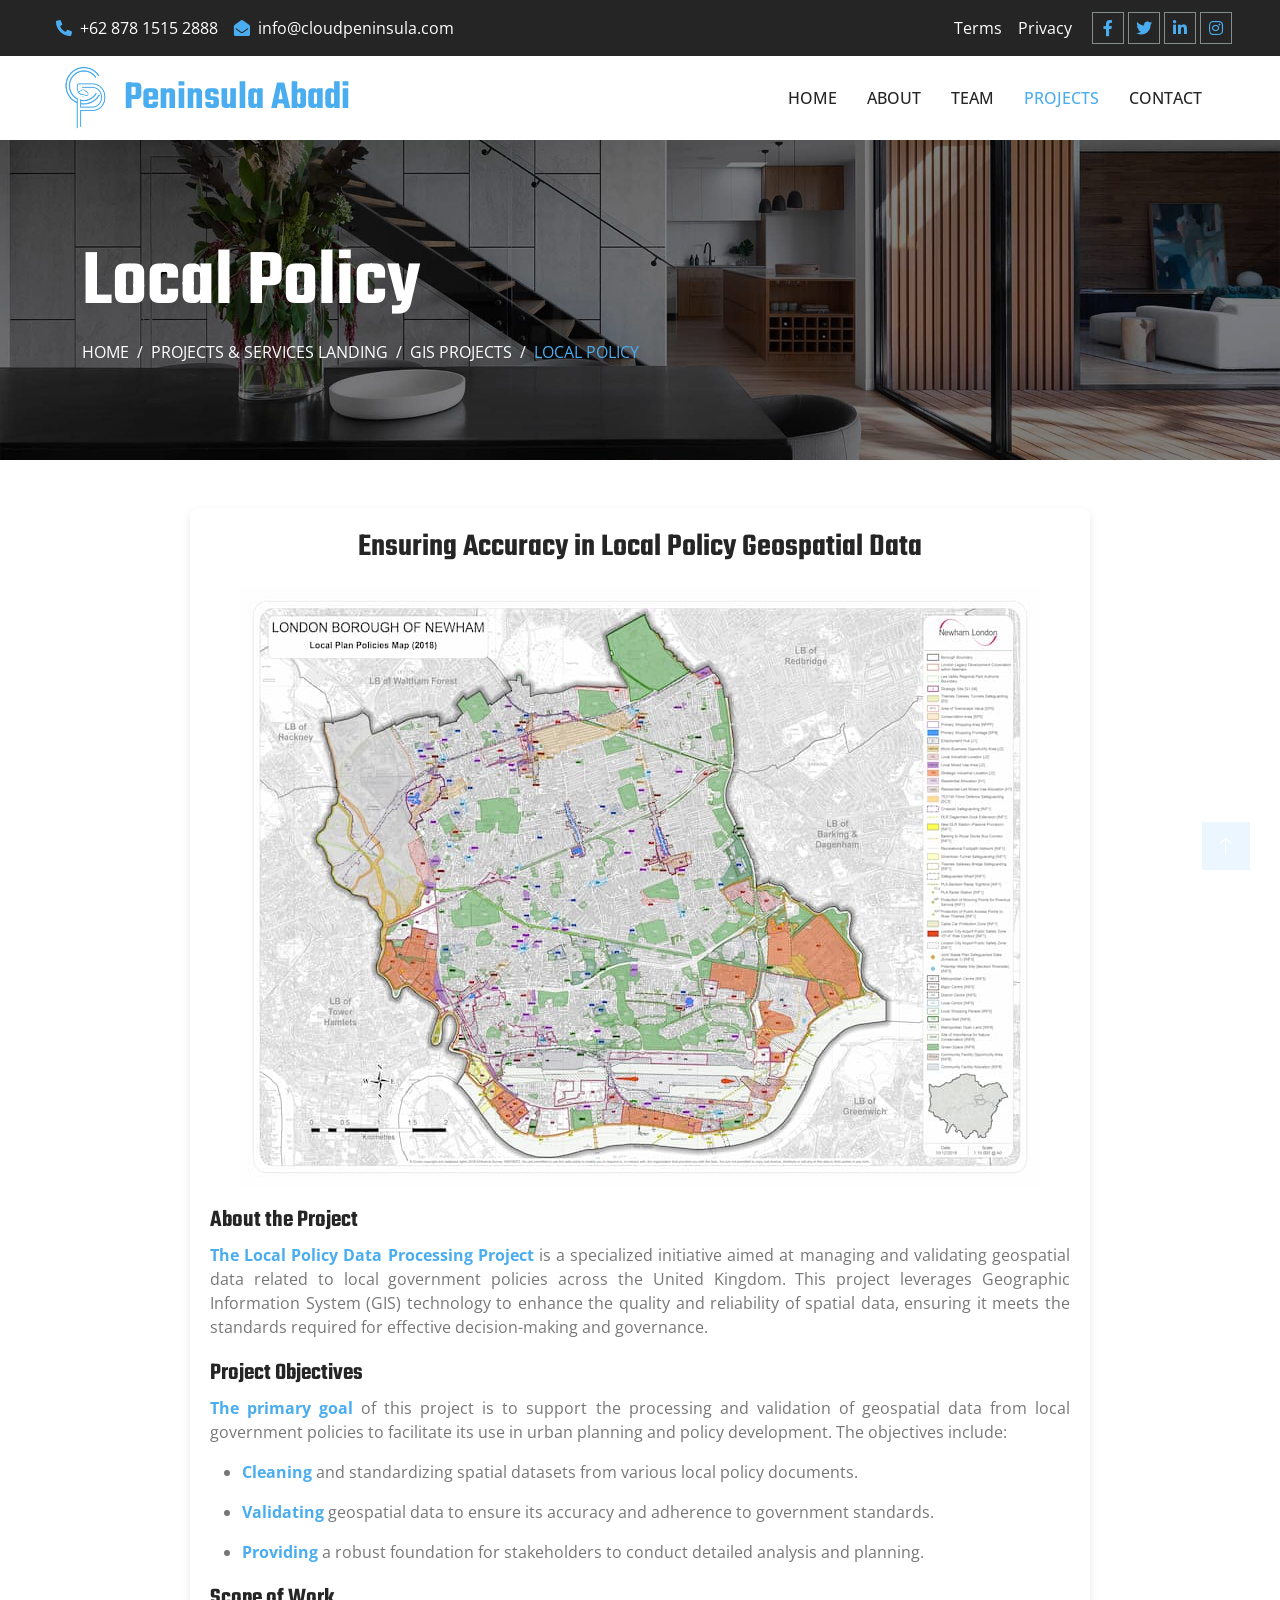
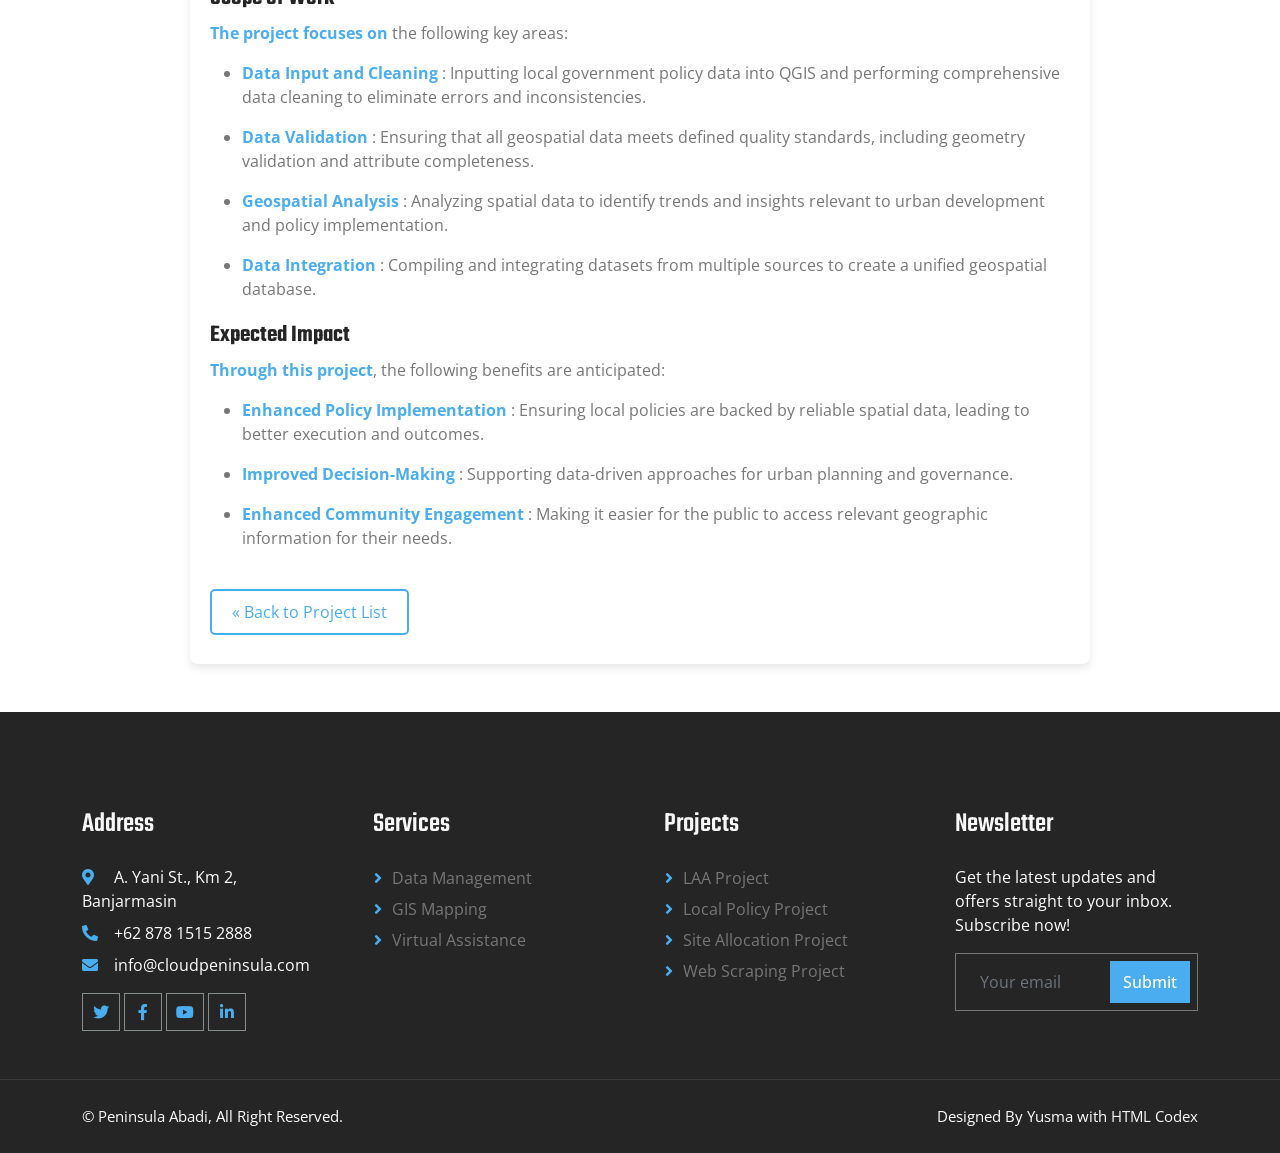
<file: local-policy-project.html>
<!DOCTYPE html>
<html lang="en">

<head>
    <meta charset="utf-8">
    <title>Peninsula Abadi</title>
    <meta content="width=device-width, initial-scale=1.0" name="viewport">
    <meta content="" name="keywords">
    <meta content="" name="description">

    <!-- Favicon -->
    <link href="img/favicon.ico" rel="icon">

    <!-- Google Web Fonts -->
    <link rel="preconnect" href="https://fonts.googleapis.com">
    <link rel="preconnect" href="https://fonts.gstatic.com" crossorigin>
    <link href="https://fonts.googleapis.com/css2?family=Open+Sans:wght@400;500;600&family=Teko:wght@400;500;600&display=swap" rel="stylesheet">

    <!-- Icon Font Stylesheet -->
    <link href="https://cdnjs.cloudflare.com/ajax/libs/font-awesome/5.10.0/css/all.min.css" rel="stylesheet">
    <link href="https://cdn.jsdelivr.net/npm/bootstrap-icons@1.4.1/font/bootstrap-icons.css" rel="stylesheet">

    <!-- Libraries Stylesheet -->
    <link href="lib/animate/animate.min.css" rel="stylesheet">
    <link href="lib/owlcarousel/assets/owl.carousel.min.css" rel="stylesheet">
    <link href="lib/tempusdominus/css/tempusdominus-bootstrap-4.min.css" rel="stylesheet" />

    <!-- Customized Bootstrap Stylesheet -->
    <link href="css/bootstrap.min.css" rel="stylesheet">

    <!-- Template Stylesheet -->
    <link href="css/style.css" rel="stylesheet">
</head>

<body>
    <!-- Spinner Start -->
    <div id="spinner" class="show bg-white position-fixed translate-middle w-100 vh-100 top-50 start-50 d-flex align-items-center justify-content-center">
        <div class="spinner-border position-relative text-primary" style="width: 6rem; height: 6rem;" role="status"></div>
        <img class="position-absolute top-50 start-50 translate-middle ukuran" src="img/icons/icon-1.png" alt="Icon">
    </div>
    <!-- Spinner End -->


     <!-- Topbar Start -->
     <div class="container-fluid bg-dark p-0 wow fadeIn" data-wow-delay="0.1s">
        <div class="row gx-0 d-none d-lg-flex">
            <div class="col-lg-7 px-5 text-start">
                <div class="h-100 d-inline-flex align-items-center py-3 me-3">
                    <a class="text-body px-2" href="tel:+6287815152888"><i class="fa fa-phone-alt text-primary me-2"></i>+62 878 1515 2888</a>
                    <a class="text-body px-2" href="mailto:info@cloudpeninsula.com"><i class="fa fa-envelope-open text-primary me-2"></i>info@cloudpeninsula.com</a>
                </div>
            </div>
            <div class="col-lg-5 px-5 text-end">
                <div class="h-100 d-inline-flex align-items-center py-3 me-2">
                    <a class="text-body px-2" href="#">Terms</a>
                    <a class="text-body px-2" href="#">Privacy</a>
                </div>
                <div class="h-100 d-inline-flex align-items-center">
                    <a class="btn btn-sm-square btn-outline-body me-1" href="#"><i class="fab fa-facebook-f"></i></a>
                    <a class="btn btn-sm-square btn-outline-body me-1" href="#"><i class="fab fa-twitter"></i></a>
                    <a class="btn btn-sm-square btn-outline-body me-1" href="#"><i class="fab fa-linkedin-in"></i></a>
                    <a class="btn btn-sm-square btn-outline-body me-0" href="https://www.instagram.com/peninsula.bdj/"><i class="fab fa-instagram"></i></a>
                </div>
            </div>
        </div>
    </div>
    <!-- Topbar End -->


    <!-- Navbar Start -->
    <nav class="navbar navbar-expand-lg bg-white navbar-light sticky-top py-lg-0 px-lg-5 wow fadeIn" data-wow-delay="0.1s">
        <a href="index.html" class="navbar-brand ms-4 ms-lg-0">
            <h1 class="text-primary m-1"><img class="me-2 ukuran" src="img/icons/icon-1.png" alt="Icon">Peninsula Abadi</h1>
        </a>
        <button type="button" class="navbar-toggler me-4" data-bs-toggle="collapse" data-bs-target="#navbarCollapse">
            <span class="navbar-toggler-icon"></span>
        </button>
        <div class="collapse navbar-collapse" id="navbarCollapse">
            <div class="navbar-nav ms-auto p-4 p-lg-0">
                <a href="index.html" class="nav-item nav-link">Home</a>
                <a href="about.html" class="nav-item nav-link">About</a>
                <a href="team.html" class="nav-item nav-link">Team</a>
                <a href="project-landing.html" class="nav-item nav-link active">Projects</a>
                <!-- <div class="nav-item dropdown">
                    <a href="#" class="nav-link dropdown-toggle" data-bs-toggle="dropdown">Pages</a>
                    <div class="dropdown-menu border-0 m-0">
                        <a href="feature.html" class="dropdown-item">Our Features</a>
                        <a href="project.html" class="dropdown-item">Our Projects</a>
                        <a href="team.html" class="dropdown-item">Team Members</a>
                        <a href="appointment.html" class="dropdown-item">Appointment</a>
                        <a href="testimonial.html" class="dropdown-item">Testimonial</a>
                        <a href="404.html" class="dropdown-item">404 Page</a>
                    </div>
                </div> -->
                <a href="contact.html" class="nav-item nav-link">Contact</a>
            </div> <!--
            <a href="https://htmlcodex.com/architecture-html-template-pro" class="btn btn-primary py-2 px-4 d-none d-lg-block">Pro Version</a> -->
        </div>
    </nav>
    <!-- Navbar End -->

    <!-- Page Header Start -->
    <div class="container-fluid page-header py-5 mb-5 wow fadeIn" data-wow-delay="0.1s">
        <div class="container py-5">
            <h1 class="display-1 text-white animated slideInDown">Local Policy</h1>
            <nav aria-label="breadcrumb animated slideInDown">
                <ol class="breadcrumb text-uppercase mb-0">
                    <li class="breadcrumb-item"><a class="text-white" href="index.html">Home</a></li>
                    <li class="breadcrumb-item"><a class="text-white" href="project-landing.html">Projects & Services Landing</a></li>
                    <li class="breadcrumb-item"><a class="text-white" href="gis-project.html">GIS Projects</a></li>
                    <li class="breadcrumb-item text-primary active" aria-current="page">Local Policy</li>
                </ol>
            </nav>
        </div>
    </div>
    <!-- Page Header End -->


            <!-- PAge Blog Layout -->
    <div class="readmore-container">
        <div class="readmore-header">
            <h1>Ensuring Accuracy in Local Policy Geospatial Data</h1>
            <!-- <p class="readmore-date">Published on: November 17, 2024</p> -->
        </div>

        <div class="readmore-image">
            <div class="slideshow-container">
                <!-- Slide 1 -->
                <div class="mySlides">
                    <img src="img/local-policy-1.jpg" alt="Slide 1">
                </div>
                <!-- Slide 2 -->
                <div class="mySlides">
                    <img src="img/local-policy-2.jpg" alt="Slide 2">
                </div>
                <!-- Slide 3 -->
                <div class="mySlides">
                    <img src="img/local-policy-3.jpg" alt="Slide 3">
                </div>
            </div>
        </div>

        <div class="readmore-content">
            <h2>About the Project</h2>
            <p>
                <strong class="warna-cyan">The Local Policy Data Processing Project</strong> is a specialized initiative aimed at managing and validating geospatial data related to local government policies across the United Kingdom. This project leverages Geographic Information System (GIS) technology to enhance the quality and reliability of spatial data, ensuring it meets the standards required for effective decision-making and governance.
            </p>
            <h2>Project Objectives</h2>
            <p>
                <strong class="warna-cyan">The primary goal</strong> of this project is to support the processing and validation of geospatial data from local government policies to facilitate its use in urban planning and policy development. The objectives include:
                <ul>
                    <li><strong class="warna-cyan">Cleaning</strong> and standardizing spatial datasets from various local policy documents.</li>
                </ul>
                <ul>
                    <li>
                        <strong class="warna-cyan">Validating</strong> geospatial data to ensure its accuracy and adherence to government standards.
                    </li>
                </ul>
                <ul>
                    <li>
                        <strong class="warna-cyan">Providing</strong> a robust foundation for stakeholders to conduct detailed analysis and planning.
                    </li>
                </ul>
            </p>
            <h2>Scope of Work</h2>
            <p>
                <strong class="warna-cyan">The project focuses on</strong> the following key areas:
                <ul>
                    <li><strong class="warna-cyan">Data Input and Cleaning </strong>: Inputting local government policy data into QGIS and performing comprehensive data cleaning to eliminate errors and inconsistencies.</li>
                </ul> 
                <ul>
                    <li><strong class="warna-cyan">Data Validation </strong>: Ensuring that all geospatial data meets defined quality standards, including geometry validation and attribute completeness.</li>
                </ul>
                <ul>
                    <li>
                       <strong class="warna-cyan">Geospatial Analysis</strong> : Analyzing spatial data to identify trends and insights relevant to urban development and policy implementation.
                    </li>
                </ul>
                <ul>
                    <li>
                        <strong class="warna-cyan">Data Integration</strong> : Compiling and integrating datasets from multiple sources to create a unified geospatial database.
                    </li>
                </ul>
            </p>
            <h2>Expected Impact</h2>
            <p>
                <strong class="warna-cyan">Through this project</strong>, the following benefits are anticipated:
                <ul>
                    <li><strong class="warna-cyan">Enhanced Policy Implementation</strong> : Ensuring local policies are backed by reliable spatial data, leading to better execution and outcomes.</li>
                </ul> 
                <ul>
                    <li><strong class="warna-cyan">Improved Decision-Making</strong> : Supporting data-driven approaches for urban planning and governance.</li>
                </ul>
                <ul>
                    <li>
                        <strong class="warna-cyan">Enhanced Community Engagement </strong>: Making it easier for the public to access relevant geographic information for their needs.
                    </li>
                </ul>
            </p>
        </div>

        <div class="readmore-footer" style="margin-top: 50px; margin-bottom: 20px;">
            <a href="gis-project.html" class="back-button">&laquo; Back to Project List</a>
        </div>
    </div>


<!-- 
   <!-- Project Start
<div class="container-xxl project py-5">
    <div class="container">
        <div class="text-center mx-auto mb-5 wow fadeInUp" data-wow-delay="0.1s" style="max-width: 1500px;">
            <h4 class="section-title">Our Projects</h4>
            <h1 class="display-5 mb-4">Visit Our Latest Projects And Our Innovative Works</h1>
            <div class="blog-container">
                <div class="blog-card">
                    <div class="blog-image">
                        <img src="img/card-shlaa.jpg" alt="Blog Image">
                    </div>
                    <div class="blog-content">
                        <h2 class="blog-title">LAA Data Processing Project</h2>
                        <p class="blog-text">
                            Lorem ipsum dolor sit amet, consectetur adipiscing elit. Nulla facilisi. 
                            Cras ut vulputate erat. Aenean ac faucibus turpis. Suspendisse nec sem 
                            et metus sodales pretium.
                        </p>
                        <a href="#" class="read-more">Read More &raquo;</a>
                    </div>
                </div>
                <div class="blog-card">
                    <div class="blog-image">
                        <img src="img/card-local.jpg" alt="Blog Image">
                    </div>
                    <div class="blog-content">
                        <h2 class="blog-title">Local Policy Data Processing Project</h2>
                        <p class="blog-text">
                            Lorem ipsum dolor sit amet, consectetur adipiscing elit. Nulla facilisi. 
                            Cras ut vulputate erat. Aenean ac faucibus turpis. Suspendisse nec sem 
                            et metus sodales pretium.
                        </p>
                        <a href="#" class="read-more">Read More &raquo;</a>
                    </div>
                </div>
                <div class="blog-card">
                    <div class="blog-image">
                        <img src="img/card-site.jpg" alt="Blog Image">
                    </div>
                    <div class="blog-content">
                        <h2 class="blog-title">Site Allocation Processing Project</h2>
                        <p class="blog-text">
                            Lorem ipsum dolor sit amet, consectetur adipiscing elit. Nulla facilisi. 
                            Cras ut vulputate erat. Aenean ac faucibus turpis. Suspendisse nec sem 
                            et metus sodales pretium.
                        </p>
                        <a href="#" class="read-more">Read More &raquo;</a>
                    </div>
                </div>
                <div class="blog-card">
                    <div class="blog-image">
                        <img src="img/card-scrap.jpg" alt="Blog Image">
                    </div>
                    <div class="blog-content">
                        <h2 class="blog-title">Web Data Scraping</h2>
                        <p class="blog-text">
                            Lorem ipsum dolor sit amet, consectetur adipiscing elit. Nulla facilisi. 
                            Cras ut vulputate erat. Aenean ac faucibus turpis. Suspendisse nec sem 
                            et metus sodales pretium.
                        </p>
                        <a href="#" class="read-more">Read More &raquo;</a>
                    </div>
                </div>
            </div>
        </div>
    </div>
</div>

    Project End -->
        

    <!-- Footer Start -->
    <div class="container-fluid bg-dark text-body footer mt-5 pt-5 px-0 wow fadeIn" data-wow-delay="0.1s">
        <div class="container py-5">
            <div class="row g-5">
                <div class="col-lg-3 col-md-6">
                    <h3 class="text-light mb-4">Address</h3>
                    <p class="mb-2"><i class="fa fa-map-marker-alt text-primary me-3"></i> A. Yani St., Km 2, Banjarmasin</p>
                    <p class="mb-2"><i class="fa fa-phone-alt text-primary me-3"></i>+62 878 1515 2888</p>
                    <p class="mb-2"><i class="fa fa-envelope text-primary me-3"></i>info@cloudpeninsula.com</p>
                    <div class="d-flex pt-2">
                        <a class="btn btn-square btn-outline-body me-1" href="#"><i class="fab fa-twitter"></i></a>
                        <a class="btn btn-square btn-outline-body me-1" href="#"><i class="fab fa-facebook-f"></i></a>
                        <a class="btn btn-square btn-outline-body me-1" href="#"><i class="fab fa-youtube"></i></a>
                        <a class="btn btn-square btn-outline-body me-0" href="#"><i class="fab fa-linkedin-in"></i></a>
                    </div>
                </div>
                <div class="col-lg-3 col-md-6">
                    <h3 class="text-light mb-4">Services</h3>
                    <a class="btn btn-link" href="data-management.html">Data Management</a>
                    <a class="btn btn-link" href="gis-project.html">GIS Mapping</a>
                    <a class="btn btn-link" href="virtual-assistance.html">Virtual Assistance</a>
                </div>
                <div class="col-lg-3 col-md-6">
                    <h3 class="text-light mb-4">Projects</h3>
                    <a class="btn btn-link" href="laa-project.html">LAA Project</a>
                    <a class="btn btn-link" href="local-policy-project.html">Local Policy Project</a>
                    <a class="btn btn-link" href="site-allocation-project.html">Site Allocation Project</a>
                    <a class="btn btn-link" href="web-scraping-project.html">Web Scraping Project</a>
                </div>
                <div class="col-lg-3 col-md-6">
                    <h3 class="text-light mb-4">Newsletter</h3>
                    <p>Get the latest updates and offers straight to your inbox. Subscribe now!</p>
                    <div class="position-relative mx-auto" style="max-width: 400px;">
                        <input class="form-control bg-transparent w-100 py-3 ps-4 pe-5" type="text" placeholder="Your email">
                        <button type="button" class="btn btn-primary py-2 position-absolute top-0 end-0 mt-2 me-2">Submit</button>
                    </div>
                </div>
            </div>
        </div>
        <div class="container-fluid copyright">
            <div class="container">
                <div class="row">
                    <div class="col-md-6 text-center text-md-start mb-3 mb-md-0">
                        &copy; <a href="#">Peninsula Abadi</a>, All Right Reserved.
                    </div>
                    <div class="col-md-6 text-center text-md-end">
                        <!--/*** This template is free as long as you keep the footer author’s credit link/attribution link/backlink. If you'd like to use the template without the footer author’s credit link/attribution link/backlink, you can purchase the Credit Removal License from "https://htmlcodex.com/credit-removal". Thank you for your support. ***/-->
                        Designed By Yusma with <a href="https://htmlcodex.com">HTML Codex</a>
                    </div>
                </div>
            </div>
        </div>
    </div>
    <!-- Footer End -->


    <!-- Back to Top -->
    <a href="#" class="btn btn-lg btn-primary btn-lg-square back-to-top"><i class="bi bi-arrow-up"></i></a>


    <!-- JavaScript Libraries -->
    <script src="https://code.jquery.com/jquery-3.4.1.min.js"></script>
    <script src="https://cdn.jsdelivr.net/npm/bootstrap@5.0.0/dist/js/bootstrap.bundle.min.js"></script>
    <script src="lib/wow/wow.min.js"></script>
    <script src="lib/easing/easing.min.js"></script>
    <script src="lib/waypoints/waypoints.min.js"></script>
    <script src="lib/counterup/counterup.min.js"></script>
    <script src="lib/owlcarousel/owl.carousel.min.js"></script>
    <script src="lib/tempusdominus/js/moment.min.js"></script>
    <script src="lib/tempusdominus/js/moment-timezone.min.js"></script>
    <script src="lib/tempusdominus/js/tempusdominus-bootstrap-4.min.js"></script>

    <!-- Template Javascript -->
    <script src="js/main.js"></script>
    <script src="js/secondary.js"></script>
    <script src="js/slide.js"></script>
</body>

</html>
</file>
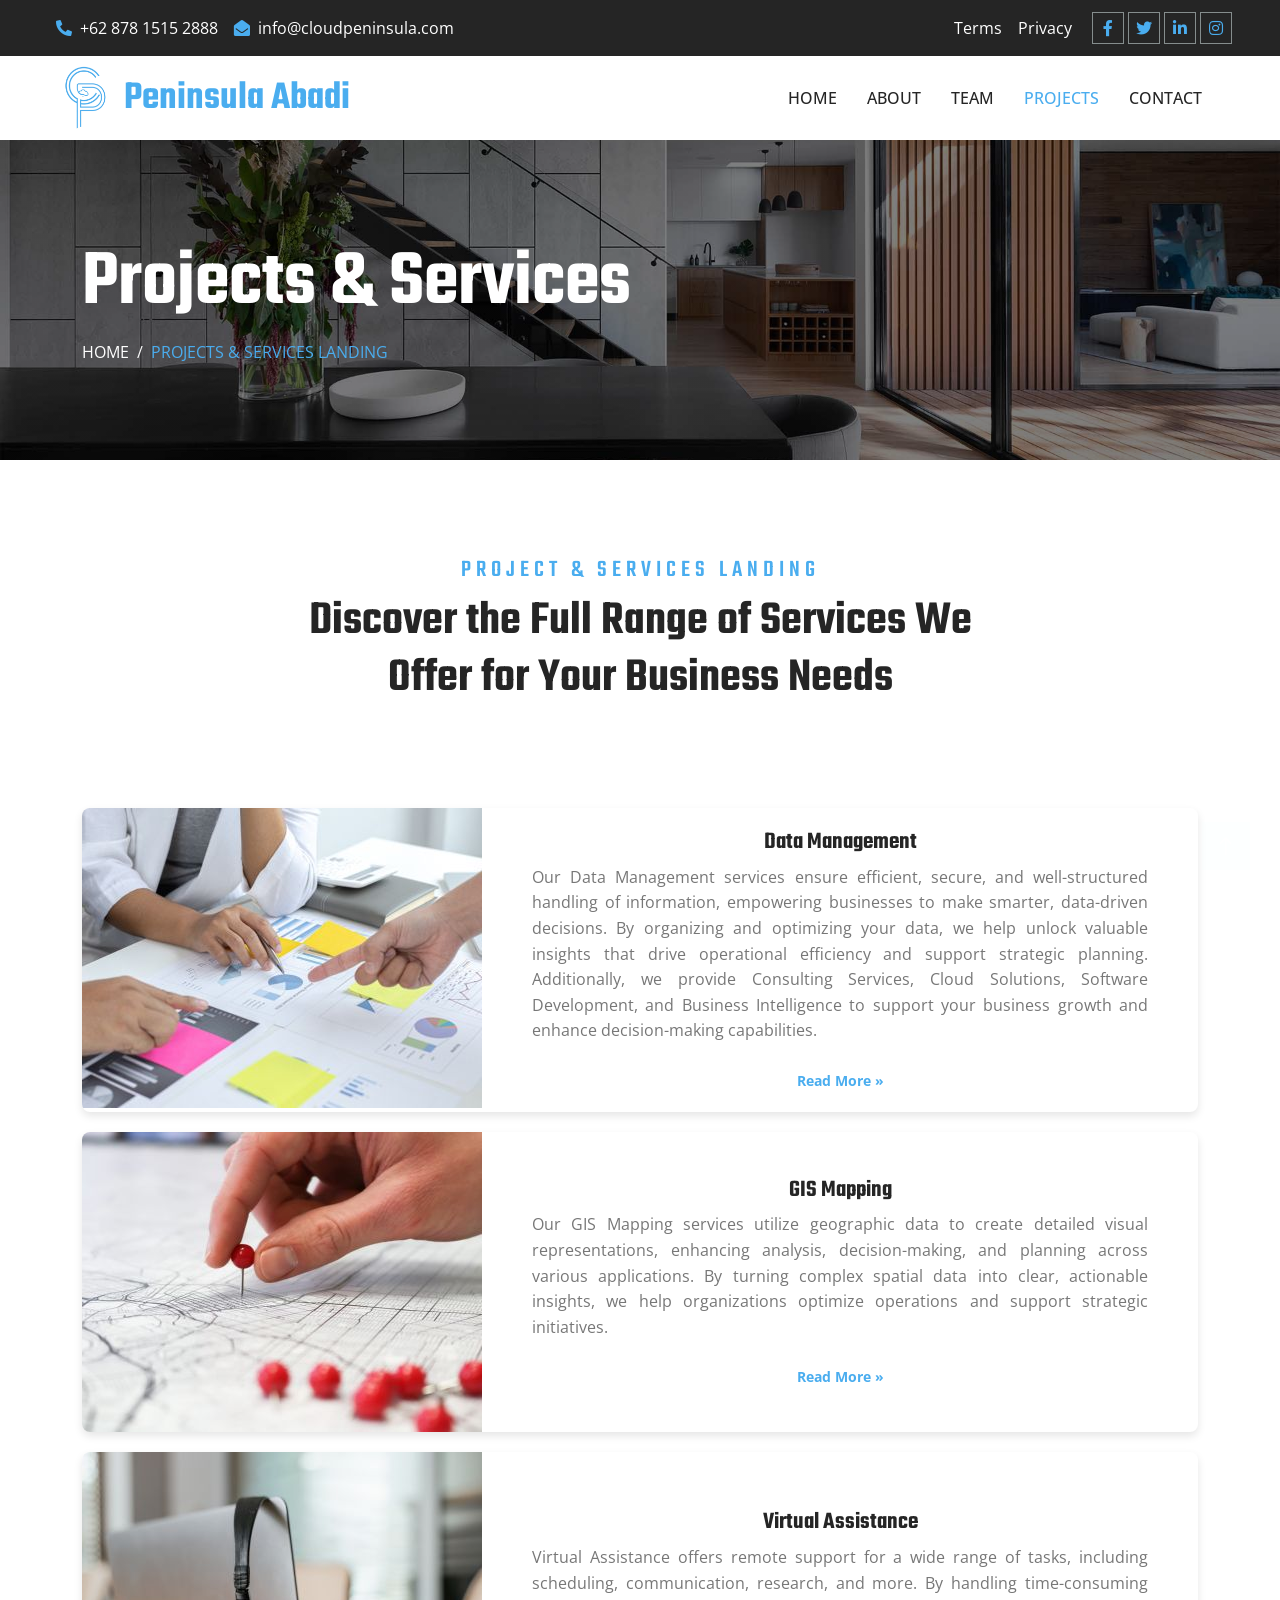
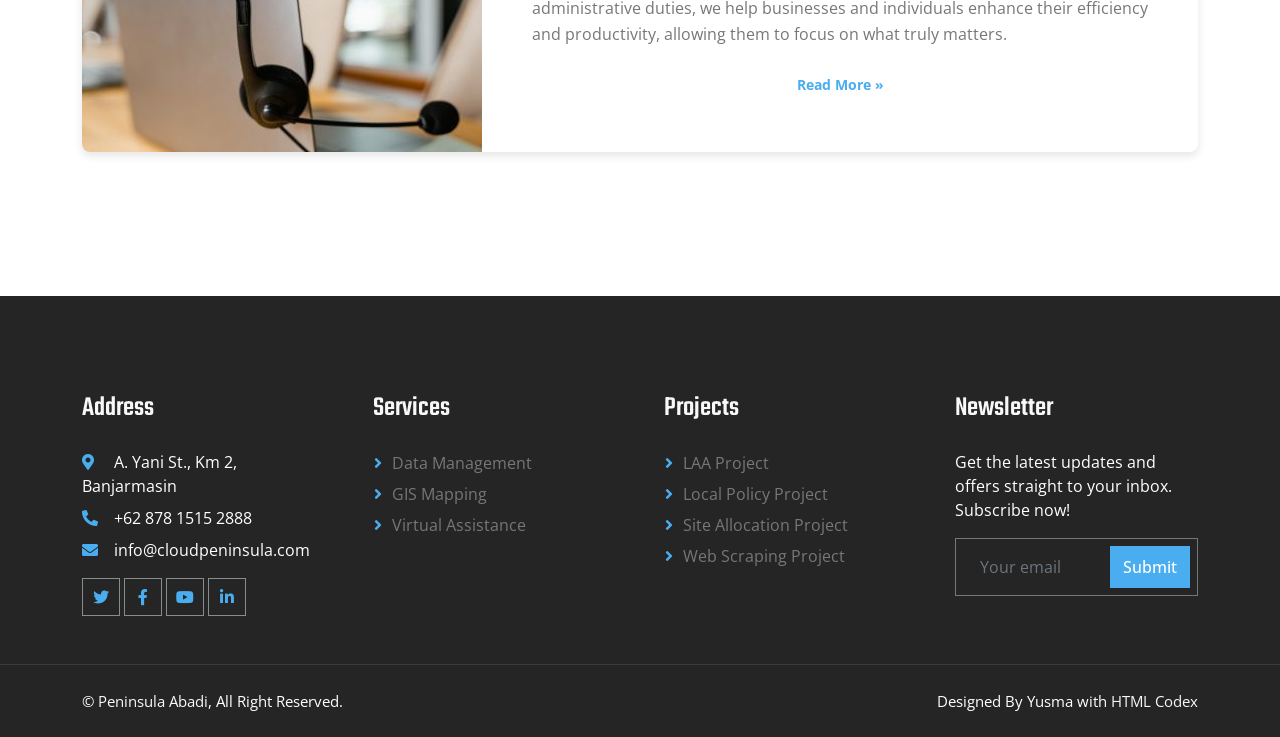
<file: project-landing.html>
<!DOCTYPE html>
<html lang="en">

<head>
    <meta charset="utf-8">
    <title>Peninsula Abadi</title>
    <meta content="width=device-width, initial-scale=1.0" name="viewport">
    <meta content="" name="keywords">
    <meta content="" name="description">

    <!-- Favicon -->
    <link href="img/favicon.ico" rel="icon">

    <!-- Google Web Fonts -->
    <link rel="preconnect" href="https://fonts.googleapis.com">
    <link rel="preconnect" href="https://fonts.gstatic.com" crossorigin>
    <link href="https://fonts.googleapis.com/css2?family=Open+Sans:wght@400;500;600&family=Teko:wght@400;500;600&display=swap" rel="stylesheet">

    <!-- Icon Font Stylesheet -->
    <link href="https://cdnjs.cloudflare.com/ajax/libs/font-awesome/5.10.0/css/all.min.css" rel="stylesheet">
    <link href="https://cdn.jsdelivr.net/npm/bootstrap-icons@1.4.1/font/bootstrap-icons.css" rel="stylesheet">

    <!-- Libraries Stylesheet -->
    <link href="lib/animate/animate.min.css" rel="stylesheet">
    <link href="lib/owlcarousel/assets/owl.carousel.min.css" rel="stylesheet">
    <link href="lib/tempusdominus/css/tempusdominus-bootstrap-4.min.css" rel="stylesheet" />

    <!-- Customized Bootstrap Stylesheet -->
    <link href="css/bootstrap.min.css" rel="stylesheet">

    <!-- Template Stylesheet -->
    <link href="css/style.css" rel="stylesheet">
</head>

<body>
    <!-- Spinner Start -->
    <div id="spinner" class="show bg-white position-fixed translate-middle w-100 vh-100 top-50 start-50 d-flex align-items-center justify-content-center">
        <div class="spinner-border position-relative text-primary" style="width: 6rem; height: 6rem;" role="status"></div>
        <img class="position-absolute top-50 start-50 translate-middle ukuran" src="img/icons/icon-1.png" alt="Icon">
    </div>
    <!-- Spinner End -->


     <!-- Topbar Start -->
     <div class="container-fluid bg-dark p-0 wow fadeIn" data-wow-delay="0.1s">
        <div class="row gx-0 d-none d-lg-flex">
            <div class="col-lg-7 px-5 text-start">
                <div class="h-100 d-inline-flex align-items-center py-3 me-3">
                    <a class="text-body px-2" href="tel:+6287815152888"><i class="fa fa-phone-alt text-primary me-2"></i>+62 878 1515 2888</a>
                    <a class="text-body px-2" href="mailto:info@cloudpeninsula.com"><i class="fa fa-envelope-open text-primary me-2"></i>info@cloudpeninsula.com</a>
                </div>
            </div>
            <div class="col-lg-5 px-5 text-end">
                <div class="h-100 d-inline-flex align-items-center py-3 me-2">
                    <a class="text-body px-2" href="#">Terms</a>
                    <a class="text-body px-2" href="#">Privacy</a>
                </div>
                <div class="h-100 d-inline-flex align-items-center">
                    <a class="btn btn-sm-square btn-outline-body me-1" href="#"><i class="fab fa-facebook-f"></i></a>
                    <a class="btn btn-sm-square btn-outline-body me-1" href="#"><i class="fab fa-twitter"></i></a>
                    <a class="btn btn-sm-square btn-outline-body me-1" href="#"><i class="fab fa-linkedin-in"></i></a>
                    <a class="btn btn-sm-square btn-outline-body me-0" href="https://www.instagram.com/peninsula.bdj/"><i class="fab fa-instagram"></i></a>
                </div>
            </div>
        </div>
    </div>
    <!-- Topbar End -->


    <!-- Navbar Start -->
    <nav class="navbar navbar-expand-lg bg-white navbar-light sticky-top py-lg-0 px-lg-5 wow fadeIn" data-wow-delay="0.1s">
        <a href="index.html" class="navbar-brand ms-4 ms-lg-0">
            <h1 class="text-primary m-1"><img class="me-2 ukuran" src="img/icons/icon-1.png" alt="Icon">Peninsula Abadi</h1>
        </a>
        <button type="button" class="navbar-toggler me-4" data-bs-toggle="collapse" data-bs-target="#navbarCollapse">
            <span class="navbar-toggler-icon"></span>
        </button>
        <div class="collapse navbar-collapse" id="navbarCollapse">
            <div class="navbar-nav ms-auto p-4 p-lg-0">
                <a href="index.html" class="nav-item nav-link">Home</a>
                <a href="about.html" class="nav-item nav-link">About</a>
                <a href="team.html" class="nav-item nav-link">Team</a>
                <a href="project-landing.html" class="nav-item nav-link active">Projects</a>
                <!-- <div class="nav-item dropdown">
                    <a href="#" class="nav-link dropdown-toggle" data-bs-toggle="dropdown">Pages</a>
                    <div class="dropdown-menu border-0 m-0">
                        <a href="feature.html" class="dropdown-item">Our Features</a>
                        <a href="project.html" class="dropdown-item">Our Projects</a>
                        <a href="team.html" class="dropdown-item">Team Members</a>
                        <a href="appointment.html" class="dropdown-item">Appointment</a>
                        <a href="testimonial.html" class="dropdown-item">Testimonial</a>
                        <a href="404.html" class="dropdown-item">404 Page</a>
                    </div>
                </div> -->
                <a href="contact.html" class="nav-item nav-link">Contact</a>
            </div> <!--
            <a href="https://htmlcodex.com/architecture-html-template-pro" class="btn btn-primary py-2 px-4 d-none d-lg-block">Pro Version</a> -->
        </div>
    </nav>
    <!-- Navbar End -->



    <!-- Page Header Start -->
    <div class="container-fluid page-header py-5 mb-5 wow fadeIn" data-wow-delay="0.1s">
        <div class="container py-5">
            <h1 class="display-1 text-white animated slideInDown">Projects & Services</h1>
            <nav aria-label="breadcrumb animated slideInDown">
                <ol class="breadcrumb text-uppercase mb-0">
                    <li class="breadcrumb-item"><a class="text-white" href="index.html">Home</a></li>
                    <li class="breadcrumb-item text-primary active" aria-current="page">Projects & Services Landing</li>
                </ol>
            </nav>
        </div>
    </div>
    <!-- Page Header End -->


   <!-- Project Start -->
<div class="container-xxl project py-5">
    <div class="container">
        <div class="text-center mx-auto mb-5 wow fadeInUp" data-wow-delay="0.1s" style="max-width: 1500px;">
            <h4 class="section-title">Project & Services Landing</h4>
            <h1 class="display-5 mb-4">Discover the Full Range of Services We <br> Offer for Your Business Needs</h1>
            <div class="blog-container" style="margin-top: 100px;">
                <div class="blog-card">
                    <div class="blog-image">
                        <a href="data-management.html">
                            <img src="img/project-landing-1.jpg" alt="Blog Image">
                        </a>
                    </div>
                    <div class="blog-content" style="margin: auto; padding-left: 50px; padding-right: 50px;">
                        <h2 class="blog-title">Data Management</h2>
                        <p class="blog-text">
                            Our Data Management services ensure efficient, secure, and well-structured handling of information, empowering businesses to make smarter, data-driven decisions. By organizing and optimizing your data, we help unlock valuable insights that drive operational efficiency and support strategic planning. Additionally, we provide Consulting Services, Cloud Solutions, Software Development, and Business Intelligence to support your business growth and enhance decision-making capabilities.
                        </p>
                        <a href="data-management.html" class="read-more">Read More &raquo;</a>
                    </div>
                </div>
                <div class="blog-card">
                    <div class="blog-image">
                        <a href="gis-project.html">
                            <img src="img/project-landing-2.jpg" alt="Blog Image">
                        </a>
                    </div>
                    <div class="blog-content" style="margin: auto; padding-left: 50px; padding-right: 50px;">
                        <h2 class="blog-title">GIS Mapping</h2>
                        <p class="blog-text">
                            Our GIS Mapping services utilize geographic data to create detailed visual representations, enhancing analysis, decision-making, and planning across various applications. By turning complex spatial data into clear, actionable insights, we help organizations optimize operations and support strategic initiatives.
                        </p>
                        <a href="gis-project.html" class="read-more">Read More &raquo;</a>
                    </div>
                </div>
                <div class="blog-card">
                    <div class="blog-image">
                        <a href="virtual-assistance.html">
                            <img src="img/project-landing-3.jpg" alt="Blog Image">
                        </a>
                    </div>
                   <div class="blog-content" style="margin: auto; padding-left: 50px; padding-right: 50px;">
                        <h2 class="blog-title">Virtual Assistance</h2>
                        <p class="blog-text">
                            Virtual Assistance offers remote support for a wide range of tasks, including scheduling, communication, research, and more. By handling time-consuming administrative duties, we help businesses and individuals enhance their efficiency and productivity, allowing them to focus on what truly matters.
                        </p>
                        <a href="virtual-assistance.html" class="read-more">Read More &raquo;</a>
                    </div>
                </div>
            </div>
        </div>
    </div>
</div>

    <!-- Project End -->
        

    <!-- Footer Start -->
    <div class="container-fluid bg-dark text-body footer mt-5 pt-5 px-0 wow fadeIn" data-wow-delay="0.1s">
        <div class="container py-5">
            <div class="row g-5">
                <div class="col-lg-3 col-md-6">
                    <h3 class="text-light mb-4">Address</h3>
                    <p class="mb-2"><i class="fa fa-map-marker-alt text-primary me-3"></i> A. Yani St., Km 2, Banjarmasin</p>
                    <p class="mb-2"><i class="fa fa-phone-alt text-primary me-3"></i>+62 878 1515 2888</p>
                    <p class="mb-2"><i class="fa fa-envelope text-primary me-3"></i>info@cloudpeninsula.com</p>
                    <div class="d-flex pt-2">
                        <a class="btn btn-square btn-outline-body me-1" href="#"><i class="fab fa-twitter"></i></a>
                        <a class="btn btn-square btn-outline-body me-1" href="#"><i class="fab fa-facebook-f"></i></a>
                        <a class="btn btn-square btn-outline-body me-1" href="#"><i class="fab fa-youtube"></i></a>
                        <a class="btn btn-square btn-outline-body me-0" href="#"><i class="fab fa-linkedin-in"></i></a>
                    </div>
                </div>
                <div class="col-lg-3 col-md-6">
                    <h3 class="text-light mb-4">Services</h3>
                    <a class="btn btn-link" href="data-management.html">Data Management</a>
                    <a class="btn btn-link" href="gis-project.html">GIS Mapping</a>
                    <a class="btn btn-link" href="virtual-assistance.html">Virtual Assistance</a>
                </div>
                <div class="col-lg-3 col-md-6">
                    <h3 class="text-light mb-4">Projects</h3>
                    <a class="btn btn-link" href="laa-project.html">LAA Project</a>
                    <a class="btn btn-link" href="local-policy-project.html">Local Policy Project</a>
                    <a class="btn btn-link" href="site-allocation-project.html">Site Allocation Project</a>
                    <a class="btn btn-link" href="web-scraping-project.html">Web Scraping Project</a>
                </div>
                <div class="col-lg-3 col-md-6">
                    <h3 class="text-light mb-4">Newsletter</h3>
                    <p>Get the latest updates and offers straight to your inbox. Subscribe now!</p>
                    <div class="position-relative mx-auto" style="max-width: 400px;">
                        <input class="form-control bg-transparent w-100 py-3 ps-4 pe-5" type="text" placeholder="Your email">
                        <button type="button" class="btn btn-primary py-2 position-absolute top-0 end-0 mt-2 me-2">Submit</button>
                    </div>
                </div>
            </div>
        </div>
        <div class="container-fluid copyright">
            <div class="container">
                <div class="row">
                    <div class="col-md-6 text-center text-md-start mb-3 mb-md-0">
                        &copy; <a href="#">Peninsula Abadi</a>, All Right Reserved.
                    </div>
                    <div class="col-md-6 text-center text-md-end">
                        <!--/*** This template is free as long as you keep the footer author’s credit link/attribution link/backlink. If you'd like to use the template without the footer author’s credit link/attribution link/backlink, you can purchase the Credit Removal License from "https://htmlcodex.com/credit-removal". Thank you for your support. ***/-->
                        Designed By Yusma with <a href="https://htmlcodex.com">HTML Codex</a>
                    </div>
                </div>
            </div>
        </div>
    </div>
    <!-- Footer End -->


    <!-- Back to Top -->
    <a href="#" class="btn btn-lg btn-primary btn-lg-square back-to-top"><i class="bi bi-arrow-up"></i></a>


    <!-- JavaScript Libraries -->
    <script src="https://code.jquery.com/jquery-3.4.1.min.js"></script>
    <script src="https://cdn.jsdelivr.net/npm/bootstrap@5.0.0/dist/js/bootstrap.bundle.min.js"></script>
    <script src="lib/wow/wow.min.js"></script>
    <script src="lib/easing/easing.min.js"></script>
    <script src="lib/waypoints/waypoints.min.js"></script>
    <script src="lib/counterup/counterup.min.js"></script>
    <script src="lib/owlcarousel/owl.carousel.min.js"></script>
    <script src="lib/tempusdominus/js/moment.min.js"></script>
    <script src="lib/tempusdominus/js/moment-timezone.min.js"></script>
    <script src="lib/tempusdominus/js/tempusdominus-bootstrap-4.min.js"></script>

    <!-- Template Javascript -->
    <script src="js/main.js"></script>
    <script src="js/secondary.js"></script>
    <script src="js/slide.js"></script>
</body>

</html>
</file>
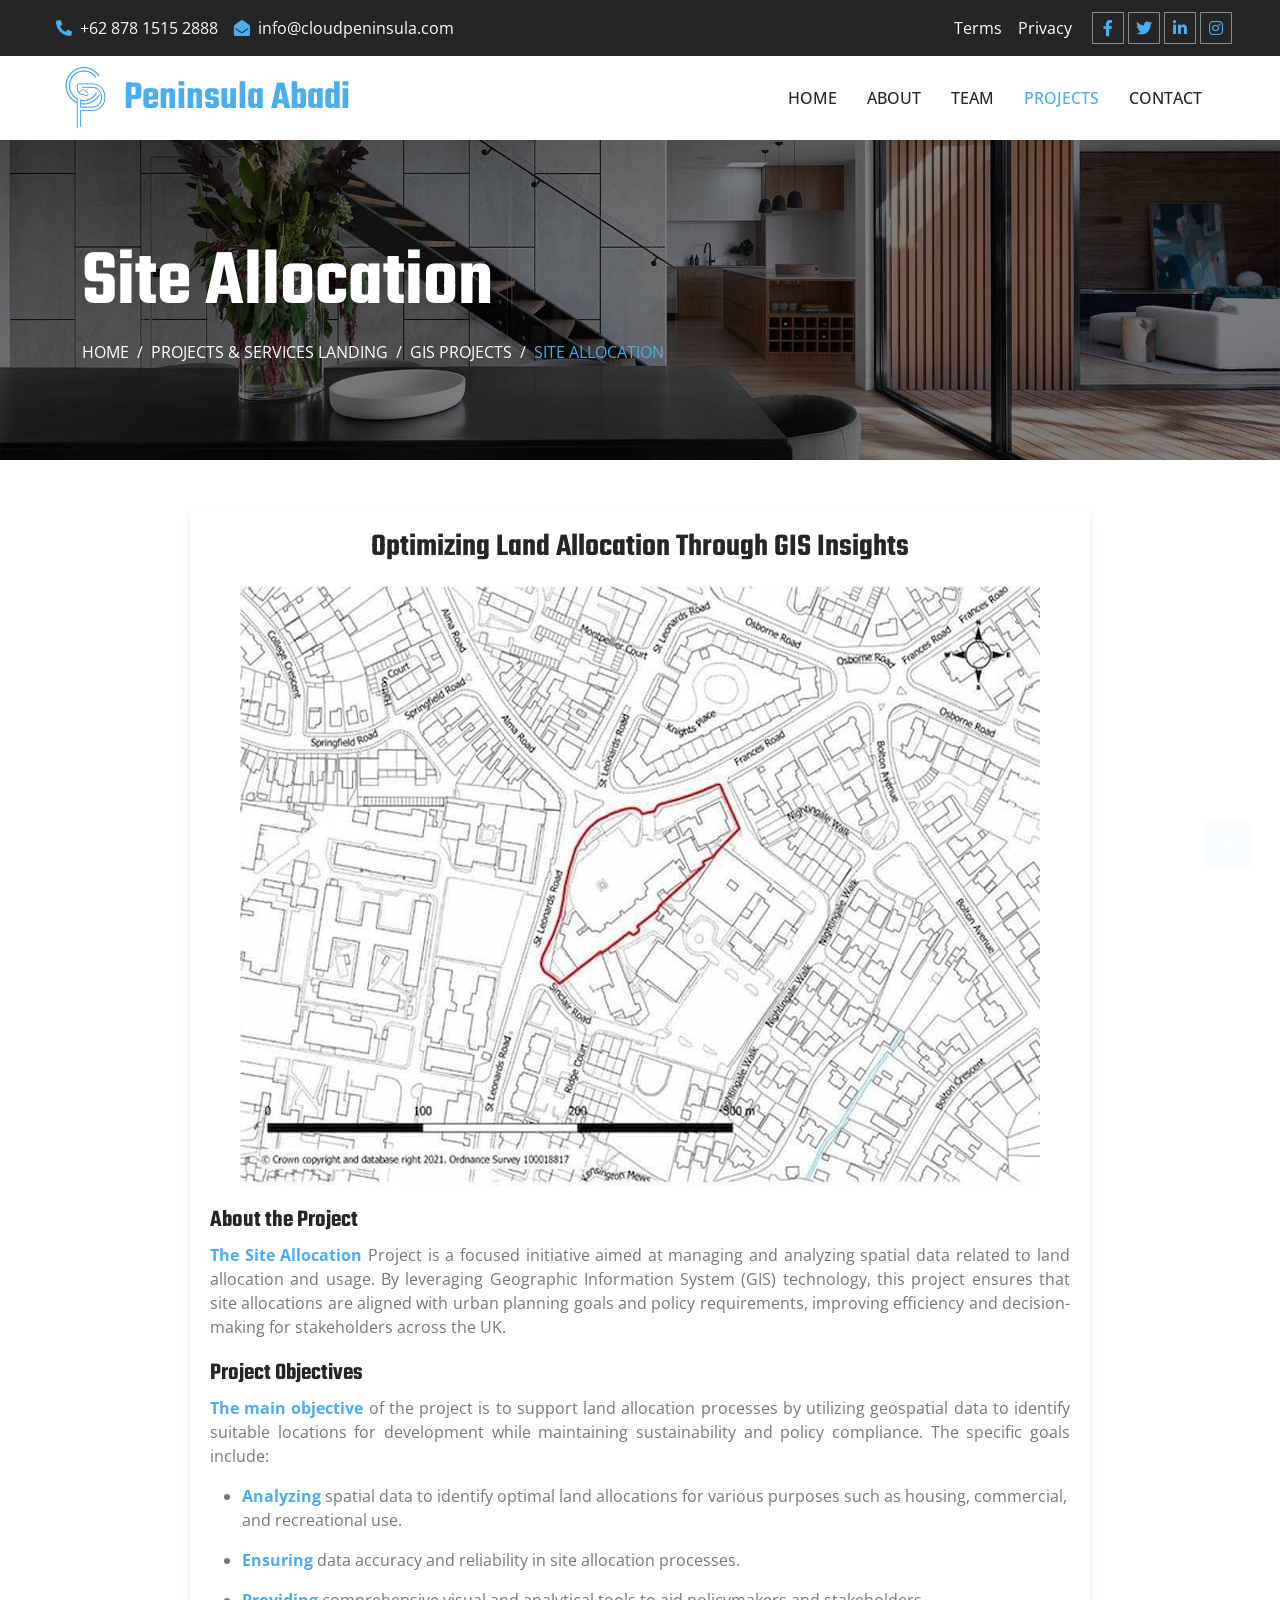
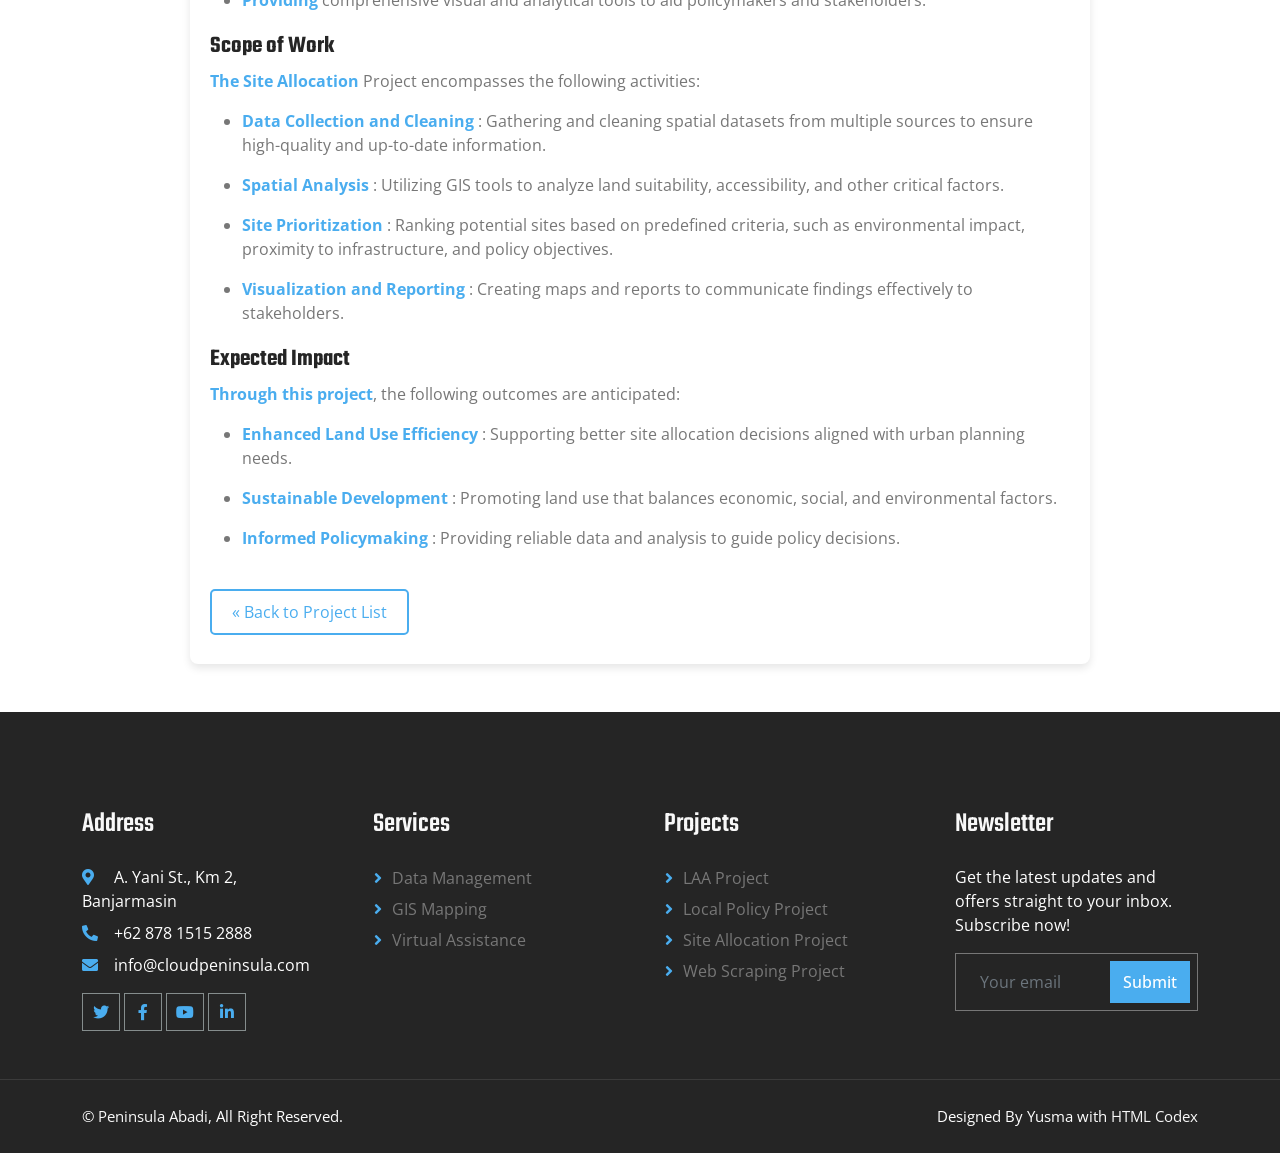
<file: site-allocation-project.html>
<!DOCTYPE html>
<html lang="en">

<head>
    <meta charset="utf-8">
    <title>Peninsula Abadi</title>
    <meta content="width=device-width, initial-scale=1.0" name="viewport">
    <meta content="" name="keywords">
    <meta content="" name="description">

    <!-- Favicon -->
    <link href="img/favicon.ico" rel="icon">

    <!-- Google Web Fonts -->
    <link rel="preconnect" href="https://fonts.googleapis.com">
    <link rel="preconnect" href="https://fonts.gstatic.com" crossorigin>
    <link href="https://fonts.googleapis.com/css2?family=Open+Sans:wght@400;500;600&family=Teko:wght@400;500;600&display=swap" rel="stylesheet">

    <!-- Icon Font Stylesheet -->
    <link href="https://cdnjs.cloudflare.com/ajax/libs/font-awesome/5.10.0/css/all.min.css" rel="stylesheet">
    <link href="https://cdn.jsdelivr.net/npm/bootstrap-icons@1.4.1/font/bootstrap-icons.css" rel="stylesheet">

    <!-- Libraries Stylesheet -->
    <link href="lib/animate/animate.min.css" rel="stylesheet">
    <link href="lib/owlcarousel/assets/owl.carousel.min.css" rel="stylesheet">
    <link href="lib/tempusdominus/css/tempusdominus-bootstrap-4.min.css" rel="stylesheet" />

    <!-- Customized Bootstrap Stylesheet -->
    <link href="css/bootstrap.min.css" rel="stylesheet">

    <!-- Template Stylesheet -->
    <link href="css/style.css" rel="stylesheet">
</head>

<body>
    <!-- Spinner Start -->
    <div id="spinner" class="show bg-white position-fixed translate-middle w-100 vh-100 top-50 start-50 d-flex align-items-center justify-content-center">
        <div class="spinner-border position-relative text-primary" style="width: 6rem; height: 6rem;" role="status"></div>
        <img class="position-absolute top-50 start-50 translate-middle ukuran" src="img/icons/icon-1.png" alt="Icon">
    </div>
    <!-- Spinner End -->


     <!-- Topbar Start -->
     <div class="container-fluid bg-dark p-0 wow fadeIn" data-wow-delay="0.1s">
        <div class="row gx-0 d-none d-lg-flex">
            <div class="col-lg-7 px-5 text-start">
                <div class="h-100 d-inline-flex align-items-center py-3 me-3">
                    <a class="text-body px-2" href="tel:+6287815152888"><i class="fa fa-phone-alt text-primary me-2"></i>+62 878 1515 2888</a>
                    <a class="text-body px-2" href="mailto:info@cloudpeninsula.com"><i class="fa fa-envelope-open text-primary me-2"></i>info@cloudpeninsula.com</a>
                </div>
            </div>
            <div class="col-lg-5 px-5 text-end">
                <div class="h-100 d-inline-flex align-items-center py-3 me-2">
                    <a class="text-body px-2" href="#">Terms</a>
                    <a class="text-body px-2" href="#">Privacy</a>
                </div>
                <div class="h-100 d-inline-flex align-items-center">
                    <a class="btn btn-sm-square btn-outline-body me-1" href="#"><i class="fab fa-facebook-f"></i></a>
                    <a class="btn btn-sm-square btn-outline-body me-1" href="#"><i class="fab fa-twitter"></i></a>
                    <a class="btn btn-sm-square btn-outline-body me-1" href="#"><i class="fab fa-linkedin-in"></i></a>
                    <a class="btn btn-sm-square btn-outline-body me-0" href="https://www.instagram.com/peninsula.bdj/"><i class="fab fa-instagram"></i></a>
                </div>
            </div>
        </div>
    </div>
    <!-- Topbar End -->


    <!-- Navbar Start -->
    <nav class="navbar navbar-expand-lg bg-white navbar-light sticky-top py-lg-0 px-lg-5 wow fadeIn" data-wow-delay="0.1s">
        <a href="index.html" class="navbar-brand ms-4 ms-lg-0">
            <h1 class="text-primary m-1"><img class="me-2 ukuran" src="img/icons/icon-1.png" alt="Icon">Peninsula Abadi</h1>
        </a>
        <button type="button" class="navbar-toggler me-4" data-bs-toggle="collapse" data-bs-target="#navbarCollapse">
            <span class="navbar-toggler-icon"></span>
        </button>
        <div class="collapse navbar-collapse" id="navbarCollapse">
            <div class="navbar-nav ms-auto p-4 p-lg-0">
                <a href="index.html" class="nav-item nav-link">Home</a>
                <a href="about.html" class="nav-item nav-link">About</a>
                <a href="team.html" class="nav-item nav-link">Team</a>
                <a href="project-landing.html" class="nav-item nav-link active">Projects</a>
                <!-- <div class="nav-item dropdown">
                    <a href="#" class="nav-link dropdown-toggle" data-bs-toggle="dropdown">Pages</a>
                    <div class="dropdown-menu border-0 m-0">
                        <a href="feature.html" class="dropdown-item">Our Features</a>
                        <a href="project.html" class="dropdown-item">Our Projects</a>
                        <a href="team.html" class="dropdown-item">Team Members</a>
                        <a href="appointment.html" class="dropdown-item">Appointment</a>
                        <a href="testimonial.html" class="dropdown-item">Testimonial</a>
                        <a href="404.html" class="dropdown-item">404 Page</a>
                    </div>
                </div> -->
                <a href="contact.html" class="nav-item nav-link">Contact</a>
            </div> <!--
            <a href="https://htmlcodex.com/architecture-html-template-pro" class="btn btn-primary py-2 px-4 d-none d-lg-block">Pro Version</a> -->
        </div>
    </nav>
    <!-- Navbar End -->

    <!-- Page Header Start -->
    <div class="container-fluid page-header py-5 mb-5 wow fadeIn" data-wow-delay="0.1s">
        <div class="container py-5">
            <h1 class="display-1 text-white animated slideInDown">Site Allocation</h1>
            <nav aria-label="breadcrumb animated slideInDown">
                <ol class="breadcrumb text-uppercase mb-0">
                    <li class="breadcrumb-item"><a class="text-white" href="index.html">Home</a></li>
                    <li class="breadcrumb-item"><a class="text-white" href="project-landing.html">Projects & Services Landing</a></li>
                    <li class="breadcrumb-item"><a class="text-white" href="gis-project.html">GIS Projects</a></li>
                    <li class="breadcrumb-item text-primary active" aria-current="page">Site Allocation</li>
                </ol>
            </nav>
        </div>
    </div>
    <!-- Page Header End -->


            <!-- PAge Blog Layout -->
    <div class="readmore-container">
        <div class="readmore-header">
            <h1>Optimizing Land Allocation Through GIS Insights</h1>
            <!-- <p class="readmore-date">Published on: November 17, 2024</p> -->
        </div>

        <div class="readmore-image">
            <div class="slideshow-container">
                <!-- Slide 1 -->
                <div class="mySlides">
                    <img src="img/site-allo-1.jpg" alt="Slide 1">
                </div>
                <!-- Slide 2 -->
                <div class="mySlides">
                    <img src="img/site-allo-2.jpg" alt="Slide 2">
                </div>
                <!-- Slide 3 -->
                <div class="mySlides">
                    <img src="img/site-allo-3.jpg" alt="Slide 3">
                </div>
            </div>
        </div>

        <div class="readmore-content">
            <h2>About the Project</h2>
            <p>
                <strong class="warna-cyan">The Site Allocation</strong> Project is a focused initiative aimed at managing and analyzing spatial data related to land allocation and usage. By leveraging Geographic Information System (GIS) technology, this project ensures that site allocations are aligned with urban planning goals and policy requirements, improving efficiency and decision-making for stakeholders across the UK.
            </p>
            <h2>Project Objectives</h2>
            <p>
                <strong class="warna-cyan">The main objective</strong> of the project is to support land allocation processes by utilizing geospatial data to identify suitable locations for development while maintaining sustainability and policy compliance. The specific goals include:
                <ul>
                    <li><strong class="warna-cyan">Analyzing</strong> spatial data to identify optimal land allocations for various purposes such as housing, commercial, and recreational use.</li>
                </ul>
                <ul>
                    <li>
                        <strong class="warna-cyan">Ensuring</strong> data accuracy and reliability in site allocation processes.
                    </li>
                </ul>
                <ul>
                    <li>
                        <strong class="warna-cyan">Providing</strong> comprehensive visual and analytical tools to aid policymakers and stakeholders.
                    </li>
                </ul>
            </p>
            <h2>Scope of Work</h2>
            <p>
                <strong class="warna-cyan">The Site Allocation</strong> Project encompasses the following activities:
                <ul>
                    <li><strong class="warna-cyan">Data Collection and Cleaning</strong> : Gathering and cleaning spatial datasets from multiple sources to ensure high-quality and up-to-date information.
                </ul> 
                <ul>
                    <li><strong class="warna-cyan">Spatial Analysis </strong>: Utilizing GIS tools to analyze land suitability, accessibility, and other critical factors.</li>
                </ul>
                <ul>
                    <li>
                       <strong class="warna-cyan">Site Prioritization</strong> : Ranking potential sites based on predefined criteria, such as environmental impact, proximity to infrastructure, and policy objectives.
                    </li>
                </ul>
                <ul>
                    <li>
                        <strong class="warna-cyan">Visualization and Reporting</strong> : Creating maps and reports to communicate findings effectively to stakeholders.
                    </li>
                </ul>
            </p>
            <h2>Expected Impact</h2>
            <p>
                <strong class="warna-cyan">Through this project</strong>, the following outcomes are anticipated:
                <ul>
                    <li><strong class="warna-cyan">Enhanced Land Use Efficiency </strong>: Supporting better site allocation decisions aligned with urban planning needs.</li>
                </ul> 
                <ul>
                    <li><strong class="warna-cyan">Sustainable Development </strong>: Promoting land use that balances economic, social, and environmental factors.</li>
                </ul>
                <ul>
                    <li>
                        <strong class="warna-cyan">Informed Policymaking </strong> : Providing reliable data and analysis to guide policy decisions.
                    </li>
                </ul>
            </p>
        </div>

        <div class="readmore-footer" style="margin-top: 50px; margin-bottom: 20px;">
            <a href="gis-project.html" class="back-button">&laquo; Back to Project List</a>
        </div>
    </div>


<!-- 
   <!-- Project Start
<div class="container-xxl project py-5">
    <div class="container">
        <div class="text-center mx-auto mb-5 wow fadeInUp" data-wow-delay="0.1s" style="max-width: 1500px;">
            <h4 class="section-title">Our Projects</h4>
            <h1 class="display-5 mb-4">Visit Our Latest Projects And Our Innovative Works</h1>
            <div class="blog-container">
                <div class="blog-card">
                    <div class="blog-image">
                        <img src="img/card-shlaa.jpg" alt="Blog Image">
                    </div>
                    <div class="blog-content">
                        <h2 class="blog-title">LAA Data Processing Project</h2>
                        <p class="blog-text">
                            Lorem ipsum dolor sit amet, consectetur adipiscing elit. Nulla facilisi. 
                            Cras ut vulputate erat. Aenean ac faucibus turpis. Suspendisse nec sem 
                            et metus sodales pretium.
                        </p>
                        <a href="#" class="read-more">Read More &raquo;</a>
                    </div>
                </div>
                <div class="blog-card">
                    <div class="blog-image">
                        <img src="img/card-local.jpg" alt="Blog Image">
                    </div>
                    <div class="blog-content">
                        <h2 class="blog-title">Local Policy Data Processing Project</h2>
                        <p class="blog-text">
                            Lorem ipsum dolor sit amet, consectetur adipiscing elit. Nulla facilisi. 
                            Cras ut vulputate erat. Aenean ac faucibus turpis. Suspendisse nec sem 
                            et metus sodales pretium.
                        </p>
                        <a href="#" class="read-more">Read More &raquo;</a>
                    </div>
                </div>
                <div class="blog-card">
                    <div class="blog-image">
                        <img src="img/card-site.jpg" alt="Blog Image">
                    </div>
                    <div class="blog-content">
                        <h2 class="blog-title">Site Allocation Processing Project</h2>
                        <p class="blog-text">
                            Lorem ipsum dolor sit amet, consectetur adipiscing elit. Nulla facilisi. 
                            Cras ut vulputate erat. Aenean ac faucibus turpis. Suspendisse nec sem 
                            et metus sodales pretium.
                        </p>
                        <a href="#" class="read-more">Read More &raquo;</a>
                    </div>
                </div>
                <div class="blog-card">
                    <div class="blog-image">
                        <img src="img/card-scrap.jpg" alt="Blog Image">
                    </div>
                    <div class="blog-content">
                        <h2 class="blog-title">Web Data Scraping</h2>
                        <p class="blog-text">
                            Lorem ipsum dolor sit amet, consectetur adipiscing elit. Nulla facilisi. 
                            Cras ut vulputate erat. Aenean ac faucibus turpis. Suspendisse nec sem 
                            et metus sodales pretium.
                        </p>
                        <a href="#" class="read-more">Read More &raquo;</a>
                    </div>
                </div>
            </div>
        </div>
    </div>
</div>

    Project End -->
        

    <!-- Footer Start -->
    <div class="container-fluid bg-dark text-body footer mt-5 pt-5 px-0 wow fadeIn" data-wow-delay="0.1s">
        <div class="container py-5">
            <div class="row g-5">
                <div class="col-lg-3 col-md-6">
                    <h3 class="text-light mb-4">Address</h3>
                    <p class="mb-2"><i class="fa fa-map-marker-alt text-primary me-3"></i> A. Yani St., Km 2, Banjarmasin</p>
                    <p class="mb-2"><i class="fa fa-phone-alt text-primary me-3"></i>+62 878 1515 2888</p>
                    <p class="mb-2"><i class="fa fa-envelope text-primary me-3"></i>info@cloudpeninsula.com</p>
                    <div class="d-flex pt-2">
                        <a class="btn btn-square btn-outline-body me-1" href="#"><i class="fab fa-twitter"></i></a>
                        <a class="btn btn-square btn-outline-body me-1" href="#"><i class="fab fa-facebook-f"></i></a>
                        <a class="btn btn-square btn-outline-body me-1" href="#"><i class="fab fa-youtube"></i></a>
                        <a class="btn btn-square btn-outline-body me-0" href="#"><i class="fab fa-linkedin-in"></i></a>
                    </div>
                </div>
                <div class="col-lg-3 col-md-6">
                    <h3 class="text-light mb-4">Services</h3>
                    <a class="btn btn-link" href="data-management.html">Data Management</a>
                    <a class="btn btn-link" href="gis-project.html">GIS Mapping</a>
                    <a class="btn btn-link" href="virtual-assistance.html">Virtual Assistance</a>
                </div>
                <div class="col-lg-3 col-md-6">
                    <h3 class="text-light mb-4">Projects</h3>
                    <a class="btn btn-link" href="laa-project.html">LAA Project</a>
                    <a class="btn btn-link" href="local-policy-project.html">Local Policy Project</a>
                    <a class="btn btn-link" href="site-allocation-project.html">Site Allocation Project</a>
                    <a class="btn btn-link" href="web-scraping-project.html">Web Scraping Project</a>
                </div>
                <div class="col-lg-3 col-md-6">
                    <h3 class="text-light mb-4">Newsletter</h3>
                    <p>Get the latest updates and offers straight to your inbox. Subscribe now!</p>
                    <div class="position-relative mx-auto" style="max-width: 400px;">
                        <input class="form-control bg-transparent w-100 py-3 ps-4 pe-5" type="text" placeholder="Your email">
                        <button type="button" class="btn btn-primary py-2 position-absolute top-0 end-0 mt-2 me-2">Submit</button>
                    </div>
                </div>
            </div>
        </div>
        <div class="container-fluid copyright">
            <div class="container">
                <div class="row">
                    <div class="col-md-6 text-center text-md-start mb-3 mb-md-0">
                        &copy; <a href="#">Peninsula Abadi</a>, All Right Reserved.
                    </div>
                    <div class="col-md-6 text-center text-md-end">
                        <!--/*** This template is free as long as you keep the footer author’s credit link/attribution link/backlink. If you'd like to use the template without the footer author’s credit link/attribution link/backlink, you can purchase the Credit Removal License from "https://htmlcodex.com/credit-removal". Thank you for your support. ***/-->
                        Designed By Yusma with <a href="https://htmlcodex.com">HTML Codex</a>
                    </div>
                </div>
            </div>
        </div>
    </div>
    <!-- Footer End -->


    <!-- Back to Top -->
    <a href="#" class="btn btn-lg btn-primary btn-lg-square back-to-top"><i class="bi bi-arrow-up"></i></a>


    <!-- JavaScript Libraries -->
    <script src="https://code.jquery.com/jquery-3.4.1.min.js"></script>
    <script src="https://cdn.jsdelivr.net/npm/bootstrap@5.0.0/dist/js/bootstrap.bundle.min.js"></script>
    <script src="lib/wow/wow.min.js"></script>
    <script src="lib/easing/easing.min.js"></script>
    <script src="lib/waypoints/waypoints.min.js"></script>
    <script src="lib/counterup/counterup.min.js"></script>
    <script src="lib/owlcarousel/owl.carousel.min.js"></script>
    <script src="lib/tempusdominus/js/moment.min.js"></script>
    <script src="lib/tempusdominus/js/moment-timezone.min.js"></script>
    <script src="lib/tempusdominus/js/tempusdominus-bootstrap-4.min.js"></script>

    <!-- Template Javascript -->
    <script src="js/main.js"></script>
    <script src="js/secondary.js"></script>
    <script src="js/slide.js"></script>
</body>

</html>
</file>
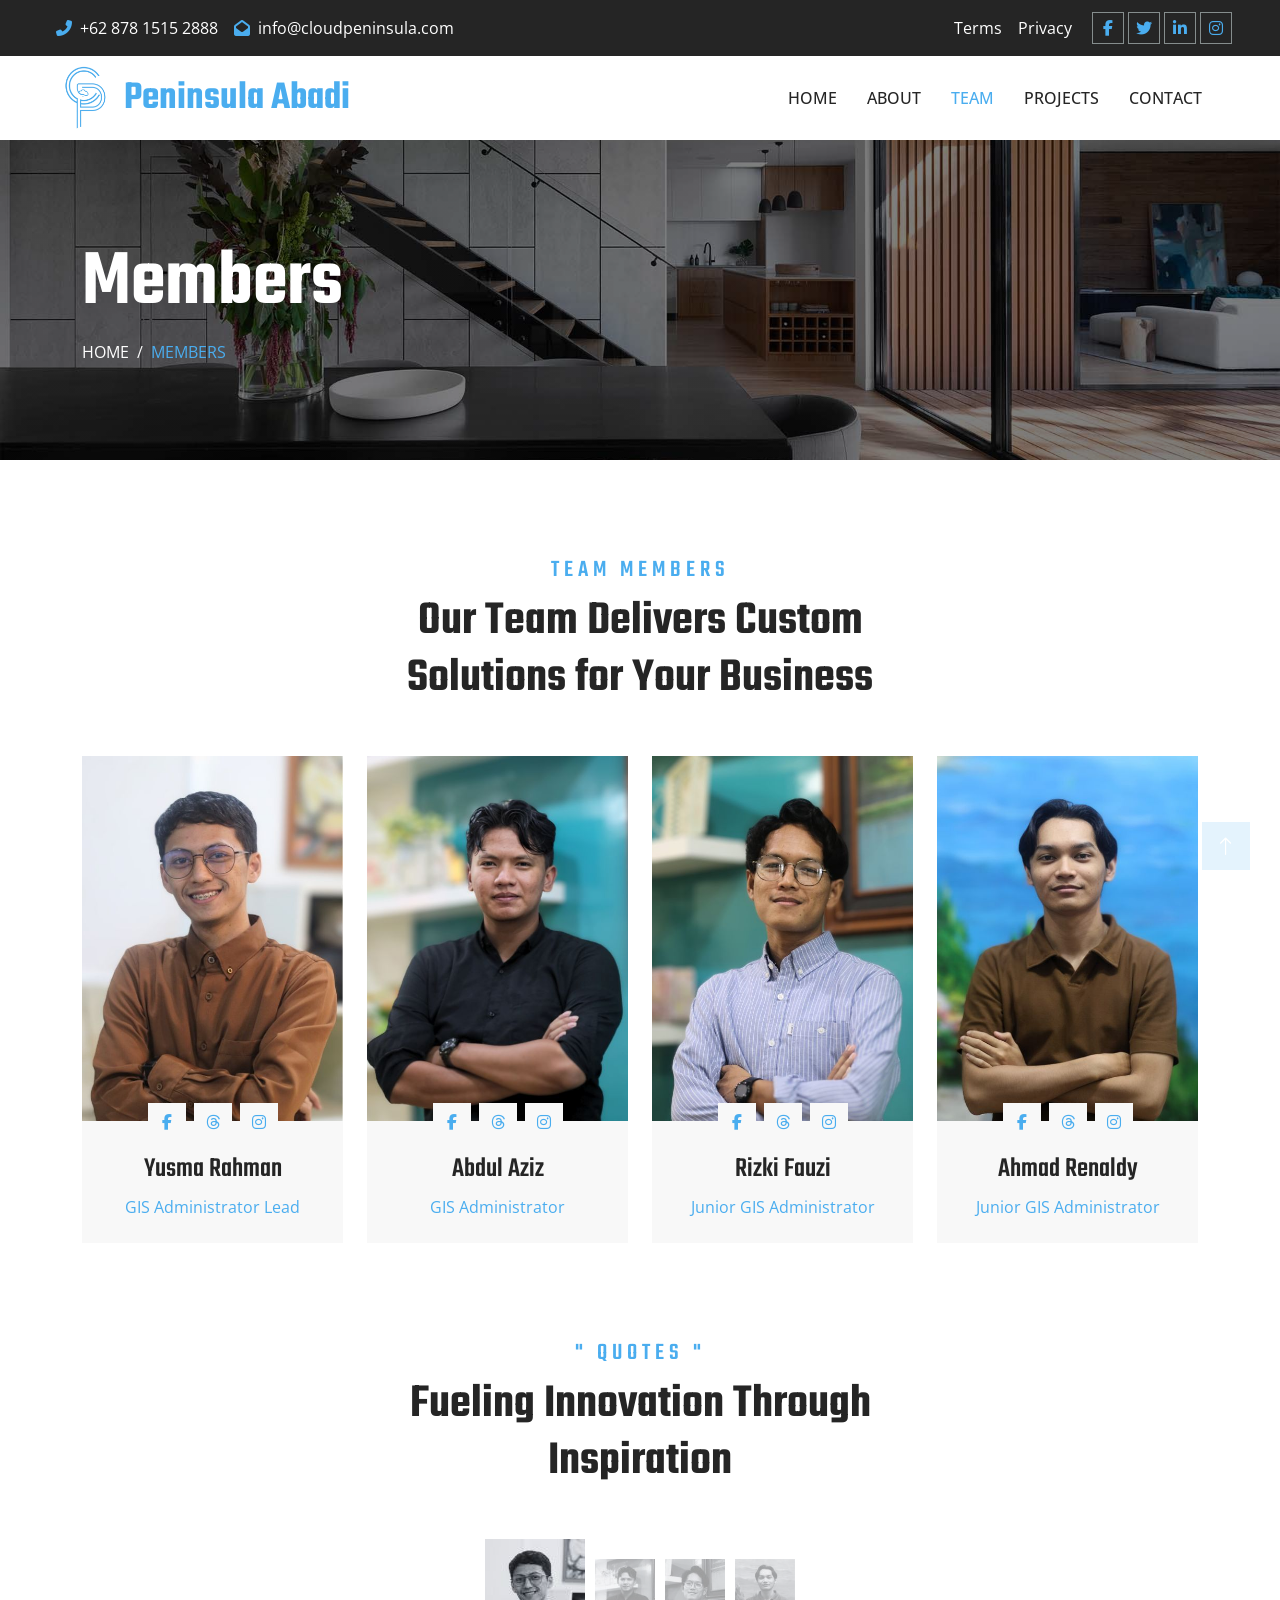
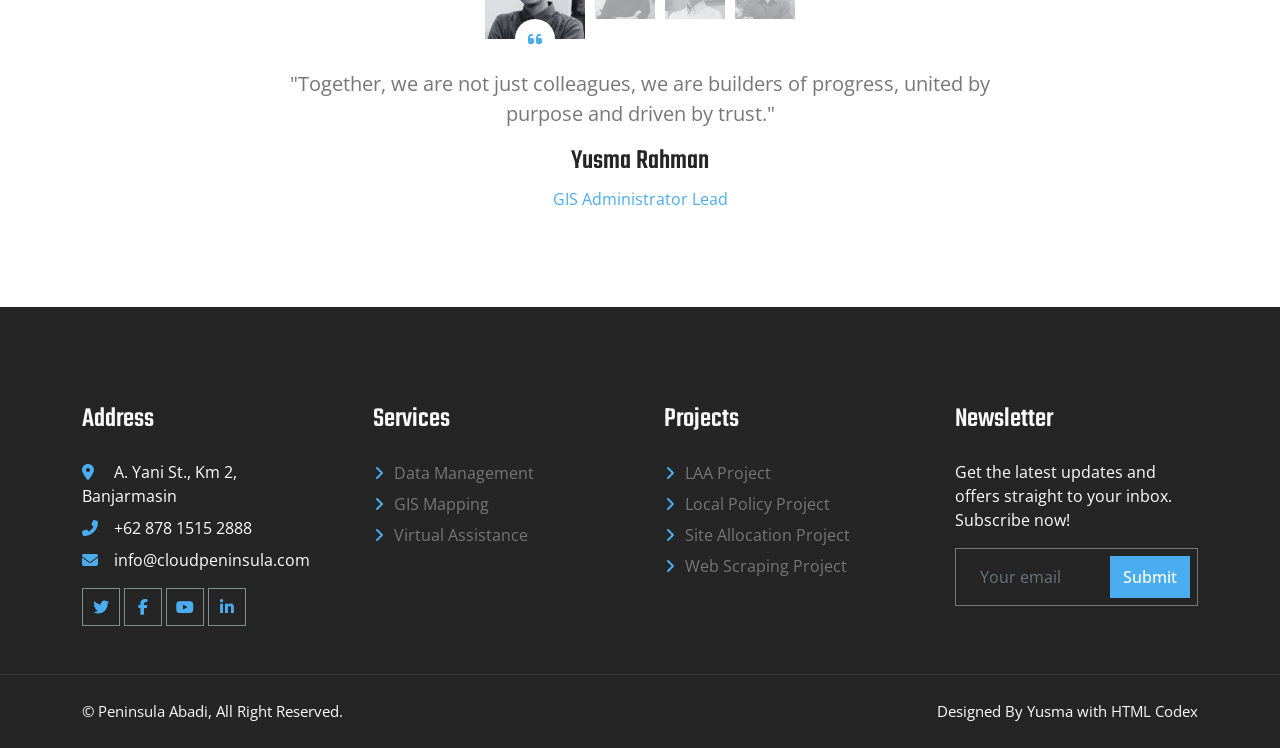
<file: team.html>
<!DOCTYPE html>
<html lang="en">

<head>
    <meta charset="utf-8">
    <title>Peninsula Abadi</title>
    <meta content="width=device-width, initial-scale=1.0" name="viewport">
    <meta content="" name="keywords">
    <meta content="" name="description">

    <!-- Favicon -->
    <link href="img/favicon.ico" rel="icon">

    <!-- Google Web Fonts -->
    <link rel="preconnect" href="https://fonts.googleapis.com">
    <link rel="preconnect" href="https://fonts.gstatic.com" crossorigin>
    <link href="https://fonts.googleapis.com/css2?family=Open+Sans:wght@400;500;600&family=Teko:wght@400;500;600&display=swap" rel="stylesheet">

    <!-- Icon Font Stylesheet -->
    <link href="https://cdnjs.cloudflare.com/ajax/libs/font-awesome/6.5.1/css/all.min.css" rel="stylesheet">
    <link href="https://cdn.jsdelivr.net/npm/bootstrap-icons@1.4.1/font/bootstrap-icons.css" rel="stylesheet">

    <!-- Libraries Stylesheet -->
    <link href="lib/animate/animate.min.css" rel="stylesheet">
    <link href="lib/owlcarousel/assets/owl.carousel.min.css" rel="stylesheet">
    <link href="lib/tempusdominus/css/tempusdominus-bootstrap-4.min.css" rel="stylesheet" />

    <!-- Customized Bootstrap Stylesheet -->
    <link href="css/bootstrap.min.css" rel="stylesheet">

    <!-- Template Stylesheet -->
    <link href="css/style.css" rel="stylesheet">
</head>

<body>
    <!-- Spinner Start -->
    <div id="spinner" class="show bg-white position-fixed translate-middle w-100 vh-100 top-50 start-50 d-flex align-items-center justify-content-center">
        <div class="spinner-border position-relative text-primary" style="width: 6rem; height: 6rem;" role="status"></div>
        <img class="position-absolute top-50 start-50 translate-middle ukuran" src="img/icons/icon-1.png" alt="Icon">
    </div>
    <!-- Spinner End -->


     <!-- Topbar Start -->
     <div class="container-fluid bg-dark p-0 wow fadeIn" data-wow-delay="0.1s">
        <div class="row gx-0 d-none d-lg-flex">
            <div class="col-lg-7 px-5 text-start">
                <div class="h-100 d-inline-flex align-items-center py-3 me-3">
                    <a class="text-body px-2" href="tel:+6287815152888"><i class="fa fa-phone-alt text-primary me-2"></i>+62 878 1515 2888</a>
                    <a class="text-body px-2" href="mailto:info@cloudpeninsula.com"><i class="fa fa-envelope-open text-primary me-2"></i>info@cloudpeninsula.com</a>
                </div>
            </div>
            <div class="col-lg-5 px-5 text-end">
                <div class="h-100 d-inline-flex align-items-center py-3 me-2">
                    <a class="text-body px-2" href="#">Terms</a>
                    <a class="text-body px-2" href="#">Privacy</a>
                </div>
                <div class="h-100 d-inline-flex align-items-center">
                    <a class="btn btn-sm-square btn-outline-body me-1" href="#"><i class="fab fa-facebook-f"></i></a>
                    <a class="btn btn-sm-square btn-outline-body me-1" href="#"><i class="fab fa-twitter"></i></a>
                    <a class="btn btn-sm-square btn-outline-body me-1" href="#"><i class="fab fa-linkedin-in"></i></a>
                    <a class="btn btn-sm-square btn-outline-body me-0" href="https://www.instagram.com/peninsula.bdj/"><i class="fab fa-instagram"></i></a>
                </div>
            </div>
        </div>
    </div>
    <!-- Topbar End -->


    <!-- Navbar Start -->
    <nav class="navbar navbar-expand-lg bg-white navbar-light sticky-top py-lg-0 px-lg-5 wow fadeIn" data-wow-delay="0.1s">
        <a href="index.html" class="navbar-brand ms-4 ms-lg-0">
            <h1 class="text-primary m-1"><img class="me-2 ukuran" src="img/icons/icon-1.png" alt="Icon">Peninsula Abadi</h1>
        </a>
        <button type="button" class="navbar-toggler me-4" data-bs-toggle="collapse" data-bs-target="#navbarCollapse">
            <span class="navbar-toggler-icon"></span>
        </button>
        <div class="collapse navbar-collapse" id="navbarCollapse">
            <div class="navbar-nav ms-auto p-4 p-lg-0">
                <a href="index.html" class="nav-item nav-link">Home</a>
                <a href="about.html" class="nav-item nav-link">About</a>
                <a href="team.html" class="nav-item nav-link active">Team</a>
                <a href="project-landing.html" class="nav-item nav-link">Projects</a>
                <!-- <div class="nav-item dropdown">
                    <a href="#" class="nav-link dropdown-toggle" data-bs-toggle="dropdown">Pages</a>
                    <div class="dropdown-menu border-0 m-0">
                        <a href="feature.html" class="dropdown-item">Our Features</a>
                        <a href="project.html" class="dropdown-item">Our Projects</a>
                        <a href="team.html" class="dropdown-item">Team Members</a>
                        <a href="appointment.html" class="dropdown-item">Appointment</a>
                        <a href="testimonial.html" class="dropdown-item">Testimonial</a>
                        <a href="404.html" class="dropdown-item">404 Page</a>
                    </div>
                </div> -->
                <a href="contact.html" class="nav-item nav-link">Contact</a>
            </div> <!--
            <a href="https://htmlcodex.com/architecture-html-template-pro" class="btn btn-primary py-2 px-4 d-none d-lg-block">Pro Version</a> -->
        </div>
    </nav>
    <!-- Navbar End -->



    <!-- Page Header Start -->
    <div class="container-fluid page-header py-5 mb-5 wow fadeIn" data-wow-delay="0.1s">
        <div class="container py-5">
            <h1 class="display-1 text-white animated slideInDown">Members</h1>
            <nav aria-label="breadcrumb animated slideInDown">
                <ol class="breadcrumb text-uppercase mb-0">
                    <li class="breadcrumb-item"><a class="text-white" href="index.html">Home</a></li>
                    <li class="breadcrumb-item text-primary active" aria-current="page">Members</li>
                </ol>
            </nav>
        </div>
    </div>
    <!-- Page Header End -->


    <!-- Team Start -->
    <div class="container-xxl py-5">
        <div class="container">
            <div class="text-center mx-auto mb-5 wow fadeInUp" data-wow-delay="0.1s" style="max-width: 600px;">
                <h4 class="section-title">Team Members</h4>
                <h1 class="display-5 mb-4">Our Team Delivers Custom Solutions for Your Business</h1>
            </div>
            <div class="row g-0 team-items">
                <div class="col-lg-3 col-md-6 wow fadeInUp" data-wow-delay="0.1s">
                    <div class="team-item position-relative">
                        <div class="position-relative">
                            <img class="img-fluid" src="img/team-1.jpg" alt="">
                            <div class="team-social text-center">
                                <a class="btn btn-square" href="https://www.facebook.com/yusma.gaul/"><i class="fab fa-facebook-f"></i></a>
                                <a class="btn btn-square" href="https://www.threads.net/@yusmarahman__"><i class="fa-brands fa-threads"></i></a>
                                <a class="btn btn-square" href="https://www.instagram.com/yusmafrlnc/"><i class="fab fa-instagram"></i></a>
                            </div>
                        </div>
                        <div class="bg-light text-center p-4">
                            <h3 class="mt-2">Yusma Rahman</h3>
                            <span class="text-primary">GIS Administrator Lead</span>
                        </div>
                    </div>
                </div>
                <div class="col-lg-3 col-md-6 wow fadeInUp" data-wow-delay="0.3s">
                    <div class="team-item position-relative">
                        <div class="position-relative">
                            <img class="img-fluid" src="img/team-2.jpg" alt="">
                            <div class="team-social text-center">
                                <a class="btn btn-square" href="#"><i class="fab fa-facebook-f"></i></a>
                                <a class="btn btn-square" href="#"><i class="fa-brands fa-threads"></i></a>
                                <a class="btn btn-square" href="https://www.instagram.com/aaziiz.z/"><i class="fab fa-instagram"></i></a>
                            </div>
                        </div>
                        <div class="bg-light text-center p-4">
                            <h3 class="mt-2">Abdul Aziz</h3>
                            <span class="text-primary">GIS Administrator</span>
                        </div>
                    </div>
                </div>
                <div class="col-lg-3 col-md-6 wow fadeInUp" data-wow-delay="0.5s">
                    <div class="team-item position-relative">
                        <div class="position-relative">
                            <img class="img-fluid" src="img/team-4.jpg" alt="">
                            <div class="team-social text-center">
                                <a class="btn btn-square" href="#"><i class="fab fa-facebook-f"></i></a>
                                <a class="btn btn-square" href="#"><i class="fa-brands fa-threads"></i></a>
                                <a class="btn btn-square" href="https://www.instagram.com/sinasi_kuning/"><i class="fab fa-instagram"></i></a>
                            </div>
                        </div>
                        <div class="bg-light text-center p-4">
                            <h3 class="mt-2">Rizki Fauzi</h3>
                            <span class="text-primary">Junior GIS Administrator</span>
                        </div>
                    </div>
                </div>
                <div class="col-lg-3 col-md-6 wow fadeInUp" data-wow-delay="0.7s">
                    <div class="team-item position-relative">
                        <div class="position-relative">
                            <img class="img-fluid" src="img/team-3.jpg" alt="">
                            <div class="team-social text-center">
                                <a class="btn btn-square" href="#"><i class="fab fa-facebook-f"></i></a>
                                <a class="btn btn-square" href="#"><i class="fa-brands fa-threads"></i></a>
                                <a class="btn btn-square" href="https://www.instagram.com/aldx11_/"><i class="fab fa-instagram"></i></a>
                            </div>
                        </div>
                        <div class="bg-light text-center p-4">
                            <h3 class="mt-2">Ahmad Renaldy</h3>
                            <span class="text-primary">Junior GIS Administrator</span>
                        </div>
                    </div>
                </div>
            </div>
        </div>
    </div>
    <!-- Team End -->
    
    <!-- Testimonial Start -->
    <div class="container-xxl py-5">
        <div class="container">
            <div class="text-center mx-auto mb-5 wow fadeInUp" data-wow-delay="0.1s" style="max-width: 600px;">
                <h4 class="section-title">" Quotes "</h4>
                <h1 class="display-5 mb-4">Fueling Innovation Through Inspiration</h1>
            </div>
            <div class="owl-carousel testimonial-carousel wow fadeInUp" data-wow-delay="0.1s">
                <div class="testimonial-item text-center" data-dot="<img class='img-fluid' src='img/testimonial-1.jpg' alt=''>">
                    <p class="fs-5">"Together, we are not just colleagues, we are builders of progress, united by purpose and driven by trust."</p>
                    <h3>Yusma Rahman</h3>
                    <span class="text-primary">GIS Administrator Lead</span>
                </div>
                <div class="testimonial-item text-center" data-dot="<img class='img-fluid' src='img/testimonial-2.jpg' alt=''>">
                    <p class="fs-5">"Every milestone we achieve is a reflection of the dedication and heart that each of us brings to the team."</p>
                    <h3>Abdul Aziz</h3>
                    <span class="text-primary">GIS Administrator</span>
                </div>
                <div class="testimonial-item text-center" data-dot="<img class='img-fluid' src='img/testimonial-3.jpg' alt=''>">
                    <p class="fs-5">"Innovation starts with bold ideas and grows when people dare to believe in better solutions."</p>
                    <h3>Riski Fauzi</h3>
                    <span class="text-primary">Junior GIS Administrator</span>
                </div>
                <div class="testimonial-item text-center" data-dot="<img class='img-fluid' src='img/testimonial-4.jpg' alt=''>">
                    <p class="fs-5">"Excellence is not just a goal, it’s the result of passion, persistence, and teamwork."</p>
                    <h3>Ahmad Renaldy</h3>
                    <span class="text-primary">Junior GIS Administrator</span>
                </div>
            </div>      
        </div>
    </div>
    <!-- Testimonial End -->

    <!-- Footer Start -->
    <div class="container-fluid bg-dark text-body footer mt-5 pt-5 px-0 wow fadeIn" data-wow-delay="0.1s">
        <div class="container py-5">
            <div class="row g-5">
                <div class="col-lg-3 col-md-6">
                    <h3 class="text-light mb-4">Address</h3>
                    <p class="mb-2"><i class="fa fa-map-marker-alt text-primary me-3"></i> A. Yani St., Km 2, Banjarmasin</p>
                    <p class="mb-2"><i class="fa fa-phone-alt text-primary me-3"></i>+62 878 1515 2888</p>
                    <p class="mb-2"><i class="fa fa-envelope text-primary me-3"></i>info@cloudpeninsula.com</p>
                    <div class="d-flex pt-2">
                        <a class="btn btn-square btn-outline-body me-1" href="#"><i class="fab fa-twitter"></i></a>
                        <a class="btn btn-square btn-outline-body me-1" href="#"><i class="fab fa-facebook-f"></i></a>
                        <a class="btn btn-square btn-outline-body me-1" href="#"><i class="fab fa-youtube"></i></a>
                        <a class="btn btn-square btn-outline-body me-0" href="#"><i class="fab fa-linkedin-in"></i></a>
                    </div>
                </div>
                <div class="col-lg-3 col-md-6">
                    <h3 class="text-light mb-4">Services</h3>
                    <a class="btn btn-link" href="data-management.html">Data Management</a>
                    <a class="btn btn-link" href="gis-project.html">GIS Mapping</a>
                    <a class="btn btn-link" href="virtual-assistance.html">Virtual Assistance</a>
                </div>
                <div class="col-lg-3 col-md-6">
                    <h3 class="text-light mb-4">Projects</h3>
                    <a class="btn btn-link" href="laa-project.html">LAA Project</a>
                    <a class="btn btn-link" href="local-policy-project.html">Local Policy Project</a>
                    <a class="btn btn-link" href="site-allocation-project.html">Site Allocation Project</a>
                    <a class="btn btn-link" href="web-scraping-project.html">Web Scraping Project</a>
                </div>
                <div class="col-lg-3 col-md-6">
                    <h3 class="text-light mb-4">Newsletter</h3>
                    <p>Get the latest updates and offers straight to your inbox. Subscribe now!</p>
                    <div class="position-relative mx-auto" style="max-width: 400px;">
                        <input class="form-control bg-transparent w-100 py-3 ps-4 pe-5" type="text" placeholder="Your email">
                        <button type="button" class="btn btn-primary py-2 position-absolute top-0 end-0 mt-2 me-2">Submit</button>
                    </div>
                </div>
            </div>
        </div>
        <div class="container-fluid copyright">
            <div class="container">
                <div class="row">
                    <div class="col-md-6 text-center text-md-start mb-3 mb-md-0">
                        &copy; <a href="#">Peninsula Abadi</a>, All Right Reserved.
                    </div>
                    <div class="col-md-6 text-center text-md-end">
                        <!--/*** This template is free as long as you keep the footer author’s credit link/attribution link/backlink. If you'd like to use the template without the footer author’s credit link/attribution link/backlink, you can purchase the Credit Removal License from "https://htmlcodex.com/credit-removal". Thank you for your support. ***/-->
                        Designed By Yusma with <a href="https://htmlcodex.com">HTML Codex</a>
                    </div>
                </div>
            </div>
        </div>
    </div>
    <!-- Footer End -->


    <!-- Back to Top -->
    <a href="#" class="btn btn-lg btn-primary btn-lg-square back-to-top"><i class="bi bi-arrow-up"></i></a>


    <!-- JavaScript Libraries -->
    <script src="https://code.jquery.com/jquery-3.4.1.min.js"></script>
    <script src="https://cdn.jsdelivr.net/npm/bootstrap@5.0.0/dist/js/bootstrap.bundle.min.js"></script>
    <script src="lib/wow/wow.min.js"></script>
    <script src="lib/easing/easing.min.js"></script>
    <script src="lib/waypoints/waypoints.min.js"></script>
    <script src="lib/counterup/counterup.min.js"></script>
    <script src="lib/owlcarousel/owl.carousel.min.js"></script>
    <script src="lib/tempusdominus/js/moment.min.js"></script>
    <script src="lib/tempusdominus/js/moment-timezone.min.js"></script>
    <script src="lib/tempusdominus/js/tempusdominus-bootstrap-4.min.js"></script>

    <!-- Template Javascript -->
    <script src="js/main.js"></script>
    <script src="js/secondary.js"></script>
    <script src="js/slide.js"></script>
</body>

</html>
</file>
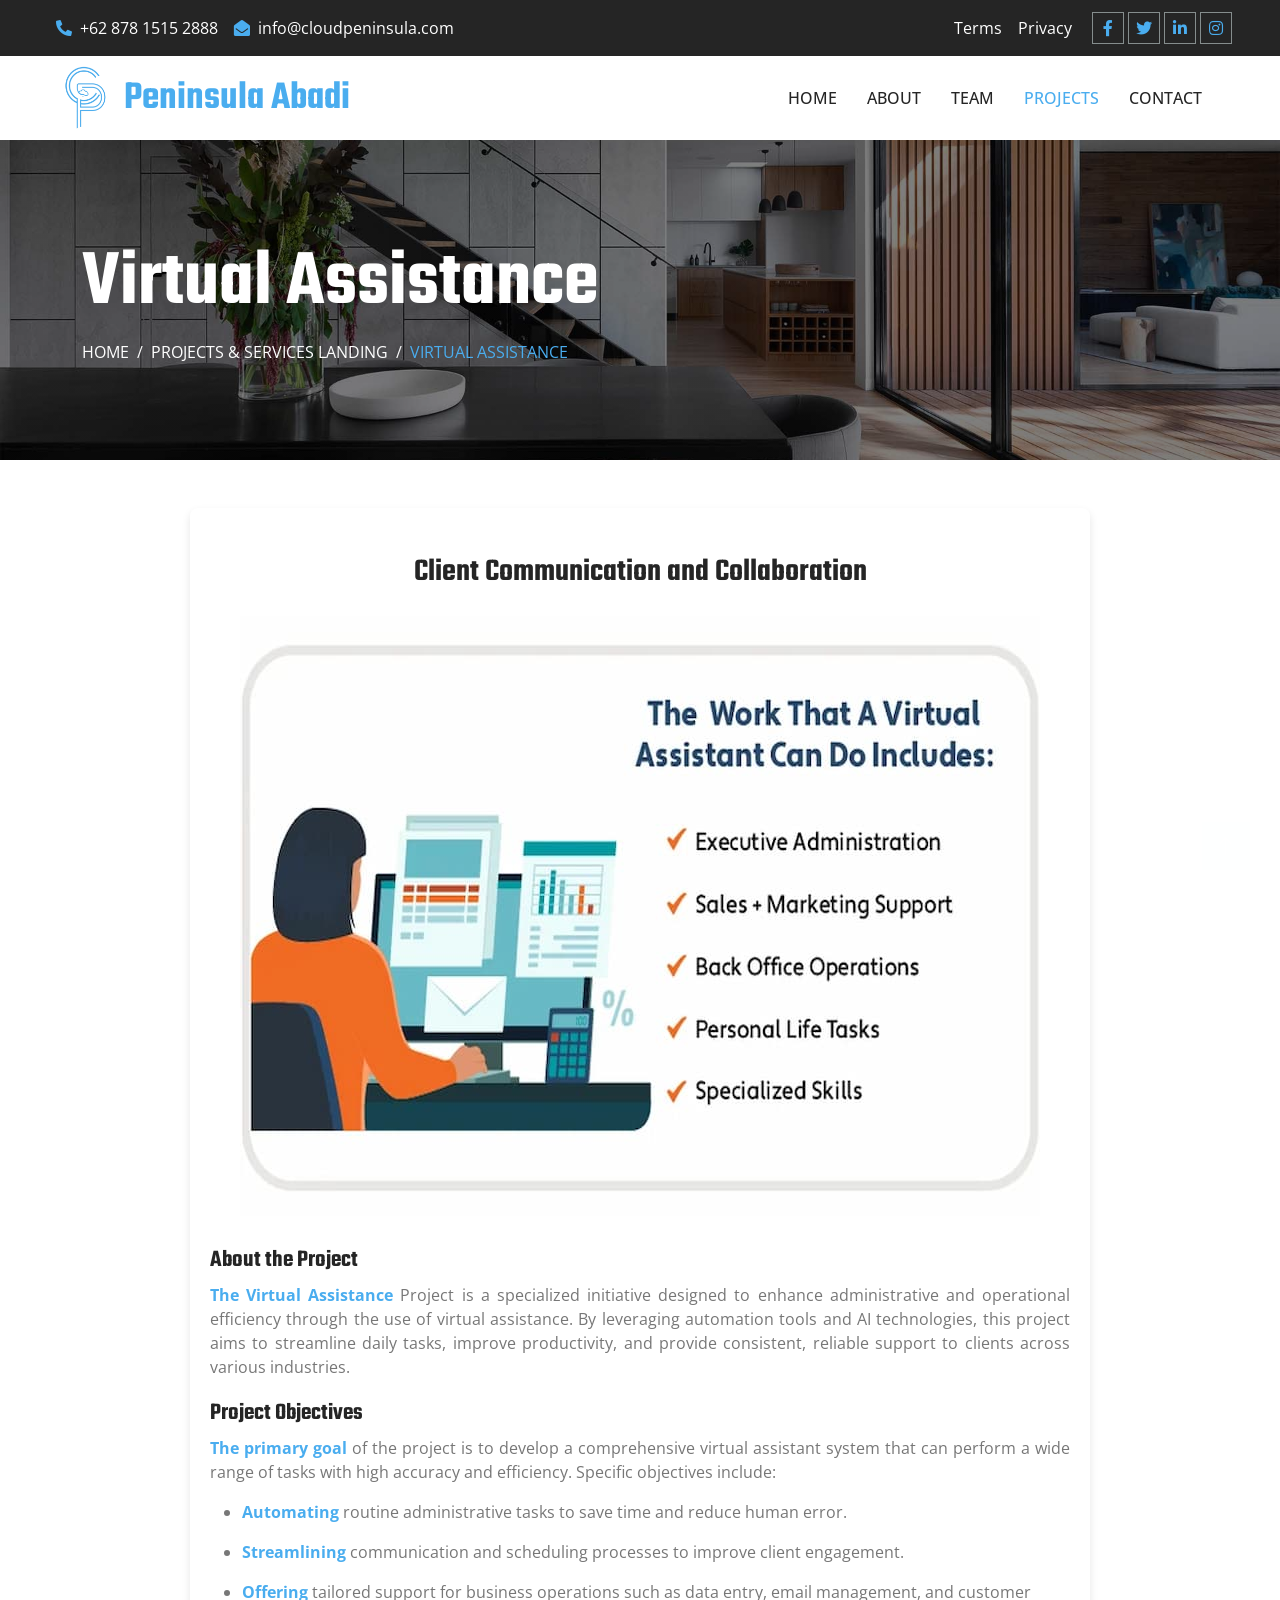
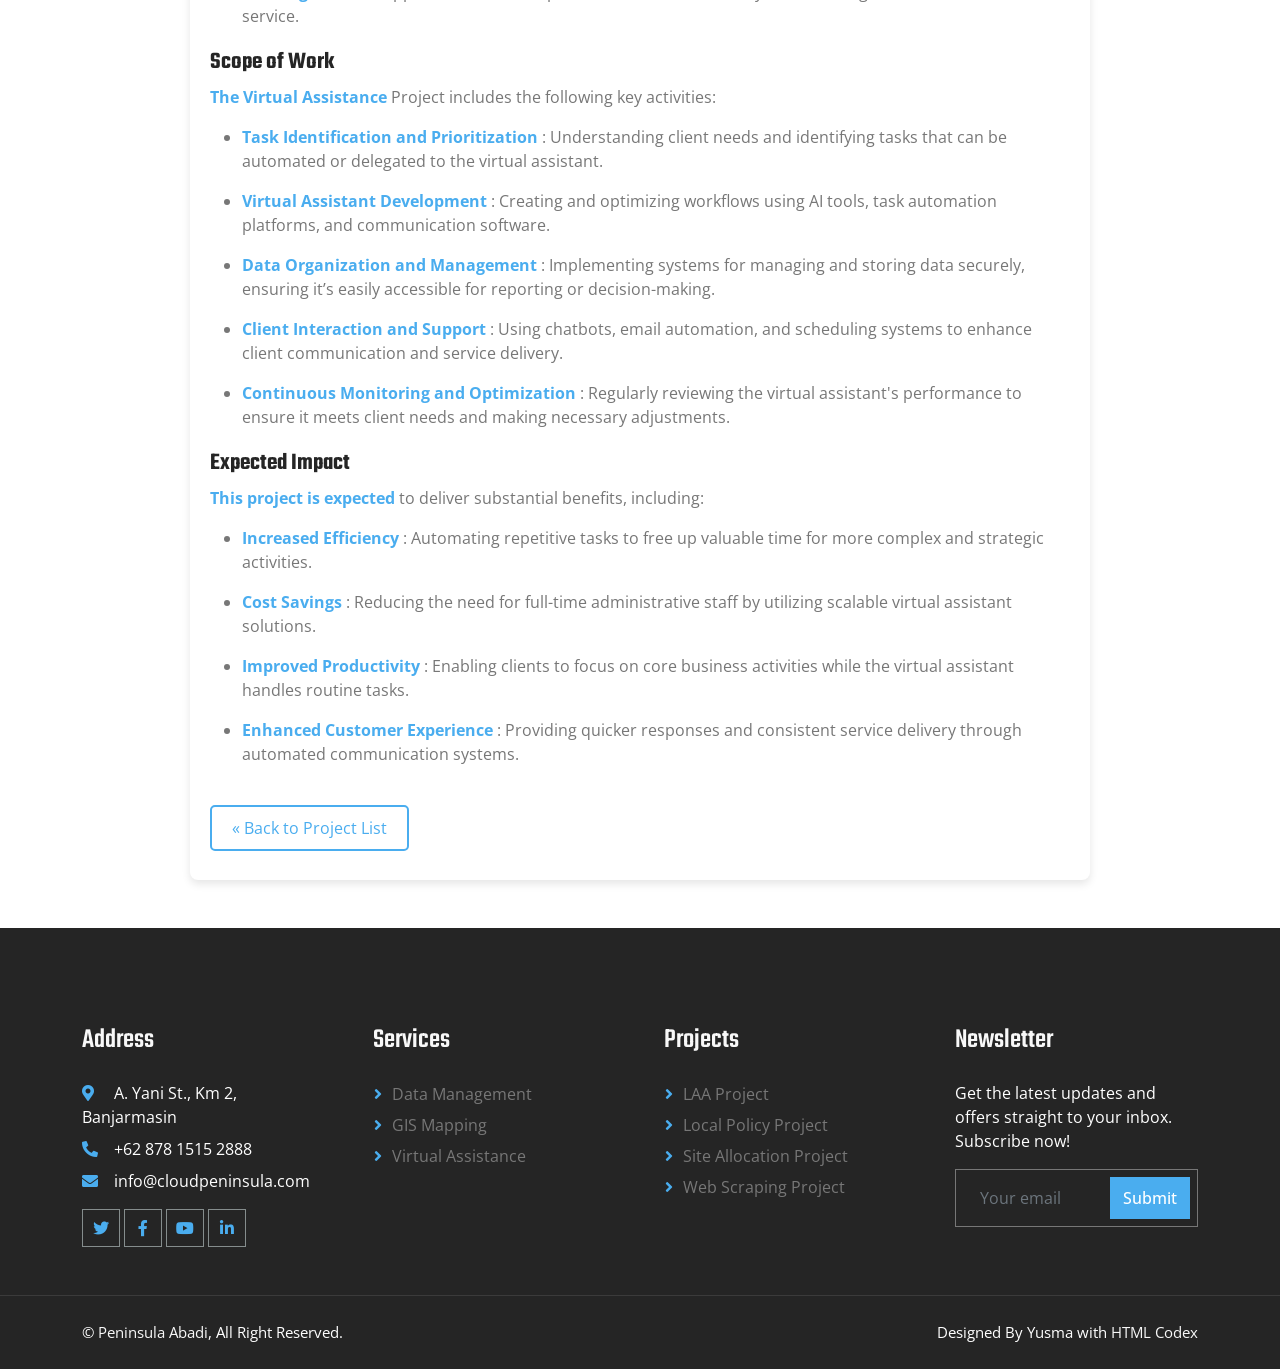
<file: virtual-assistance.html>
<!DOCTYPE html>
<html lang="en">

<head>
    <meta charset="utf-8">
    <title>Peninsula Abadi</title>
    <meta content="width=device-width, initial-scale=1.0" name="viewport">
    <meta content="" name="keywords">
    <meta content="" name="description">

    <!-- Favicon -->
    <link href="img/favicon.ico" rel="icon">

    <!-- Google Web Fonts -->
    <link rel="preconnect" href="https://fonts.googleapis.com">
    <link rel="preconnect" href="https://fonts.gstatic.com" crossorigin>
    <link href="https://fonts.googleapis.com/css2?family=Open+Sans:wght@400;500;600&family=Teko:wght@400;500;600&display=swap" rel="stylesheet">

    <!-- Icon Font Stylesheet -->
    <link href="https://cdnjs.cloudflare.com/ajax/libs/font-awesome/5.10.0/css/all.min.css" rel="stylesheet">
    <link href="https://cdn.jsdelivr.net/npm/bootstrap-icons@1.4.1/font/bootstrap-icons.css" rel="stylesheet">

    <!-- Libraries Stylesheet -->
    <link href="lib/animate/animate.min.css" rel="stylesheet">
    <link href="lib/owlcarousel/assets/owl.carousel.min.css" rel="stylesheet">
    <link href="lib/tempusdominus/css/tempusdominus-bootstrap-4.min.css" rel="stylesheet" />

    <!-- Customized Bootstrap Stylesheet -->
    <link href="css/bootstrap.min.css" rel="stylesheet">

    <!-- Template Stylesheet -->
    <link href="css/style.css" rel="stylesheet">
</head>

<body>
    <!-- Spinner Start -->
    <div id="spinner" class="show bg-white position-fixed translate-middle w-100 vh-100 top-50 start-50 d-flex align-items-center justify-content-center">
        <div class="spinner-border position-relative text-primary" style="width: 6rem; height: 6rem;" role="status"></div>
        <img class="position-absolute top-50 start-50 translate-middle ukuran" src="img/icons/icon-1.png" alt="Icon">
    </div>
    <!-- Spinner End -->


     <!-- Topbar Start -->
     <div class="container-fluid bg-dark p-0 wow fadeIn" data-wow-delay="0.1s">
        <div class="row gx-0 d-none d-lg-flex">
            <div class="col-lg-7 px-5 text-start">
                <div class="h-100 d-inline-flex align-items-center py-3 me-3">
                    <a class="text-body px-2" href="tel:+6287815152888"><i class="fa fa-phone-alt text-primary me-2"></i>+62 878 1515 2888</a>
                    <a class="text-body px-2" href="mailto:info@cloudpeninsula.com"><i class="fa fa-envelope-open text-primary me-2"></i>info@cloudpeninsula.com</a>
                </div>
            </div>
            <div class="col-lg-5 px-5 text-end">
                <div class="h-100 d-inline-flex align-items-center py-3 me-2">
                    <a class="text-body px-2" href="#">Terms</a>
                    <a class="text-body px-2" href="#">Privacy</a>
                </div>
                <div class="h-100 d-inline-flex align-items-center">
                    <a class="btn btn-sm-square btn-outline-body me-1" href="#"><i class="fab fa-facebook-f"></i></a>
                    <a class="btn btn-sm-square btn-outline-body me-1" href="#"><i class="fab fa-twitter"></i></a>
                    <a class="btn btn-sm-square btn-outline-body me-1" href="#"><i class="fab fa-linkedin-in"></i></a>
                    <a class="btn btn-sm-square btn-outline-body me-0" href="https://www.instagram.com/peninsula.bdj/"><i class="fab fa-instagram"></i></a>
                </div>
            </div>
        </div>
    </div>
    <!-- Topbar End -->


    <!-- Navbar Start -->
    <nav class="navbar navbar-expand-lg bg-white navbar-light sticky-top py-lg-0 px-lg-5 wow fadeIn" data-wow-delay="0.1s">
        <a href="index.html" class="navbar-brand ms-4 ms-lg-0">
            <h1 class="text-primary m-1"><img class="me-2 ukuran" src="img/icons/icon-1.png" alt="Icon">Peninsula Abadi</h1>
        </a>
        <button type="button" class="navbar-toggler me-4" data-bs-toggle="collapse" data-bs-target="#navbarCollapse">
            <span class="navbar-toggler-icon"></span>
        </button>
        <div class="collapse navbar-collapse" id="navbarCollapse">
            <div class="navbar-nav ms-auto p-4 p-lg-0">
                <a href="index.html" class="nav-item nav-link">Home</a>
                <a href="about.html" class="nav-item nav-link">About</a>
                <a href="team.html" class="nav-item nav-link">Team</a>
                <a href="project-landing.html" class="nav-item nav-link active">Projects</a>
                <!-- <div class="nav-item dropdown">
                    <a href="#" class="nav-link dropdown-toggle" data-bs-toggle="dropdown">Pages</a>
                    <div class="dropdown-menu border-0 m-0">
                        <a href="feature.html" class="dropdown-item">Our Features</a>
                        <a href="project.html" class="dropdown-item">Our Projects</a>
                        <a href="team.html" class="dropdown-item">Team Members</a>
                        <a href="appointment.html" class="dropdown-item">Appointment</a>
                        <a href="testimonial.html" class="dropdown-item">Testimonial</a>
                        <a href="404.html" class="dropdown-item">404 Page</a>
                    </div>
                </div> -->
                <a href="contact.html" class="nav-item nav-link">Contact</a>
            </div> <!--
            <a href="https://htmlcodex.com/architecture-html-template-pro" class="btn btn-primary py-2 px-4 d-none d-lg-block">Pro Version</a> -->
        </div>
    </nav>
    <!-- Navbar End -->

    <!-- Page Header Start -->
    <div class="container-fluid page-header py-5 mb-5 wow fadeIn" data-wow-delay="0.1s">
        <div class="container py-5">
            <h1 class="display-1 text-white animated slideInDown">Virtual Assistance</h1>
            <nav aria-label="breadcrumb animated slideInDown">
                <ol class="breadcrumb text-uppercase mb-0">
                    <li class="breadcrumb-item"><a class="text-white" href="index.html">Home</a></li>
                    <li class="breadcrumb-item"><a class="text-white" href="project-landing.html">Projects & Services Landing</a></li>
                    <li class="breadcrumb-item text-primary active" aria-current="page">Virtual Assistance</li>
                </ol>
            </nav>
        </div>
    </div>
    <!-- Page Header End -->


            <!-- PAge Blog Layout -->
    <div class="readmore-container">
        <div class="readmore-header" style="margin-top: 25px; margin-bottom: 25px;">
            <h1>Client Communication and Collaboration</h1>
            <!-- <p class="readmore-date">Published on: November 17, 2024</p> -->
        </div>

        <div class="readmore-image">
            <div class="slideshow-container">
                <!-- Slide 1 -->
                <div class="mySlides">
                    <img src="img/va-1.jpg" alt="Slide 1">
                </div>
                <!-- Slide 2 -->
                <div class="mySlides">
                    <img src="img/va-2.jpg" alt="Slide 2">
                </div>
                <!-- Slide 3 -->
                <div class="mySlides">
                    <img src="img/va-3.jpg" alt="Slide 3">
                </div>
            </div>
        </div>

        <div class="readmore-content" style="margin-top: 30px;">
            <h2>About the Project</h2>
            <p>
                <strong class="warna-cyan">The Virtual Assistance</strong> Project is a specialized initiative designed to enhance administrative and operational efficiency through the use of virtual assistance. By leveraging automation tools and AI technologies, this project aims to streamline daily tasks, improve productivity, and provide consistent, reliable support to clients across various industries.
            </p>
            <h2>Project Objectives</h2>
            <p>
                <strong class="warna-cyan">The primary goal</strong> of the project is to develop a comprehensive virtual assistant system that can perform a wide range of tasks with high accuracy and efficiency. Specific objectives include:
                <ul>
                    <li><strong class="warna-cyan">Automating</strong> routine administrative tasks to save time and reduce human error.</li>
                </ul>
                <ul>
                    <li>
                        <strong class="warna-cyan">Streamlining</strong> communication and scheduling processes to improve client engagement.
                    </li>
                </ul>
                <ul>
                    <li>
                        <strong class="warna-cyan">Offering</strong> tailored support for business operations such as data entry, email management, and customer service.
                    </li>
                </ul>
            </p>
            <h2>Scope of Work</h2>
            <p>
                <strong class="warna-cyan">The Virtual Assistance</strong> Project includes the following key activities:
                <ul>
                    <li><strong class="warna-cyan">Task Identification and Prioritization </strong>: Understanding client needs and identifying tasks that can be automated or delegated to the virtual assistant.</li>
                </ul> 
                <ul>
                    <li><strong class="warna-cyan">Virtual Assistant Development </strong>: Creating and optimizing workflows using AI tools, task automation platforms, and communication software.</li>
                </ul>
                <ul>
                    <li>
                        <strong class="warna-cyan">Data Organization and Management </strong>: Implementing systems for managing and storing data securely, ensuring it’s easily accessible for reporting or decision-making.
                    </li>
                </ul>
                <ul>
                    <li>
                        <strong class="warna-cyan">Client Interaction and Support </strong>: Using chatbots, email automation, and scheduling systems to enhance client communication and service delivery.
                    </li>
                </ul>
                <ul>
                    <li>
                        <strong class="warna-cyan">Continuous Monitoring and Optimization </strong>: Regularly reviewing the virtual assistant's performance to ensure it meets client needs and making necessary adjustments.
                    </li>
                </ul>
            </p>
            <h2>Expected Impact</h2>
            <p>
                <strong class="warna-cyan">This project is expected</strong> to deliver substantial benefits, including:
                <ul>
                    <li><strong class="warna-cyan">Increased Efficiency</strong> : Automating repetitive tasks to free up valuable time for more complex and strategic activities.</li>
                </ul> 
                <ul>
                    <li><strong class="warna-cyan">Cost Savings </strong>: Reducing the need for full-time administrative staff by utilizing scalable virtual assistant solutions.</li>
                </ul>
                <ul>
                    <li>
                        <strong class="warna-cyan">Improved Productivity </strong>: Enabling clients to focus on core business activities while the virtual assistant handles routine tasks.
                    </li>
                </ul>
                <ul>
                    <li>
                        <strong class="warna-cyan">Enhanced Customer Experience </strong>: Providing quicker responses and consistent service delivery through automated communication systems.
                    </li>
                </ul>
            </p>
        </div>

        <div class="readmore-footer" style="margin-top: 50px; margin-bottom: 20px;">
            <a href="project-landing.html" class="back-button">&laquo; Back to Project List</a>
        </div>
    </div>


<!-- 
   <!-- Project Start
<div class="container-xxl project py-5">
    <div class="container">
        <div class="text-center mx-auto mb-5 wow fadeInUp" data-wow-delay="0.1s" style="max-width: 1500px;">
            <h4 class="section-title">Our Projects</h4>
            <h1 class="display-5 mb-4">Visit Our Latest Projects And Our Innovative Works</h1>
            <div class="blog-container">
                <div class="blog-card">
                    <div class="blog-image">
                        <img src="img/card-shlaa.jpg" alt="Blog Image">
                    </div>
                    <div class="blog-content">
                        <h2 class="blog-title">LAA Data Processing Project</h2>
                        <p class="blog-text">
                            Lorem ipsum dolor sit amet, consectetur adipiscing elit. Nulla facilisi. 
                            Cras ut vulputate erat. Aenean ac faucibus turpis. Suspendisse nec sem 
                            et metus sodales pretium.
                        </p>
                        <a href="#" class="read-more">Read More &raquo;</a>
                    </div>
                </div>
                <div class="blog-card">
                    <div class="blog-image">
                        <img src="img/card-local.jpg" alt="Blog Image">
                    </div>
                    <div class="blog-content">
                        <h2 class="blog-title">Local Policy Data Processing Project</h2>
                        <p class="blog-text">
                            Lorem ipsum dolor sit amet, consectetur adipiscing elit. Nulla facilisi. 
                            Cras ut vulputate erat. Aenean ac faucibus turpis. Suspendisse nec sem 
                            et metus sodales pretium.
                        </p>
                        <a href="#" class="read-more">Read More &raquo;</a>
                    </div>
                </div>
                <div class="blog-card">
                    <div class="blog-image">
                        <img src="img/card-site.jpg" alt="Blog Image">
                    </div>
                    <div class="blog-content">
                        <h2 class="blog-title">Site Allocation Processing Project</h2>
                        <p class="blog-text">
                            Lorem ipsum dolor sit amet, consectetur adipiscing elit. Nulla facilisi. 
                            Cras ut vulputate erat. Aenean ac faucibus turpis. Suspendisse nec sem 
                            et metus sodales pretium.
                        </p>
                        <a href="#" class="read-more">Read More &raquo;</a>
                    </div>
                </div>
                <div class="blog-card">
                    <div class="blog-image">
                        <img src="img/card-scrap.jpg" alt="Blog Image">
                    </div>
                    <div class="blog-content">
                        <h2 class="blog-title">Web Data Scraping</h2>
                        <p class="blog-text">
                            Lorem ipsum dolor sit amet, consectetur adipiscing elit. Nulla facilisi. 
                            Cras ut vulputate erat. Aenean ac faucibus turpis. Suspendisse nec sem 
                            et metus sodales pretium.
                        </p>
                        <a href="#" class="read-more">Read More &raquo;</a>
                    </div>
                </div>
            </div>
        </div>
    </div>
</div>

    Project End -->
        

    <!-- Footer Start -->
    <div class="container-fluid bg-dark text-body footer mt-5 pt-5 px-0 wow fadeIn" data-wow-delay="0.1s">
        <div class="container py-5">
            <div class="row g-5">
                <div class="col-lg-3 col-md-6">
                    <h3 class="text-light mb-4">Address</h3>
                    <p class="mb-2"><i class="fa fa-map-marker-alt text-primary me-3"></i> A. Yani St., Km 2, Banjarmasin</p>
                    <p class="mb-2"><i class="fa fa-phone-alt text-primary me-3"></i>+62 878 1515 2888</p>
                    <p class="mb-2"><i class="fa fa-envelope text-primary me-3"></i>info@cloudpeninsula.com</p>
                    <div class="d-flex pt-2">
                        <a class="btn btn-square btn-outline-body me-1" href="#"><i class="fab fa-twitter"></i></a>
                        <a class="btn btn-square btn-outline-body me-1" href="#"><i class="fab fa-facebook-f"></i></a>
                        <a class="btn btn-square btn-outline-body me-1" href="#"><i class="fab fa-youtube"></i></a>
                        <a class="btn btn-square btn-outline-body me-0" href="#"><i class="fab fa-linkedin-in"></i></a>
                    </div>
                </div>
                <div class="col-lg-3 col-md-6">
                    <h3 class="text-light mb-4">Services</h3>
                    <a class="btn btn-link" href="data-management.html">Data Management</a>
                    <a class="btn btn-link" href="gis-project.html">GIS Mapping</a>
                    <a class="btn btn-link" href="virtual-assistance.html">Virtual Assistance</a>
                </div>
                <div class="col-lg-3 col-md-6">
                    <h3 class="text-light mb-4">Projects</h3>
                    <a class="btn btn-link" href="laa-project.html">LAA Project</a>
                    <a class="btn btn-link" href="local-policy-project.html">Local Policy Project</a>
                    <a class="btn btn-link" href="site-allocation-project.html">Site Allocation Project</a>
                    <a class="btn btn-link" href="web-scraping-project.html">Web Scraping Project</a>
                </div>
                <div class="col-lg-3 col-md-6">
                    <h3 class="text-light mb-4">Newsletter</h3>
                    <p>Get the latest updates and offers straight to your inbox. Subscribe now!</p>
                    <div class="position-relative mx-auto" style="max-width: 400px;">
                        <input class="form-control bg-transparent w-100 py-3 ps-4 pe-5" type="text" placeholder="Your email">
                        <button type="button" class="btn btn-primary py-2 position-absolute top-0 end-0 mt-2 me-2">Submit</button>
                    </div>
                </div>
            </div>
        </div>
        <div class="container-fluid copyright">
            <div class="container">
                <div class="row">
                    <div class="col-md-6 text-center text-md-start mb-3 mb-md-0">
                        &copy; <a href="#">Peninsula Abadi</a>, All Right Reserved.
                    </div>
                    <div class="col-md-6 text-center text-md-end">
                        <!--/*** This template is free as long as you keep the footer author’s credit link/attribution link/backlink. If you'd like to use the template without the footer author’s credit link/attribution link/backlink, you can purchase the Credit Removal License from "https://htmlcodex.com/credit-removal". Thank you for your support. ***/-->
                        Designed By Yusma with <a href="https://htmlcodex.com">HTML Codex</a>
                    </div>
                </div>
            </div>
        </div>
    </div>
    <!-- Footer End -->


    <!-- Back to Top -->
    <a href="#" class="btn btn-lg btn-primary btn-lg-square back-to-top"><i class="bi bi-arrow-up"></i></a>


    <!-- JavaScript Libraries -->
    <script src="https://code.jquery.com/jquery-3.4.1.min.js"></script>
    <script src="https://cdn.jsdelivr.net/npm/bootstrap@5.0.0/dist/js/bootstrap.bundle.min.js"></script>
    <script src="lib/wow/wow.min.js"></script>
    <script src="lib/easing/easing.min.js"></script>
    <script src="lib/waypoints/waypoints.min.js"></script>
    <script src="lib/counterup/counterup.min.js"></script>
    <script src="lib/owlcarousel/owl.carousel.min.js"></script>
    <script src="lib/tempusdominus/js/moment.min.js"></script>
    <script src="lib/tempusdominus/js/moment-timezone.min.js"></script>
    <script src="lib/tempusdominus/js/tempusdominus-bootstrap-4.min.js"></script>

    <!-- Template Javascript -->
    <script src="js/main.js"></script>
    <script src="js/secondary.js"></script>
    <script src="js/slide.js"></script>
</body>

</html>
</file>
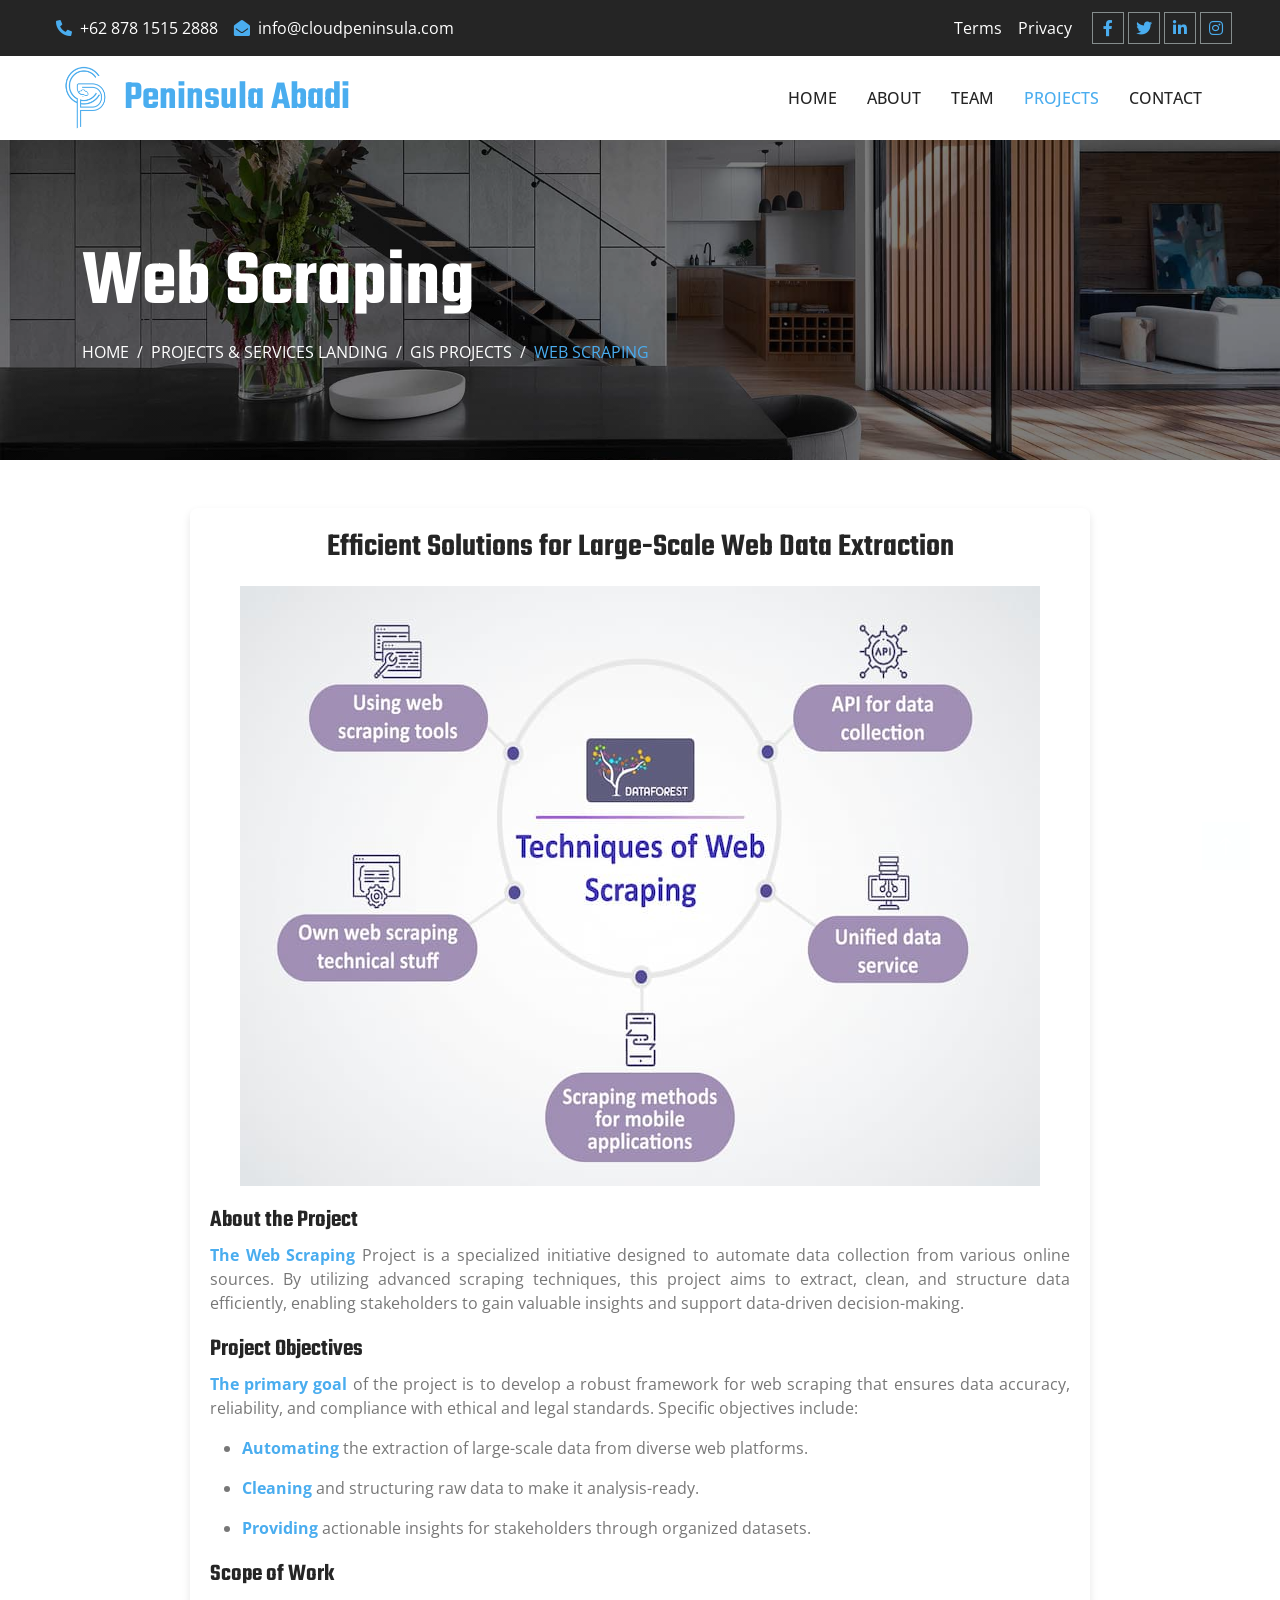
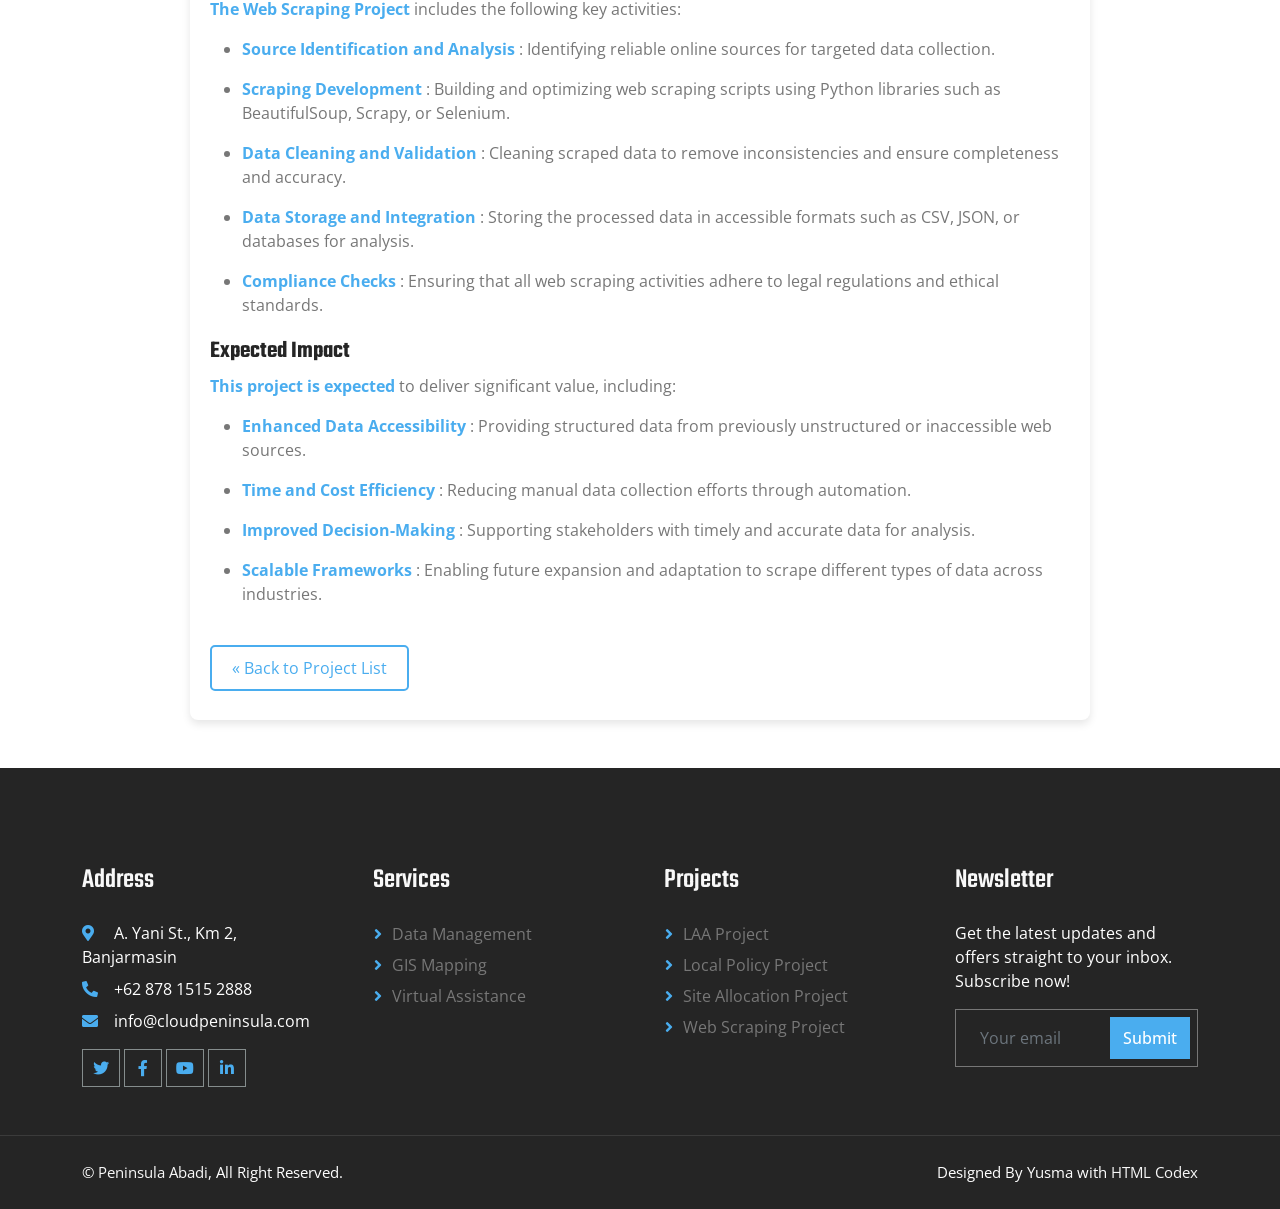
<file: web-scraping-project.html>
<!DOCTYPE html>
<html lang="en">

<head>
    <meta charset="utf-8">
    <title>Peninsula Abadi</title>
    <meta content="width=device-width, initial-scale=1.0" name="viewport">
    <meta content="" name="keywords">
    <meta content="" name="description">

    <!-- Favicon -->
    <link href="img/favicon.ico" rel="icon">

    <!-- Google Web Fonts -->
    <link rel="preconnect" href="https://fonts.googleapis.com">
    <link rel="preconnect" href="https://fonts.gstatic.com" crossorigin>
    <link href="https://fonts.googleapis.com/css2?family=Open+Sans:wght@400;500;600&family=Teko:wght@400;500;600&display=swap" rel="stylesheet">

    <!-- Icon Font Stylesheet -->
    <link href="https://cdnjs.cloudflare.com/ajax/libs/font-awesome/5.10.0/css/all.min.css" rel="stylesheet">
    <link href="https://cdn.jsdelivr.net/npm/bootstrap-icons@1.4.1/font/bootstrap-icons.css" rel="stylesheet">

    <!-- Libraries Stylesheet -->
    <link href="lib/animate/animate.min.css" rel="stylesheet">
    <link href="lib/owlcarousel/assets/owl.carousel.min.css" rel="stylesheet">
    <link href="lib/tempusdominus/css/tempusdominus-bootstrap-4.min.css" rel="stylesheet" />

    <!-- Customized Bootstrap Stylesheet -->
    <link href="css/bootstrap.min.css" rel="stylesheet">

    <!-- Template Stylesheet -->
    <link href="css/style.css" rel="stylesheet">
</head>

<body>
    <!-- Spinner Start -->
    <div id="spinner" class="show bg-white position-fixed translate-middle w-100 vh-100 top-50 start-50 d-flex align-items-center justify-content-center">
        <div class="spinner-border position-relative text-primary" style="width: 6rem; height: 6rem;" role="status"></div>
        <img class="position-absolute top-50 start-50 translate-middle ukuran" src="img/icons/icon-1.png" alt="Icon">
    </div>
    <!-- Spinner End -->


     <!-- Topbar Start -->
     <div class="container-fluid bg-dark p-0 wow fadeIn" data-wow-delay="0.1s">
        <div class="row gx-0 d-none d-lg-flex">
            <div class="col-lg-7 px-5 text-start">
                <div class="h-100 d-inline-flex align-items-center py-3 me-3">
                    <a class="text-body px-2" href="tel:+6287815152888"><i class="fa fa-phone-alt text-primary me-2"></i>+62 878 1515 2888</a>
                    <a class="text-body px-2" href="mailto:info@cloudpeninsula.com"><i class="fa fa-envelope-open text-primary me-2"></i>info@cloudpeninsula.com</a>
                </div>
            </div>
            <div class="col-lg-5 px-5 text-end">
                <div class="h-100 d-inline-flex align-items-center py-3 me-2">
                    <a class="text-body px-2" href="#">Terms</a>
                    <a class="text-body px-2" href="#">Privacy</a>
                </div>
                <div class="h-100 d-inline-flex align-items-center">
                    <a class="btn btn-sm-square btn-outline-body me-1" href="#"><i class="fab fa-facebook-f"></i></a>
                    <a class="btn btn-sm-square btn-outline-body me-1" href="#"><i class="fab fa-twitter"></i></a>
                    <a class="btn btn-sm-square btn-outline-body me-1" href="#"><i class="fab fa-linkedin-in"></i></a>
                    <a class="btn btn-sm-square btn-outline-body me-0" href="https://www.instagram.com/peninsula.bdj/"><i class="fab fa-instagram"></i></a>
                </div>
            </div>
        </div>
    </div>
    <!-- Topbar End -->


    <!-- Navbar Start -->
    <nav class="navbar navbar-expand-lg bg-white navbar-light sticky-top py-lg-0 px-lg-5 wow fadeIn" data-wow-delay="0.1s">
        <a href="index.html" class="navbar-brand ms-4 ms-lg-0">
            <h1 class="text-primary m-1"><img class="me-2 ukuran" src="img/icons/icon-1.png" alt="Icon">Peninsula Abadi</h1>
        </a>
        <button type="button" class="navbar-toggler me-4" data-bs-toggle="collapse" data-bs-target="#navbarCollapse">
            <span class="navbar-toggler-icon"></span>
        </button>
        <div class="collapse navbar-collapse" id="navbarCollapse">
            <div class="navbar-nav ms-auto p-4 p-lg-0">
                <a href="index.html" class="nav-item nav-link">Home</a>
                <a href="about.html" class="nav-item nav-link">About</a>
                <a href="team.html" class="nav-item nav-link">Team</a>
                <a href="project-landing.html" class="nav-item nav-link active">Projects</a>
                <!-- <div class="nav-item dropdown">
                    <a href="#" class="nav-link dropdown-toggle" data-bs-toggle="dropdown">Pages</a>
                    <div class="dropdown-menu border-0 m-0">
                        <a href="feature.html" class="dropdown-item">Our Features</a>
                        <a href="project.html" class="dropdown-item">Our Projects</a>
                        <a href="team.html" class="dropdown-item">Team Members</a>
                        <a href="appointment.html" class="dropdown-item">Appointment</a>
                        <a href="testimonial.html" class="dropdown-item">Testimonial</a>
                        <a href="404.html" class="dropdown-item">404 Page</a>
                    </div>
                </div> -->
                <a href="contact.html" class="nav-item nav-link">Contact</a>
            </div> <!--
            <a href="https://htmlcodex.com/architecture-html-template-pro" class="btn btn-primary py-2 px-4 d-none d-lg-block">Pro Version</a> -->
        </div>
    </nav>
    <!-- Navbar End -->

    <!-- Page Header Start -->
    <div class="container-fluid page-header py-5 mb-5 wow fadeIn" data-wow-delay="0.1s">
        <div class="container py-5">
            <h1 class="display-1 text-white animated slideInDown">Web Scraping</h1>
            <nav aria-label="breadcrumb animated slideInDown">
                <ol class="breadcrumb text-uppercase mb-0">
                    <li class="breadcrumb-item"><a class="text-white" href="index.html">Home</a></li>
                    <li class="breadcrumb-item"><a class="text-white" href="project-landing.html">Projects & Services Landing</a></li>
                    <li class="breadcrumb-item"><a class="text-white" href="gis-project.html">GIS Projects</a></li>
                    <li class="breadcrumb-item text-primary active" aria-current="page">Web Scraping</li>
                </ol>
            </nav>
        </div>
    </div>
    <!-- Page Header End -->


            <!-- PAge Blog Layout -->
    <div class="readmore-container">
        <div class="readmore-header">
            <h1>Efficient Solutions for Large-Scale Web Data Extraction</h1>
            <!-- <p class="readmore-date">Published on: November 17, 2024</p> -->
        </div>

        <div class="readmore-image">
            <div class="slideshow-container">
                <!-- Slide 1 -->
                <div class="mySlides">
                    <img src="img/web-scrap-2.jpg" alt="Slide 1">
                </div>
                <!-- Slide 2 -->
                <div class="mySlides">
                    <img src="img/web-scrap-1.jpg" alt="Slide 2">
                </div>
                <!-- Slide 3 -->
                <div class="mySlides">
                    <img src="img/web-scrap-3.jpg" alt="Slide 3">
                </div>
            </div>
        </div>

        <div class="readmore-content">
            <h2>About the Project</h2>
            <p>
                <strong class="warna-cyan">The Web Scraping</strong> Project is a specialized initiative designed to automate data collection from various online sources. By utilizing advanced scraping techniques, this project aims to extract, clean, and structure data efficiently, enabling stakeholders to gain valuable insights and support data-driven decision-making.
            </p>
            <h2>Project Objectives</h2>
            <p>
                <strong class="warna-cyan">The primary goal</strong> of the project is to develop a robust framework for web scraping that ensures data accuracy, reliability, and compliance with ethical and legal standards. Specific objectives include:
                <ul>
                    <li><strong class="warna-cyan">Automating</strong> the extraction of large-scale data from diverse web platforms.</li>
                </ul>
                <ul>
                    <li>
                        <strong class="warna-cyan">Cleaning</strong> and structuring raw data to make it analysis-ready.
                    </li>
                </ul>
                <ul>
                    <li>
                        <strong class="warna-cyan">Providing</strong> actionable insights for stakeholders through organized datasets.
                    </li>
                </ul>
            </p>
            <h2>Scope of Work</h2>
            <p>
                <strong class="warna-cyan">The Web Scraping Project</strong> includes the following key activities:
                <ul>
                    <li><strong class="warna-cyan">Source Identification and Analysis </strong>: Identifying reliable online sources for targeted data collection.</li>
                </ul> 
                <ul>
                    <li><strong class="warna-cyan">Scraping Development </strong>: Building and optimizing web scraping scripts using Python libraries such as BeautifulSoup, Scrapy, or Selenium.</li>
                </ul>
                <ul>
                    <li>
                       <strong class="warna-cyan">Data Cleaning and Validation </strong>: Cleaning scraped data to remove inconsistencies and ensure completeness and accuracy.
                    </li>
                </ul>
                <ul>
                    <li>
                        <strong class="warna-cyan">Data Storage and Integration </strong>: Storing the processed data in accessible formats such as CSV, JSON, or databases for analysis.
                    </li>
                </ul>
                <ul>
                    <li>
                        <strong class="warna-cyan">Compliance Checks</strong> : Ensuring that all web scraping activities adhere to legal regulations and ethical standards.
                    </li>
                </ul>
            </p>
            <h2>Expected Impact</h2>
            <p>
                <strong class="warna-cyan">This project is expected</strong> to deliver significant value, including:
                <ul>
                    <li><strong class="warna-cyan">Enhanced Data Accessibility </strong>: Providing structured data from previously unstructured or inaccessible web sources.</li>
                </ul> 
                <ul>
                    <li><strong class="warna-cyan">Time and Cost Efficiency </strong>: Reducing manual data collection efforts through automation.</li>
                </ul>
                <ul>
                    <li>
                        <strong class="warna-cyan">Improved Decision-Making </strong>: Supporting stakeholders with timely and accurate data for analysis.
                    </li>
                </ul>
                <ul>
                    <li>
                        <strong class="warna-cyan">Scalable Frameworks </strong>: Enabling future expansion and adaptation to scrape different types of data across industries.
                    </li>
                </ul>
            </p>
        </div>

        <div class="readmore-footer" style="margin-top: 50px; margin-bottom: 20px;">
            <a href="gis-project.html" class="back-button">&laquo; Back to Project List</a>
        </div>
    </div>


<!-- 
   <!-- Project Start
<div class="container-xxl project py-5">
    <div class="container">
        <div class="text-center mx-auto mb-5 wow fadeInUp" data-wow-delay="0.1s" style="max-width: 1500px;">
            <h4 class="section-title">Our Projects</h4>
            <h1 class="display-5 mb-4">Visit Our Latest Projects And Our Innovative Works</h1>
            <div class="blog-container">
                <div class="blog-card">
                    <div class="blog-image">
                        <img src="img/card-shlaa.jpg" alt="Blog Image">
                    </div>
                    <div class="blog-content">
                        <h2 class="blog-title">LAA Data Processing Project</h2>
                        <p class="blog-text">
                            Lorem ipsum dolor sit amet, consectetur adipiscing elit. Nulla facilisi. 
                            Cras ut vulputate erat. Aenean ac faucibus turpis. Suspendisse nec sem 
                            et metus sodales pretium.
                        </p>
                        <a href="#" class="read-more">Read More &raquo;</a>
                    </div>
                </div>
                <div class="blog-card">
                    <div class="blog-image">
                        <img src="img/card-local.jpg" alt="Blog Image">
                    </div>
                    <div class="blog-content">
                        <h2 class="blog-title">Local Policy Data Processing Project</h2>
                        <p class="blog-text">
                            Lorem ipsum dolor sit amet, consectetur adipiscing elit. Nulla facilisi. 
                            Cras ut vulputate erat. Aenean ac faucibus turpis. Suspendisse nec sem 
                            et metus sodales pretium.
                        </p>
                        <a href="#" class="read-more">Read More &raquo;</a>
                    </div>
                </div>
                <div class="blog-card">
                    <div class="blog-image">
                        <img src="img/card-site.jpg" alt="Blog Image">
                    </div>
                    <div class="blog-content">
                        <h2 class="blog-title">Site Allocation Processing Project</h2>
                        <p class="blog-text">
                            Lorem ipsum dolor sit amet, consectetur adipiscing elit. Nulla facilisi. 
                            Cras ut vulputate erat. Aenean ac faucibus turpis. Suspendisse nec sem 
                            et metus sodales pretium.
                        </p>
                        <a href="#" class="read-more">Read More &raquo;</a>
                    </div>
                </div>
                <div class="blog-card">
                    <div class="blog-image">
                        <img src="img/card-scrap.jpg" alt="Blog Image">
                    </div>
                    <div class="blog-content">
                        <h2 class="blog-title">Web Data Scraping</h2>
                        <p class="blog-text">
                            Lorem ipsum dolor sit amet, consectetur adipiscing elit. Nulla facilisi. 
                            Cras ut vulputate erat. Aenean ac faucibus turpis. Suspendisse nec sem 
                            et metus sodales pretium.
                        </p>
                        <a href="#" class="read-more">Read More &raquo;</a>
                    </div>
                </div>
            </div>
        </div>
    </div>
</div>

    Project End -->
        

    <!-- Footer Start -->
    <div class="container-fluid bg-dark text-body footer mt-5 pt-5 px-0 wow fadeIn" data-wow-delay="0.1s">
        <div class="container py-5">
            <div class="row g-5">
                <div class="col-lg-3 col-md-6">
                    <h3 class="text-light mb-4">Address</h3>
                    <p class="mb-2"><i class="fa fa-map-marker-alt text-primary me-3"></i> A. Yani St., Km 2, Banjarmasin</p>
                    <p class="mb-2"><i class="fa fa-phone-alt text-primary me-3"></i>+62 878 1515 2888</p>
                    <p class="mb-2"><i class="fa fa-envelope text-primary me-3"></i>info@cloudpeninsula.com</p>
                    <div class="d-flex pt-2">
                        <a class="btn btn-square btn-outline-body me-1" href="#"><i class="fab fa-twitter"></i></a>
                        <a class="btn btn-square btn-outline-body me-1" href="#"><i class="fab fa-facebook-f"></i></a>
                        <a class="btn btn-square btn-outline-body me-1" href="#"><i class="fab fa-youtube"></i></a>
                        <a class="btn btn-square btn-outline-body me-0" href="#"><i class="fab fa-linkedin-in"></i></a>
                    </div>
                </div>
                <div class="col-lg-3 col-md-6">
                    <h3 class="text-light mb-4">Services</h3>
                    <a class="btn btn-link" href="data-management.html">Data Management</a>
                    <a class="btn btn-link" href="gis-project.html">GIS Mapping</a>
                    <a class="btn btn-link" href="virtual-assistance.html">Virtual Assistance</a>
                </div>
                <div class="col-lg-3 col-md-6">
                    <h3 class="text-light mb-4">Projects</h3>
                    <a class="btn btn-link" href="laa-project.html">LAA Project</a>
                    <a class="btn btn-link" href="local-policy-project.html">Local Policy Project</a>
                    <a class="btn btn-link" href="site-allocation-project.html">Site Allocation Project</a>
                    <a class="btn btn-link" href="web-scraping-project.html">Web Scraping Project</a>
                </div>
                <div class="col-lg-3 col-md-6">
                    <h3 class="text-light mb-4">Newsletter</h3>
                    <p>Get the latest updates and offers straight to your inbox. Subscribe now!</p>
                    <div class="position-relative mx-auto" style="max-width: 400px;">
                        <input class="form-control bg-transparent w-100 py-3 ps-4 pe-5" type="text" placeholder="Your email">
                        <button type="button" class="btn btn-primary py-2 position-absolute top-0 end-0 mt-2 me-2">Submit</button>
                    </div>
                </div>
            </div>
        </div>
        <div class="container-fluid copyright">
            <div class="container">
                <div class="row">
                    <div class="col-md-6 text-center text-md-start mb-3 mb-md-0">
                        &copy; <a href="#">Peninsula Abadi</a>, All Right Reserved.
                    </div>
                    <div class="col-md-6 text-center text-md-end">
                        <!--/*** This template is free as long as you keep the footer author’s credit link/attribution link/backlink. If you'd like to use the template without the footer author’s credit link/attribution link/backlink, you can purchase the Credit Removal License from "https://htmlcodex.com/credit-removal". Thank you for your support. ***/-->
                        Designed By Yusma with <a href="https://htmlcodex.com">HTML Codex</a>
                    </div>
                </div>
            </div>
        </div>
    </div>
    <!-- Footer End -->


    <!-- Back to Top -->
    <a href="#" class="btn btn-lg btn-primary btn-lg-square back-to-top"><i class="bi bi-arrow-up"></i></a>


    <!-- JavaScript Libraries -->
    <script src="https://code.jquery.com/jquery-3.4.1.min.js"></script>
    <script src="https://cdn.jsdelivr.net/npm/bootstrap@5.0.0/dist/js/bootstrap.bundle.min.js"></script>
    <script src="lib/wow/wow.min.js"></script>
    <script src="lib/easing/easing.min.js"></script>
    <script src="lib/waypoints/waypoints.min.js"></script>
    <script src="lib/counterup/counterup.min.js"></script>
    <script src="lib/owlcarousel/owl.carousel.min.js"></script>
    <script src="lib/tempusdominus/js/moment.min.js"></script>
    <script src="lib/tempusdominus/js/moment-timezone.min.js"></script>
    <script src="lib/tempusdominus/js/tempusdominus-bootstrap-4.min.js"></script>

    <!-- Template Javascript -->
    <script src="js/main.js"></script>
    <script src="js/secondary.js"></script>
    <script src="js/slide.js"></script>
</body>

</html>
</file>
<file: css/style.css>
/*Custom CSS*/

.ukuran{
    height: 64px;
    width: 64px;
}


/********** Template CSS **********/
:root {
    --primary: #4AADEF;
    --light: #f8f8f8;
    --dark: #252525;
    --cyan: #c5e1f3;
}

.warna-cyan{
    color: #4AADEF;
}

h1,
h2,
.h1,
.h2,
.fw-bold {
    font-weight: 600 !important;
}

h3,
h4,
.h3,
.h4,
.fw-medium {
    font-weight: 500 !important;
}

h5,
h6,
.h5,
.h6,
.fw-normal {
    font-weight: 400 !important;
}

.back-to-top {
    position: fixed;
    display: none;
    right: 30px;
    bottom: 30px;
    z-index: 99;
}


/*** Spinner ***/
#spinner {
    opacity: 0;
    visibility: hidden;
    transition: opacity .5s ease-out, visibility 0s linear .5s;
    z-index: 99999;
}

#spinner.show {
    transition: opacity .5s ease-out, visibility 0s linear 0s;
    visibility: visible;
    opacity: 1;
}


/*** Button ***/
.btn {
    font-weight: 500;
    transition: .5s;
}

.btn.btn-primary,
.btn.btn-secondary {
    color: #FFFFFF;
}

.btn-square {
    width: 38px;
    height: 38px;
}

.btn-sm-square {
    width: 32px;
    height: 32px;
}

.btn-lg-square {
    width: 48px;
    height: 48px;
}

.btn-square,
.btn-sm-square,
.btn-lg-square {
    padding: 0;
    display: flex;
    align-items: center;
    justify-content: center;
    font-weight: normal;
}

.btn-outline-body {
    color: var(--primary);
    border-color: #858d8d;
}

.btn-outline-body:hover {
    color: #FFFFFF;
    background: var(--primary);
    border-color: var(--primary);
}


/*** Navbar ***/
.navbar .dropdown-toggle::after {
    border: none;
    content: "\f107";
    font-family: "Font Awesome 5 Free";
    font-weight: 900;
    vertical-align: middle;
    margin-left: 8px;
}

.navbar .navbar-nav .nav-link {
    margin-right: 30px;
    padding: 30px 0;
    color: var(--dark);
    font-weight: 500;
    text-transform: uppercase;
    outline: none;
}

.navbar .navbar-nav .nav-link:hover,
.navbar .navbar-nav .nav-link.active {
    color: var(--primary);
}

.navbar.sticky-top {
    top: -100px;
    transition: .5s;
}

@media (max-width: 991.98px) {
    .navbar .navbar-nav .nav-link {
        margin-right: 0;
        padding: 10px 0;
    }

    .navbar .navbar-nav {
        border-top: 1px solid #EEEEEE;
    }
}

@media (min-width: 992px) {
    .navbar .nav-item .dropdown-menu {
        display: block;
        visibility: hidden;
        top: 100%;
        transform: rotateX(-75deg);
        transform-origin: 0% 0%;
        transition: .5s;
        opacity: 0;
    }

    .navbar .nav-item:hover .dropdown-menu {
        transform: rotateX(0deg);
        visibility: visible;
        transition: .5s;
        opacity: 1;
    }
}


/*** Header ***/
.owl-carousel-inner {
    position: absolute;
    width: 100%;
    height: 100%;
    top: 0;
    left: 0;
    display: flex;
    align-items: center;
    background: rgba(0, 0, 0, .5);
}

@media (max-width: 768px) {
    .header-carousel .owl-carousel-item {
        position: relative;
        min-height: 500px;
    }

    .header-carousel .owl-carousel-item img {
        position: absolute;
        width: 100%;
        height: 100%;
        object-fit: cover;
    }

    .header-carousel .owl-carousel-item p {
        font-size: 16px !important;
    }
}

.header-carousel .owl-dots {
    position: absolute;
    width: 60px;
    height: 100%;
    top: 0;
    right: 30px;
    display: flex;
    flex-direction: column;
    align-items: center;
    justify-content: center;
}

.header-carousel .owl-dots .owl-dot {
    position: relative;
    width: 45px;
    height: 45px;
    margin: 5px 0;
    background: var(--dark);
    transition: .5s;
}

.header-carousel .owl-dots .owl-dot.active {
    width: 60px;
    height: 60px;
}

.header-carousel .owl-dots .owl-dot img {
    position: absolute;
    width: 100%;
    height: 100%;
    object-fit: cover;
    padding: 2px;
    transition: .5s;
    opacity: .3;
}

.header-carousel .owl-dots .owl-dot.active img {
    opacity: 1;
}

.page-header {
    background: linear-gradient(rgba(0, 0, 0, .5), rgba(0, 0, 0, .5)), url(../img/carousel-1.jpg) center center no-repeat;
    background-size: cover;
}

.breadcrumb-item+.breadcrumb-item::before {
    color: var(--light);
}


/*** Section Title ***/
.section-title {
    color: var(--primary);
    font-weight: 600;
    letter-spacing: 5px;
    text-transform: uppercase;
}


/*** Facts d1e5f1 ***/
.fact-item .fact-icon {
    width: 120px;
    height: 120px;
    margin-top: -60px;
    margin-bottom: 1.5rem;
    display: inline-flex;
    align-items: center;
    justify-content: center;
    background: #eaeff1;
    border-radius: 120px;
    transition: .5s;
}

.fact-item:hover .fact-icon {
    background: var(--cyan);
}

.fact-item .fact-icon i {
    color: var(--primary);
    transition: .5;
}

.fact-item:hover .fact-icon i {
    color: #FFFFFF;
}


/*** About & Feature ***/
.about-img,
.feature-img {
    position: relative;
    height: 100%;
    min-height: 400px;
}

.about-img img,
.feature-img img {
    position: absolute;
    width: 60%;
    height: 80%;
    object-fit: cover;
}

.about-img img:last-child,
.feature-img img:last-child {
    margin: 20% 0 0 40%;
}

.about-img::before,
.feature-img::before {
    position: absolute;
    content: "";
    width: 60%;
    height: 80%;
    top: 10%;
    left: 20%;
    border: 5px solid var(--primary);
    z-index: -1;
}


/*** Service ***/
.service-item .bg-img {
    position: absolute;
    width: 100%;
    height: 100%;
    object-fit: cover;
    z-index: -1;
}

.service-item .service-text {
    background: var(--light);
    transition: .5s;
}

.service-item:hover .service-text {
    background: rgba(4, 32, 48, 0.7);
}

.service-item * {
    transition: .5;
}

.service-item:hover * {
    color: #ffffff;
}

.service-item .btn {
    width: 40px;
    height: 40px;
    display: inline-flex;
    align-items: center;
    color: var(--dark);
    background: #FFFFFF;
    white-space: nowrap;
    overflow: hidden;
    transition: .5s;
}

.service-item:hover .btn {
    width: 140px;
}


/*** Project ***/
.project .nav .nav-link {
    background: var(--light);
    transition: .5s;
}

.project .nav .nav-link.active {
    background: var(--primary);
}

.project .nav .nav-link.active h3 {
    color: #FFFFFF !important;
}


/*** Team ***/
.team-items {
    margin: -.75rem;
}

.team-item {
    padding: .75rem;
}

.team-item::after {
    position: absolute;
    content: "";
    width: 100%;
    height: 0;
    top: 0;
    left: 0;
    background: #FFFFFF;
    transition: .5s;
    z-index: -1;
}

.team-item:hover::after {
    height: 100%;
    background: var(--primary);
}

.team-item .team-social {
    position: absolute;
    width: 100%;
    bottom: -20px;
    left: 0;
}

.team-item .team-social .btn {
    display: inline-flex;
    margin: 0 2px;
    color: var(--primary);
    background: var(--light);
}

.team-item .team-social .btn:hover {
    color: #FFFFFF;
    background: var(--primary);
}


/*** Appointment ***/
.bootstrap-datetimepicker-widget.bottom {
    top: auto !important;
}

.bootstrap-datetimepicker-widget .table * {
    border-bottom-width: 0px;
}

.bootstrap-datetimepicker-widget .table th {
    font-weight: 500;
}

.bootstrap-datetimepicker-widget.dropdown-menu {
    padding: 10px;
    border-radius: 2px;
}

.bootstrap-datetimepicker-widget table td.active,
.bootstrap-datetimepicker-widget table td.active:hover {
    background: var(--primary);
}

.bootstrap-datetimepicker-widget table td.today::before {
    border-bottom-color: var(--primary);
}


/*** Testimonial ***/
.testimonial-carousel {
    display: flex !important;
    flex-direction: column-reverse;
    max-width: 700px;
    margin: 0 auto;
}

.testimonial-carousel .owl-dots {
    height: 100px;
    display: flex;
    align-items: center;
    justify-content: center;
    margin-bottom: 30px;
}

.testimonial-carousel .owl-dots .owl-dot {
    position: relative;
    width: 60px;
    height: 60px;
    margin: 0 5px;
    transition: .5s;
}

.testimonial-carousel .owl-dots .owl-dot.active {
    width: 100px;
    height: 100px;
}

.testimonial-carousel .owl-dots .owl-dot::after {
    position: absolute;
    width: 40px;
    height: 40px;
    bottom: -20px;
    left: 50%;
    transform: translateX(-50%);
    display: flex;
    align-items: center;
    justify-content: center;
    content: "\f10d";
    font-family: "Font Awesome 5 Free";
    font-weight: 900;
    color: var(--primary);
    background: #FFFFFF;
    border-radius: 40px;
    transition: .5s;
    opacity: 0;
}

.testimonial-carousel .owl-dots .owl-dot.active::after {
    opacity: 1;
}

.testimonial-carousel .owl-dots .owl-dot img {
    opacity: .4;
    transition: .5s;
}

.testimonial-carousel .owl-dots .owl-dot.active img {
    opacity: 1;
}


/*** Footer ***/
.footer .btn.btn-link {
    display: block;
    margin-bottom: 5px;
    padding: 0;
    text-align: left;
    color: #777777;
    font-weight: normal;
    text-transform: capitalize;
    transition: .3s;
}

.footer .btn.btn-link::before {
    position: relative;
    content: "\f105";
    font-family: "Font Awesome 5 Free";
    font-weight: 900;
    color: var(--primary);
    margin-right: 10px;
}

.footer .btn.btn-link:hover {
    color: var(--primary);
    letter-spacing: 1px;
    box-shadow: none;
}

.footer .form-control {
    border-color: #777777;
}

.footer .copyright {
    padding: 25px 0;
    font-size: 15px;
    border-top: 1px solid rgba(256, 256, 256, .1);
}

.footer .copyright a {
    color: var(--light);
}

.footer .copyright a:hover {
    color: var(--primary);
}



/* Blog Card */
.blog-card {
    display: flex;
    flex-direction: row;
    background: #fff;
    box-shadow: 0 4px 8px rgba(0, 0, 0, 0.1);
    border-radius: 8px;
    overflow: hidden;
    margin: 20px 0;
    width: 100%;
}

.blog-image img {
    width: 400px;
    height: auto;
    object-fit: cover;
}

.blog-content {
    padding: 20px;
    flex: 1;
}

.blog-title {
    font-size: 1.5em;
}

.blog-text {
    font-size: 1em;
    line-height: 1.6;
    text-align: justify;
}

.read-more {
    display: inline-block;
    margin-top: 10px;
    font-size: 0.9em;
    font-weight: bold;
}

.read-more:hover{
    color: #007bff;
}

/* Responsiveness */
@media (max-width: 992px) {
    .blog-card {
        flex-direction: column; /* Stack the elements vertically */
        text-align: center; /* Center-align text for smaller screens */
    }

    .blog-image img {
        width: 100%; /* Allow the image to take full width */
        height: auto;
    }

    .blog-title {
        font-size: 1.3em; /* Slightly smaller font for titles */
    }

    .blog-text {
        font-size: 0.95em;
    }

    .read-more {
        margin-top: 15px;
    }
}

@media (max-width: 576px) {
    .blog-title {
        font-size: 1.2em;
    }

    .blog-text {
        font-size: 0.9em;
    }

    .read-more {
        font-size: 0.8em;
    }
}

/* CSS Blog Layout */

/* Read More Container */
.readmore-container {
    max-width: 900px;
    margin: 20px auto;
    padding: 20px;
    background: #fff;
    box-shadow: 0 4px 8px rgba(0, 0, 0, 0.1);
    border-radius: 8px;
}

/* Header */
.readmore-header {
    text-align: center;
    margin-bottom: 20px;
}

.readmore-header h1 {
    font-size: 2em;
}

.readmore-date {
    font-size: 0.9em;
    color: #666;
}

/* Image */
.readmore-image img {
    width: 100%;
    height: auto;
    border-radius: 8px;
    margin-bottom: 20px;
}

/* Content */
.readmore-content h2 {
    font-size: 1.5em;
    margin-top: 20px;
}

.readmore-content p {
    text-align: justify;
}

.back-button {
    text-decoration: none;
    font-size: 1em;
    color: #4AADEF;
    border: 2px solid #4AADEF;
    padding: 10px 20px;
    border-radius: 5px;
    transition: 0.3s;
}

.back-button:hover {
    background-color: #4AADEF;
    color: #fff;
}

/* Slideshow */

/* Slideshow container */
.slideshow-container {
    position: relative;
    width: 100%;
    height: 600px; /* Set a fixed height for the slideshow */
    overflow: hidden; /* Hide any overflowed content */
    display: flex; /* Use flexbox to center content */
    justify-content: center; /* Center horizontally */
    align-items: center; /* Center vertically */
}

/* Gambar yang ada di dalam slideshow */
.mySlides {
    position: absolute;
    width: 100%;
    height: 100%;
    opacity: 0; /* Hide all slides initially */
    transition: opacity 1s ease-in-out; /* Smooth transition between slides */
}

/* Slide yang aktif */
.mySlides.active {
    opacity: 1; /* Show the active slide */
}

/* Gambar di dalam setiap slide */
.mySlides img {
    width: 100%;
    height: 100%;
    object-fit: contain; /* Pastikan gambar tidak terpotong */
    object-position: center; /* Memastikan gambar tetap di tengah */
}

/* Responsif untuk layar lebih kecil (tablet dan ponsel) */

/* Tablet (Portrait) */
@media screen and (max-width: 768px) {
    .readmore-container {
        padding: 15px;
    }

    .readmore-header h1 {
        font-size: 1.6em; /* Adjust title size */
    }

    .readmore-content h2 {
        font-size: 1.3em; /* Adjust subtitle size */
    }

    .readmore-content p {
        font-size: 0.95em; /* Adjust paragraph font size */
    }

    /* Slideshow container */
    .slideshow-container {
        height: 300px; /* Reduce the height of the slideshow */
    }
}

/* Smartphone */
@media screen and (max-width: 480px) {
    .readmore-container {
        padding: 10px;
    }

    .readmore-header h1 {
        font-size: 1.4em; /* Adjust title size for smaller screens */
    }

    .readmore-content h2 {
        font-size: 1.2em; /* Adjust subtitle size */
    }

    .readmore-content p {
        font-size: 0.9em; /* Adjust paragraph font size */
    }

    /* Slideshow container */
    .slideshow-container {
        height: 250px; /* Further reduce height of slideshow */
    }
}
</file>
